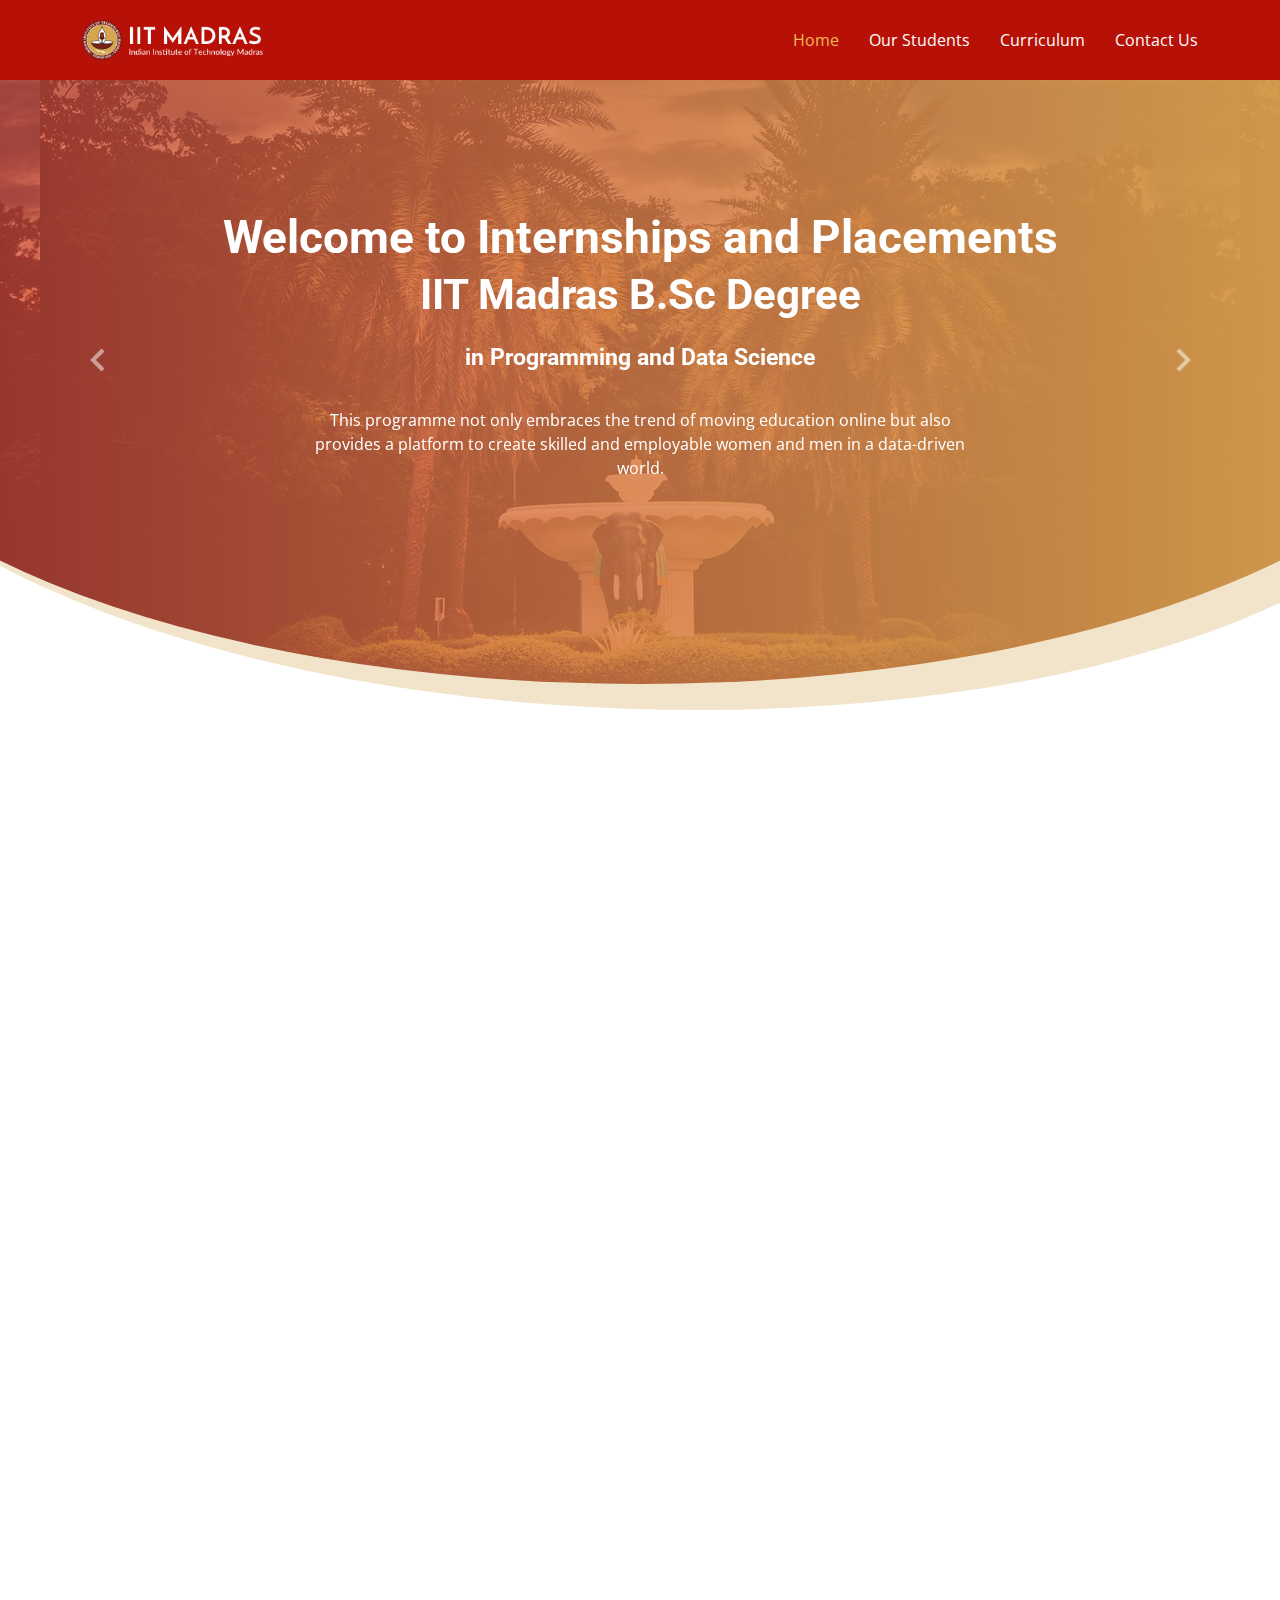
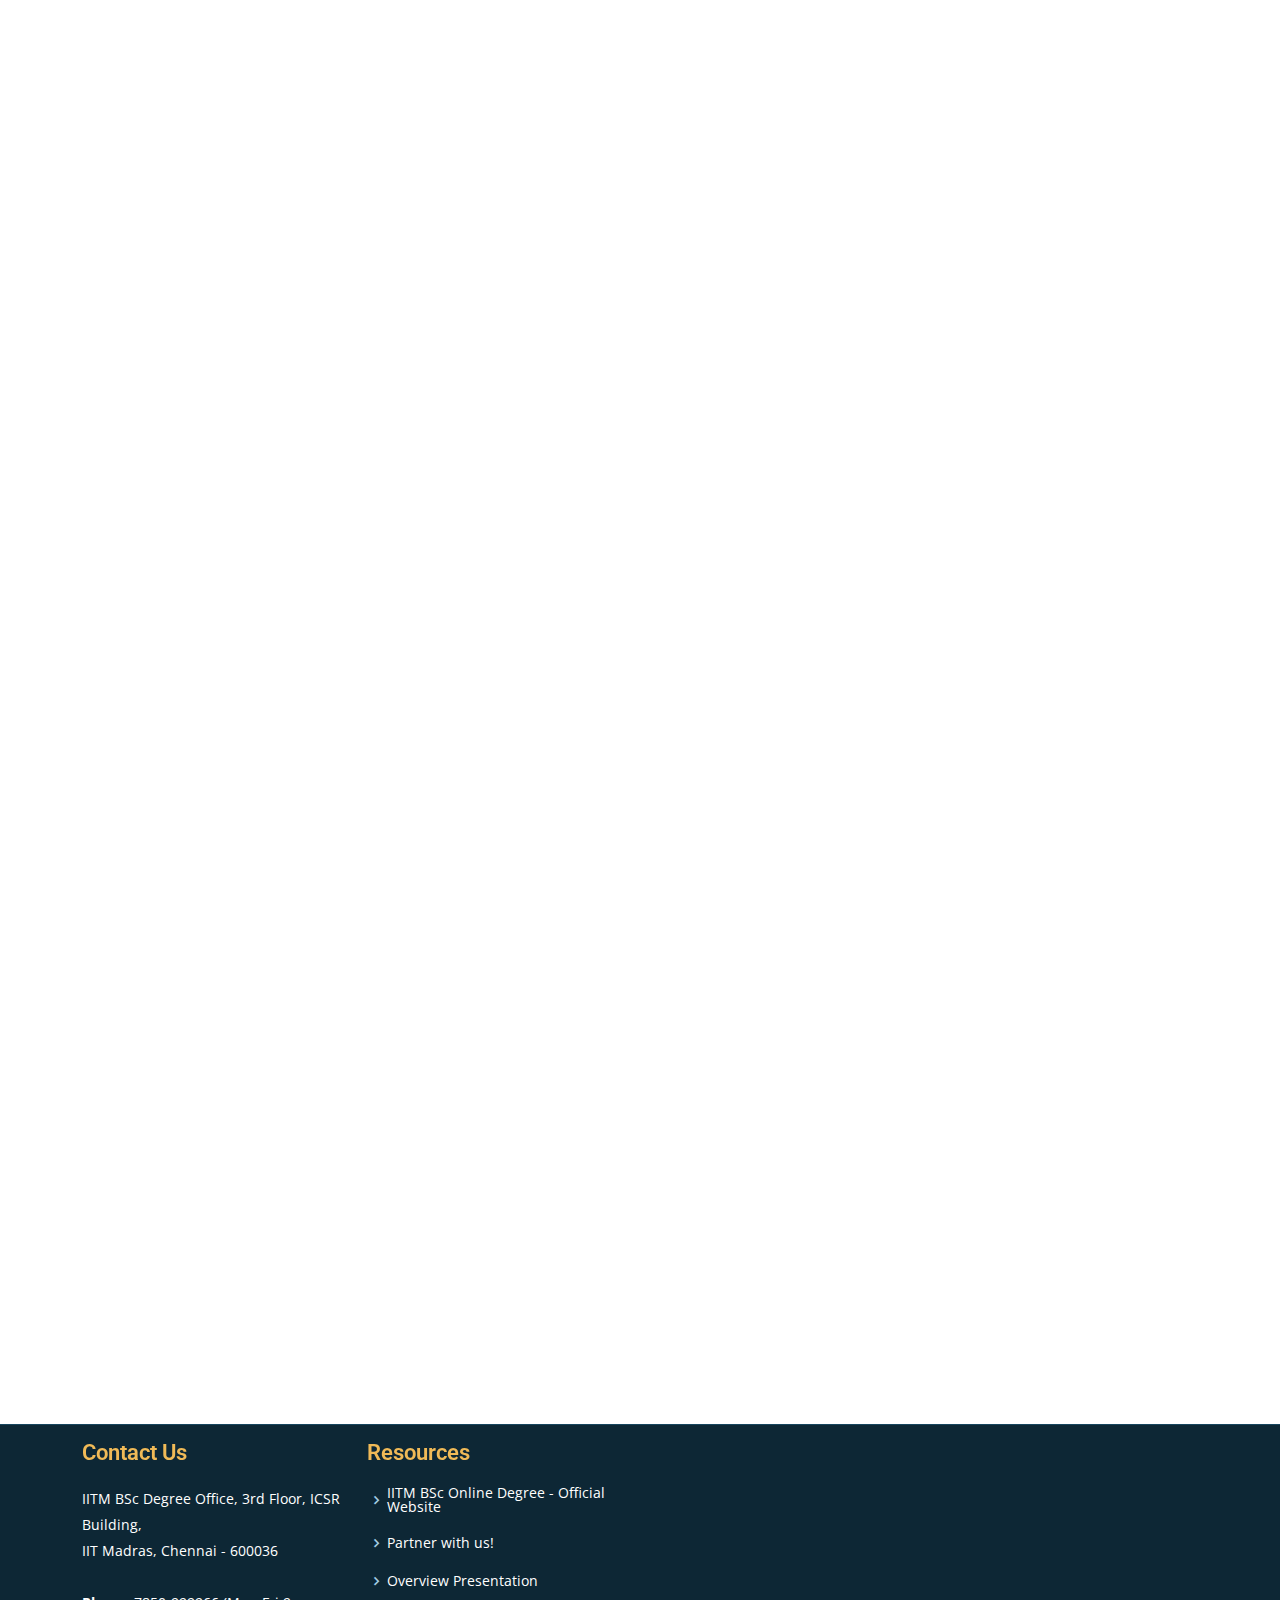
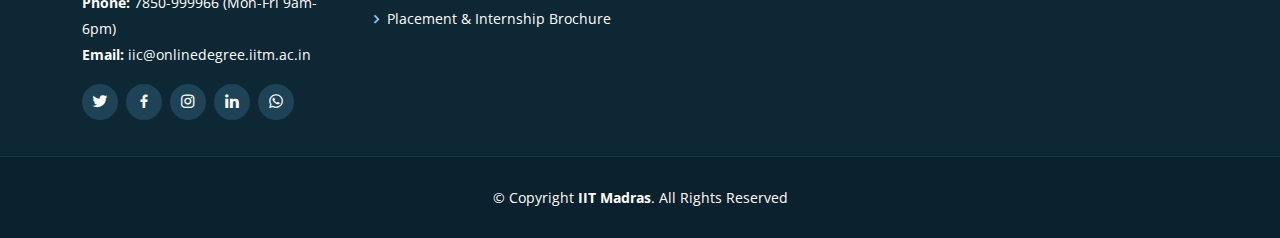
<file: index.html>
<!DOCTYPE html>
<html lang="en">

<head>
  <meta charset="utf-8">
  <meta content="width=device-width, initial-scale=1.0" name="viewport">

  <title>Placements and Internship: IITM Bsc Program</title>
  <meta name="description" content="Learn Programming and Data Science through online mode with opportunity to get Bachelor’s Degree (BSc) or Diploma from IIT Madras upon successfully completing required online courses. First of its kind undergraduate program that leverages the ease of online learning.">
  <meta content="IITM, IIT Madras, IITMOD, IITM Bsc, IITM online, placement, IITM placement, IITMOD placement" name="keywords">
  <meta property="og:title" content="IIT Madras Online Degree Program">
  <meta property="og:description" content="Learn Programming and Data Science through online mode with opportunity to get Bachelor’s Degree (BSc) or Diploma from IIT Madras upon successfully completing required online courses. First of its kind undergraduate program that leverages the ease of online learning.">
  <meta property="og:image" content="https://onlinedegree.iitm.ac.in/assets/img/socialmedia_card.jpg">
  <meta property="og:url" content="https://onlinedegree.iitm.ac.in/">

  <!-- Favicons -->
  <link href="assets/img/iitmlogo.png" rel="icon">
  <link href="assets/img/apple-touch-icon.png" rel="apple-touch-icon">

  <!-- Google Fonts -->
  <link href="https://fonts.googleapis.com/css?family=Open+Sans:300,300i,400,400i,600,600i,700,700i|Roboto:300,300i,400,400i,500,500i,700,700i&display=swap" rel="stylesheet">

  <!-- Vendor CSS Files -->
  <link href="assets/vendor/animate.css/animate.min.css" rel="stylesheet">
  <link href="assets/vendor/aos/aos.css" rel="stylesheet">
  <link href="assets/vendor/bootstrap/css/bootstrap.min.css" rel="stylesheet">
  <link href="assets/vendor/bootstrap-icons/bootstrap-icons.css" rel="stylesheet">
  <link href="assets/vendor/boxicons/css/boxicons.min.css" rel="stylesheet">
  <link href="assets/vendor/glightbox/css/glightbox.min.css" rel="stylesheet">
  <link href="assets/vendor/swiper/swiper-bundle.min.css" rel="stylesheet">

  <!-- Template Main CSS File -->
  <link href="assets/css/style.css" rel="stylesheet">
  <link href="assets/css/font-awesome.css" rel="stylesheet">
  <link href="https://use.fontawesome.com/releases/v5.0.6/css/all.css" rel="stylesheet"><!--This one is just for that small video icon I guess-->
  
  <!-- =======================================================
  * Template Name: Moderna - v4.8.0
  * Template URL: https://bootstrapmade.com/free-bootstrap-template-corporate-moderna/
  * Author: BootstrapMade.com
  * License: https://bootstrapmade.com/license/
  ======================================================== -->
</head>

<body>

  <!-- ======= Header ======= -->
  <header id="header" class="fixed-top d-flex align-items-center header-transparent">
    <div class="container d-flex justify-content-between align-items-center">

      <div class="logo">
        <h1 class="text-light"><a href="index.html"><img src="assets/img/logo.png" alt="IIT Madras logo" class="img-fluid"></a></h1>
      
      </div>

      <nav id="navbar" class="navbar">
        <ul>
          <li><a class="active" href="index.html">Home</a></li>
          <li><a  href="our-students.html">Our Students</a></li>
          <li><a href="curriculum.html">Curriculum</a></li>
          <!-- <li><a href="training.html">Training</a></li> -->
          <!-- <li><a href="achievements.html">Achievements</a></li> -->
          <li><a href="contact.html">Contact Us</a></li>
          <!-- <li><a href="portfolio.html">Portfolio</a></li>
          <li><a href="team.html">Team</a></li> -->
          <!-- <li class="dropdown"><a href="#"><span>About</span> <i class="bi bi-chevron-down"></i></a>
            <ul>
              <li><a href="contact.html">Contact Us</a></li> 
              <li><a href="team.html">Team</a></li>
            </ul>
          </li>-->
          </ul>
        <i class="bi bi-list mobile-nav-toggle"></i>
      </nav><!-- .navbar -->

    </div>
  </header><!-- End Header -->

  <!-- ======= Hero Section ======= -->
  <section id="hero" class="d-flex justify-cntent-center align-items-center">
    <div id="heroCarousel" class="container carousel carousel-fade" data-bs-ride="carousel" data-bs-interval="5000">

      <!-- Slide 1 -->
      <div class="carousel-item active">
        <div class="carousel-container">
          <h2 class="animate__animated animate__fadeInRight">Welcome to Internships and Placements <br><span>IIT Madras B.Sc Degree</span><br><span style="font-size: 23px;">in Programming and Data Science</span></h2>
          <p class="animate__animated animate__fadeInRight" style="font-size: 1 rem;">This programme not only embraces the trend of moving education 
            online but also provides a platform to create skilled and employable women 
            and men in a data-driven world.
            </p>
          <!--<a href="" class="btn-get-started animate__animated animate__fadeInUp">Read More</a>-->
        </div>
      </div>

      <!-- Slide 2 -->
      <div class="carousel-item">
        <div class="carousel-container">
          <h2 class="animate__animated animate__fadeInRight">World's first Hybrid Degree<br><span>from Top Technical Institute in India</span></h2>
          <p class="animate__animated animate__fadeInRight" style="font-size: 1 rem;">Indian Institute of Technology Madras has been ranked the No.1 Engineering Institute in the country for the past 5 years and No.1 Overall for the past 2 years by NIRF. 
          </p>
          <!--<a href="" class="btn-get-started animate__animated animate__fadeInUp">Read More</a>-->
        </div>
      </div>

      <!-- Slide 3 -->
      <div class="carousel-item">
        <div class="carousel-container">
          <h2 class="animate__animated animate__fadeInRight">Awarded No. 1<br><span>in Innovative Education</span></h2>
          <p class="animate__animated animate__fadeInRight" style="font-size: 1 rem;">Indian Institute of Technology Madras has been recognised as the Most Innovative Educational Institute in India by Atal Innovation Rankings consistently for the last 3 years.
          </p>
          <!--<a href="" class="btn-get-started animate__animated animate__fadeInUp">Read More</a>-->
        </div>
      </div>

      <a class="carousel-control-prev" href="#heroCarousel" role="button" data-bs-slide="prev">
        <span class="carousel-control-prev-icon bx bx-chevron-left" aria-hidden="true"></span>
      </a>

      <a class="carousel-control-next" href="#heroCarousel" role="button" data-bs-slide="next">
        <span class="carousel-control-next-icon bx bx-chevron-right" aria-hidden="true"></span>
      </a>

    </div>
  </section><!-- End Hero -->

  <main id="main">


    
    <!-- ======= Director's message Section ======= -->
    <section class="dir-msg section-bg" data-aos="fade-up" date-aos-delay="100">
      <div class="container">

        <div class="row">
          <!-- <div class="col-lg-4 image-box">
            <img src="assets/img/Director.jpg" class="img-fluid" alt="Bhaskar Ramamurthi, Director, IIT Madras">
          </div> -->
          <div class="col-lg-8 d-flex flex-column justify-content-center p-5">
              <h4 class="dir-title" style="color: #4fa6d5;">Director's message</h4>
              <hr>
              <p class="description">We are delighted to offer a BSc program that will make quality education inclusive and address a pressing need in today’s challenging higher education environment. This programme not only embraces the trend of moving education online but also provides a platform to create skilled and employable women
                and men in a data-driven world. With our rich experience in the online education space, we are well-equipped to handle scale and seamless delivery and provide an enriching and engaging experience to all students. Our constant endeavor to provide the best to our students combined with our commitment to excellence has helped us continually emerge # 1 in the NIRF rankings. We are confident that this program will maintain the high standards that the Institution has
                set for itself.
              </p><br><br>
              <!-- <p style="color: #c00404;">Bhaskar Ramamurthi<br> -->
              <i style="color: grey;">Director, IIT Madras</i></p>
            </div>

          </div>
        </div>

      </div>
    </section><!-- End Director's message Section -->
    
    <!-- ======= Features Section ======= -->

    <section class="features" data-aos="fade-up">
      <div class="container">

        <div class="section-title" >
          <h2>Program Highlights</h2></div>
          <div class="highlights">
          <p>IIT Madras, India’s top technology institute, welcomes you to the world’s first online BSc Degree program in 
            Programming and Data Science. This unique online offering will be offered in three different stages - 
            Foundational level, Diploma level, and Degree level. The course would equip the learners to build the skills in the areas of programming and data science.</p>
        
            <br><br>
        <div class="row" data-aos="fade-up">
          <div class="col-md-5">
            <img src="assets/img/hostel.jpg" class="img-fluid" alt="">
          </div>
          <div class="col-md-7 pt-4">
            <ul>
              <li><i class="bi bi-check"></i> The academic rigour is on par with the on-campus students.</li>
              <li><i class="bi bi-check"></i> Courses are offered online with maximum flexibility.</li>
              <li><i class="bi bi-check"></i> Our Students are available for internships from September 2022.</li>
              <li><i class="bi bi-check"></i> In person Quizzes and End term exams.</li>
              <li><i class="bi bi-check"></i> Our students will be available for placements from August 2023.</li>
            </ul>
          </div>
        </div>
      </div>

        

      </div>
    </section><!-- End Features Section -->


    <!-- ======= why iitm Section ======= -->
    <section class="why-iitm" data-aos="fade-up">
      <div class="container">
        <div class="section-title"><h2>Why recruit from IIT Madras B.Sc Programme?</h2></div>
        

        <div class="row">
          <div class="col-md-6 col-lg-3 d-flex align-items-stretch" data-aos="fade-up">
            <div class="icon-box icon-box-pink">
              <div class="icon"><i class="bx bxs-institution"></i></div>

              <h4 class="title"> Institute of Eminence</h4>
              <p class="description">IIT Madras is known both nationally and internationally for excellence in technical education, basic and applied research, innovation, entrepreneurship and industrial consultancy. </p>

            </div>
          </div>

          <div class="col-md-6 col-lg-3 d-flex align-items-stretch" data-aos="fade-up" data-aos-delay="100">
            <div class="icon-box icon-box-cyan">
              <div class="icon"><i class="bx bx-mouse"></i></div>
              <h4 class="title">Initiated the largest MOOC provider in India</h4>
              <p class="description"> IITM began the NPTEL program, the country’s first online content portal as an inter-IIT consortium project in 2001 and nptel.ac.in is one of the largest online course portals in the world. In 2014, IITM also created NPTEL online courses - the country’s first Massive Open Online Course (MOOC).</p>
            </div>
          </div>

          <div class="col-md-6 col-lg-3 d-flex align-items-stretch" data-aos="fade-up" data-aos-delay="200">
            <div class="icon-box icon-box-green">
              <div class="icon"><i class="bx bxs-graduation"></i></div>
              <h4 class="title">Students</h4>
              <p class="description">Our students cohort is a game changer, comprising of both working professionals and undergraduates - the curriculum rigour is at par with on-campus programs</p>
            </div>
          </div>

          <div class="col-md-6 col-lg-3 d-flex align-items-stretch" data-aos="fade-up" data-aos-delay="200">
            <div class="icon-box icon-box-blue">
              <div class="icon"><i class="bx bxs-chalkboard"></i></div>
              <h4 class="title">Faculties</h4>
              <p class="description">A faculty of international repute, a highly motivated and brilliant student community, excellent technical and supporting staff and an effective administration have all contributed to the pre-eminent status of IIT Madras. </p>
            </div>
          </div>

        </div>

      </div>
    </section><!-- End why-iitm Section -->



    <!--Testimonials-->
    <br><br><div class="container" data-aos="fade-up">

      <div class="section-title">
        <h2>What do Industry Experts have to say about our Program ?</h2>

          <div class="row experts-review">
              <div class="col-12 col-sm-6 d-flex vertical-align-center">
                  <div class="expert-profile">
                      <img src="./assets/img/Sandeep.jpg" class="avatar rounded-circle mr-3" alt="avatar">
                  </div>
                  <div class="expert-details mb-4">
                      <div class="h5 expert-name">Mr.Sandeep Alur</div>
                      <p class="expert-designation font-italic">Director - Microsoft Technology Centre, India</p>
                      <a class="text-uppercase expert-action" target="blank" href="https://www.youtube.com/embed/_hZ7GqPJmrQ">Watch video
                          <span class="fa fa-video-camera" style="color:#a0332d" aria-hidden="true"></span>
                      </a>
                  </div>
              </div>
              <div class="col-12 col-sm-6 d-flex vertical-align-center">
                  <div class="expert-profile">
                      <img src="./assets/img/Varadharaj.jpg" class="avatar rounded-circle mr-3" alt="avatar">
                  </div>
                  <div class="expert-details mb-4">
                      <div class="h5 expert-name">Mr.Varadharaj</div>
                      <p class="expert-designation font-italic">V.P - Talent Acquisition, Infosys</p>
                      <a href="https://www.youtube.com/embed/ozTqthyCW6Q" target="_blank" class="text-uppercase expert-action">Watch video
                          <span class="fa fa-video-camera" style="color:#a0332d" aria-hidden="true"></span>
                      </a>
                  </div>
              </div>
              <div class="w-100"></div>
              <div class="col-12 col-sm-6 d-flex vertical-align-center">
                  <div class="expert-profile">
                      <img src="./assets/img/Kingshuk.jpg" class="avatar rounded-circle mr-3" alt="avatar">
                  </div>
                  <div class="expert-details mb-4">
                      <div class="h5 expert-name">Dr.Kingshuk Banerjee</div>
                      <p class="expert-designation font-italic">Partner - Cognitive Computing and Analytics, IBM
                          Services
                      </p>
                      <a href="https://www.youtube.com/embed/6SwaIDwry7k" target="_blank"  class="text-uppercase expert-action">Watch video
                          <span class="fa fa-video-camera" style="color:#a0332d" aria-hidden="true"></span>
                      </a>
                  </div>
              </div>
              <div class="col-12 col-sm-6 d-flex vertical-align-center">
                  <div class="expert-profile">
                      <img src="./assets/img/Shankar.jpg" class="avatar rounded-circle mr-3" alt="avatar">
                  </div>
                  <div class="expert-details mb-4">
                      <div class="h5 expert-name">Dr.Shankar Venugopal</div>
                      <p class="expert-designation font-italic">V.P - Mahindra &amp; Mahindra </p>
                      <a href="https://www.youtube.com/embed/1EyNmkwC5mY" target="_blank" class="text-uppercase expert-action">Watch video
                          <span class="fa fa-video-camera" style="color:#a0332d" aria-hidden="true"></span>
                      </a>
                  </div>
              </div>
              <div class="w-100"></div>
              <div class="col-12 col-sm-6 d-flex vertical-align-center">
                  <div class="expert-profile">
                      <img src="./assets/img/Manish.jpeg" class="avatar rounded-circle mr-3" alt="avatar">
                  </div>
                  <div class="expert-details mb-4">
                      <div class="h5 expert-name"> Dr.Manish Gupta</div>
                      <p class="expert-designation font-italic">Director - Google Research India</p>
                      <a href="https://www.youtube.com/embed/pEzNTCQIIjI" target="_blank" class="text-uppercase expert-action">Watch video
                          <span class="fa fa-video-camera" style="color:#a0332d" aria-hidden="true"></span>
                      </a>
                  </div>
              </div>
          </div>
      </div>
  </div>

  </main><!-- End #main -->

	<footer id="footer">
		<!-- FOLLOWING PART CAN BE USED IF WE NEED TO USE NEWSLETTER SUBSCRIPTION AT SOME POINT -->
		<!--<div class="footer-newsletter">
		<div class="container">
			<div class="row">
			<div class="col-lg-6">
				<h4>Our Newsletter</h4>
				<p>Tamen quem nulla quae legam multos aute sint culpa legam noster magna</p>
			</div>
			<div class="col-lg-6">
				<form action="" method="post">
				<input type="email" name="email"><input type="submit" value="Subscribe">
				</form>
			</div>
			</div>
		</div>
		</div>-->
		<div class="footer-top">
			<div class="container">
				<div class="row">
					<div class="col-lg-3 col-md-6 footer-contact">
						<h4>Contact Us</h4>
						<p>
							IITM BSc Degree Office, 3rd Floor, ICSR Building,<br>
							IIT Madras, Chennai - 600036<br><br>
							<strong>Phone:</strong> 7850-999966 (Mon-Fri 9am-6pm)<br>
							<strong>Email:</strong> iic@onlinedegree.iitm.ac.in<br>
						</p>
						<div class="social-links mt-3">
							<a href="https://twitter.com/iitm_bsc" class="twitter" target="blank"><i class="bx bxl-twitter"></i></a>
							<a href="https://www.facebook.com/iitmadrasbscdegree/" class="facebook" target="blank"><i class="bx bxl-facebook"></i></a>
							<a href="https://instagram.com/iitmadras_bsc?utm_medium=copy_link" class="instagram" target="blank"><i class="bx bxl-instagram"></i></a>
							<a href="https://www.linkedin.com/company/iit-madras-online-degree-programme" class="linkedin" target="blank"><i class="bx bxl-linkedin"></i></a>
							<a href="https://wa.me/message/IVROM2UN7XIJL1" class="whatsapp" target="blank"><i class="bx bxl-whatsapp"></i></a>
						</div>
					</div>
					<div class="col-lg-3 col-md-6 footer-links">
						<h4>Resources</h4>
						<ul>
							<li><i class="bx bx-chevron-right"></i> <a href="https://onlinedegree.iitm.ac.in/index.html" target="_blank" rel="noopener noreferrer">IITM BSc Online Degree - Official Website</a></li>
							<li><i class="bx bx-chevron-right"></i> <a href="https://onlinedegree.iitm.ac.in/partnerships.html" target="_blank" rel="noopener noreferrer">Partner with us!</a></li>
							<li><i class="bx bx-chevron-right"></i> <a href="https://drive.google.com/file/d/1R-gxbRSJOiFbJGhwNFqSgNy2mMI2o0LC/view" target="_blank" rel="noopener noreferrer">Overview Presentation</a></li>
							<li><i class="bx bx-chevron-right"></i> <a href="https://drive.google.com/file/d/117CiFSrlx5joALD6pTNyEcBL-xLGVSQ7/view?usp=sharing" target="_blank" rel="noopener noreferrer">Placement & Internship Brochure</a></li>

						</ul>
					</div>
				</div>
			</div>
		</div>

		<div class="container">
			<div class="copyright">
				&copy; Copyright <strong><span>IIT Madras</span></strong>. All Rights Reserved
			</div>
		</div>
	</footer>

  <a href="#" class="back-to-top d-flex align-items-center justify-content-center"><i class="bi bi-arrow-up-short"></i></a>

  <!-- Vendor JS Files -->
  <script src="assets/vendor/purecounter/purecounter.js"></script>
  <script src="assets/vendor/aos/aos.js"></script>
  <script src="assets/vendor/bootstrap/js/bootstrap.bundle.min.js"></script>
  <script src="assets/vendor/glightbox/js/glightbox.min.js"></script>
  <script src="assets/vendor/isotope-layout/isotope.pkgd.min.js"></script>
  <script src="assets/vendor/swiper/swiper-bundle.min.js"></script>
  <script src="assets/vendor/waypoints/noframework.waypoints.js"></script>
  <script src="assets/vendor/php-email-form/validate.js"></script>

  <!-- Template Main JS File -->
  <script src="assets/js/main.js"></script>
</body>

</html>
</file>
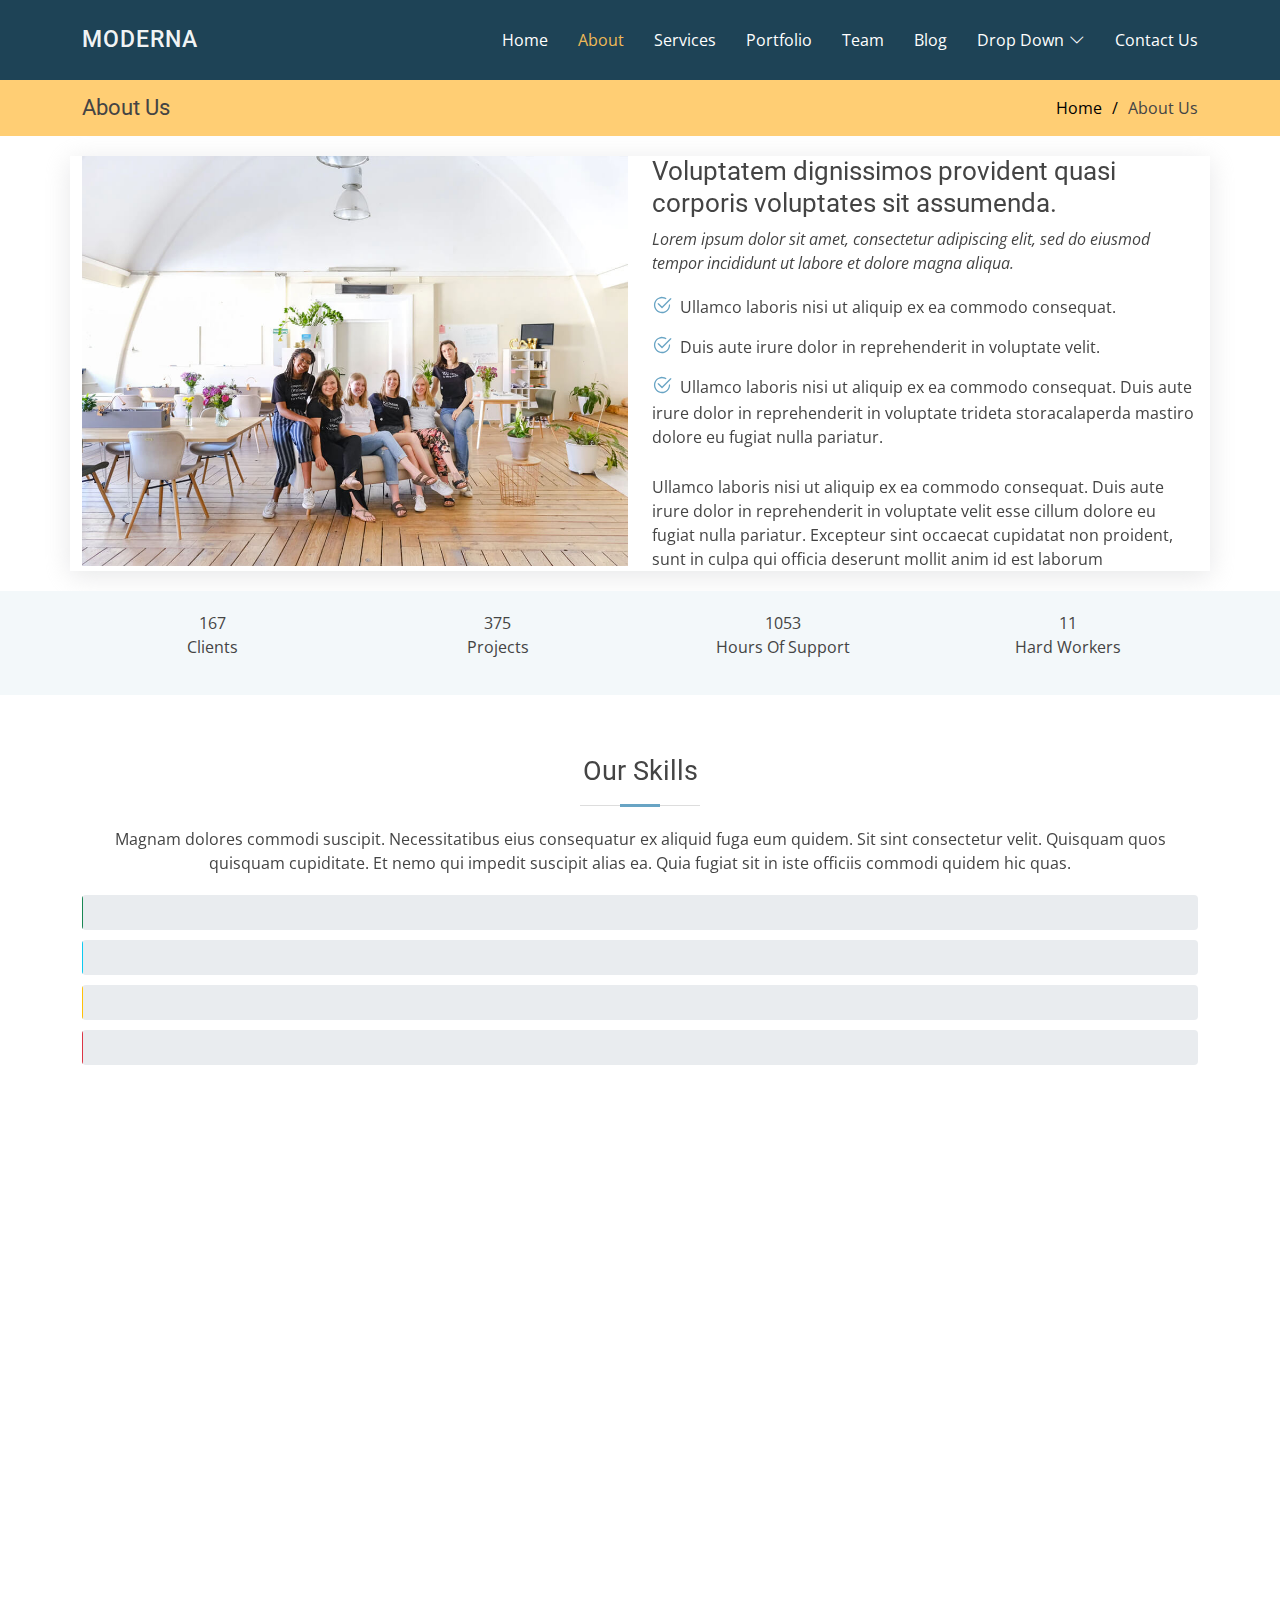
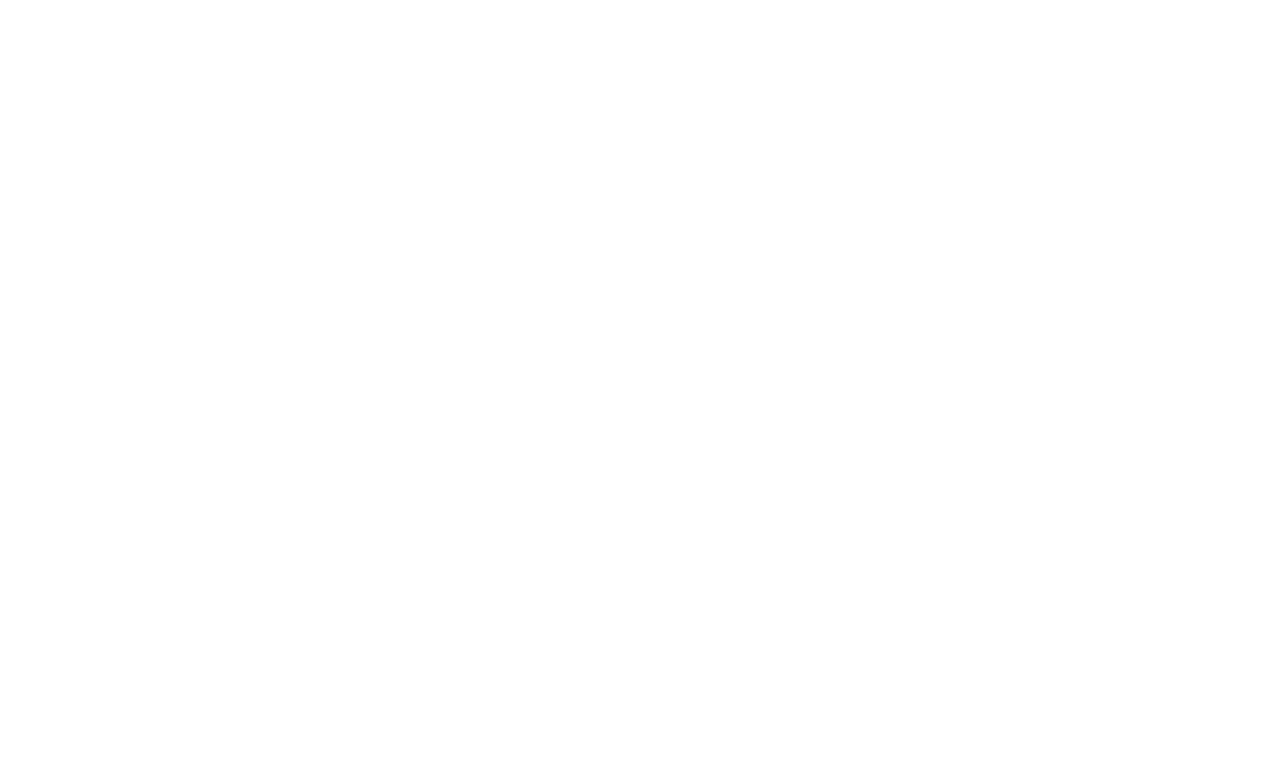
<file: about.html>
<!DOCTYPE html>
<html lang="en">

<head>
  <meta charset="utf-8">
  <meta content="width=device-width, initial-scale=1.0" name="viewport">

  <title>About - Moderna Bootstrap Template</title>
  <meta content="" name="description">
  <meta content="" name="keywords">

  <!-- Favicons -->
  <link href="assets/img/favicon.png" rel="icon">
  <link href="assets/img/apple-touch-icon.png" rel="apple-touch-icon">

  <!-- Google Fonts -->
  <link href="https://fonts.googleapis.com/css?family=Open+Sans:300,300i,400,400i,600,600i,700,700i|Roboto:300,300i,400,400i,500,500i,700,700i&display=swap" rel="stylesheet">

  <!-- Vendor CSS Files -->
  <link href="assets/vendor/animate.css/animate.min.css" rel="stylesheet">
  <link href="assets/vendor/aos/aos.css" rel="stylesheet">
  <link href="assets/vendor/bootstrap/css/bootstrap.min.css" rel="stylesheet">
  <link href="assets/vendor/bootstrap-icons/bootstrap-icons.css" rel="stylesheet">
  <link href="assets/vendor/boxicons/css/boxicons.min.css" rel="stylesheet">
  <link href="assets/vendor/glightbox/css/glightbox.min.css" rel="stylesheet">
  <link href="assets/vendor/swiper/swiper-bundle.min.css" rel="stylesheet">

  <!-- Template Main CSS File -->
  <link href="assets/css/style.css" rel="stylesheet">

  <!-- =======================================================
  * Template Name: Moderna - v4.8.0
  * Template URL: https://bootstrapmade.com/free-bootstrap-template-corporate-moderna/
  * Author: BootstrapMade.com
  * License: https://bootstrapmade.com/license/
  ======================================================== -->
</head>

<body>

  <!-- ======= Header ======= -->
  <header id="header" class="fixed-top d-flex align-items-center ">
    <div class="container d-flex justify-content-between align-items-center">

      <div class="logo">
        <h1 class="text-light"><a href="index.html"><span>Moderna</span></a></h1>
        <!-- Uncomment below if you prefer to use an image logo -->
        <!-- <a href="index.html"><img src="assets/img/logo.png" alt="" class="img-fluid"></a>-->
      </div>

      <nav id="navbar" class="navbar">
        <ul>
          <li><a class="" href="index.html">Home</a></li>
          <li><a class="active" href="about.html">About</a></li>
          <li><a href="services.html">Services</a></li>
          <li><a href="portfolio.html">Portfolio</a></li>
          <li><a href="team.html">Team</a></li>
          <li><a href="blog.html">Blog</a></li>
          <li class="dropdown"><a href="#"><span>Drop Down</span> <i class="bi bi-chevron-down"></i></a>
            <ul>
              <li><a href="#">Drop Down 1</a></li>
              <li class="dropdown"><a href="#"><span>Deep Drop Down</span> <i class="bi bi-chevron-right"></i></a>
                <ul>
                  <li><a href="#">Deep Drop Down 1</a></li>
                  <li><a href="#">Deep Drop Down 2</a></li>
                  <li><a href="#">Deep Drop Down 3</a></li>
                  <li><a href="#">Deep Drop Down 4</a></li>
                  <li><a href="#">Deep Drop Down 5</a></li>
                </ul>
              </li>
              <li><a href="#">Drop Down 2</a></li>
              <li><a href="#">Drop Down 3</a></li>
              <li><a href="#">Drop Down 4</a></li>
            </ul>
          </li>
          <li><a href="contact.html">Contact Us</a></li>
        </ul>
        <i class="bi bi-list mobile-nav-toggle"></i>
      </nav><!-- .navbar -->

    </div>
  </header><!-- End Header -->

  <main id="main">

    <!-- ======= About Us Section ======= -->
    <section class="breadcrumbs">
      <div class="container">

        <div class="d-flex justify-content-between align-items-center">
          <h2>About Us</h2>
          <ol>
            <li><a href="index.html">Home</a></li>
            <li>About Us</li>
          </ol>
        </div>

      </div>
    </section><!-- End About Us Section -->

    <!-- ======= About Section ======= -->
    <section class="about" data-aos="fade-up">
      <div class="container">

        <div class="row">
          <div class="col-lg-6">
            <img src="assets/img/about.jpg" class="img-fluid" alt="">
          </div>
          <div class="col-lg-6 pt-4 pt-lg-0">
            <h3>Voluptatem dignissimos provident quasi corporis voluptates sit assumenda.</h3>
            <p class="fst-italic">
              Lorem ipsum dolor sit amet, consectetur adipiscing elit, sed do eiusmod tempor incididunt ut labore et dolore
              magna aliqua.
            </p>
            <ul>
              <li><i class="bi bi-check2-circle"></i> Ullamco laboris nisi ut aliquip ex ea commodo consequat.</li>
              <li><i class="bi bi-check2-circle"></i> Duis aute irure dolor in reprehenderit in voluptate velit.</li>
              <li><i class="bi bi-check2-circle"></i> Ullamco laboris nisi ut aliquip ex ea commodo consequat. Duis aute irure dolor in reprehenderit in voluptate trideta storacalaperda mastiro dolore eu fugiat nulla pariatur.</li>
            </ul>
            <p>
              Ullamco laboris nisi ut aliquip ex ea commodo consequat. Duis aute irure dolor in reprehenderit in voluptate
              velit esse cillum dolore eu fugiat nulla pariatur. Excepteur sint occaecat cupidatat non proident, sunt in
              culpa qui officia deserunt mollit anim id est laborum
            </p>
          </div>
        </div>

      </div>
    </section><!-- End About Section -->

    <!-- ======= Facts Section ======= -->
    <section class="facts section-bg" data-aos="fade-up">
      <div class="container">

        <div class="row counters">

          <div class="col-lg-3 col-6 text-center">
            <span data-purecounter-start="0" data-purecounter-end="232" data-purecounter-duration="1" class="purecounter"></span>
            <p>Clients</p>
          </div>

          <div class="col-lg-3 col-6 text-center">
            <span data-purecounter-start="0" data-purecounter-end="521" data-purecounter-duration="1" class="purecounter"></span>
            <p>Projects</p>
          </div>

          <div class="col-lg-3 col-6 text-center">
            <span data-purecounter-start="0" data-purecounter-end="1463" data-purecounter-duration="1" class="purecounter"></span>
            <p>Hours Of Support</p>
          </div>

          <div class="col-lg-3 col-6 text-center">
            <span data-purecounter-start="0" data-purecounter-end="15" data-purecounter-duration="1" class="purecounter"></span>
            <p>Hard Workers</p>
          </div>

        </div>

      </div>
    </section><!-- End Facts Section -->

    <!-- ======= Our Skills Section ======= -->
    <section class="skills" data-aos="fade-up">
      <div class="container">

        <div class="section-title">
          <h2>Our Skills</h2>
          <p>Magnam dolores commodi suscipit. Necessitatibus eius consequatur ex aliquid fuga eum quidem. Sit sint consectetur velit. Quisquam quos quisquam cupiditate. Et nemo qui impedit suscipit alias ea. Quia fugiat sit in iste officiis commodi quidem hic quas.</p>
        </div>

        <div class="skills-content">

          <div class="progress">
            <div class="progress-bar bg-success" role="progressbar" aria-valuenow="100" aria-valuemin="0" aria-valuemax="100">
              <span class="skill">HTML <i class="val">100%</i></span>
            </div>
          </div>

          <div class="progress">
            <div class="progress-bar bg-info" role="progressbar" aria-valuenow="90" aria-valuemin="0" aria-valuemax="100">
              <span class="skill">CSS <i class="val">90%</i></span>
            </div>
          </div>

          <div class="progress">
            <div class="progress-bar bg-warning" role="progressbar" aria-valuenow="75" aria-valuemin="0" aria-valuemax="100">
              <span class="skill">JavaScript <i class="val">75%</i></span>
            </div>
          </div>

          <div class="progress">
            <div class="progress-bar bg-danger" role="progressbar" aria-valuenow="55" aria-valuemin="0" aria-valuemax="100">
              <span class="skill">Photoshop <i class="val">55%</i></span>
            </div>
          </div>

        </div>

      </div>
    </section><!-- End Our Skills Section -->

    <!-- ======= Tetstimonials Section ======= -->
    <section class="testimonials" data-aos="fade-up">
      <div class="container">

        <div class="section-title">
          <h2>Tetstimonials</h2>
          <p>Magnam dolores commodi suscipit. Necessitatibus eius consequatur ex aliquid fuga eum quidem. Sit sint consectetur velit. Quisquam quos quisquam cupiditate. Et nemo qui impedit suscipit alias ea. Quia fugiat sit in iste officiis commodi quidem hic quas.</p>
        </div>

        <div class="testimonials-carousel swiper">
          <div class="swiper-wrapper">
            <div class="testimonial-item swiper-slide">
              <img src="assets/img/testimonials/testimonials-1.jpg" class="testimonial-img" alt="">
              <h3>Saul Goodman</h3>
              <h4>Ceo &amp; Founder</h4>
              <p>
                <i class="bx bxs-quote-alt-left quote-icon-left"></i>
                Proin iaculis purus consequat sem cure digni ssim donec porttitora entum suscipit rhoncus. Accusantium quam, ultricies eget id, aliquam eget nibh et. Maecen aliquam, risus at semper.
                <i class="bx bxs-quote-alt-right quote-icon-right"></i>
              </p>
            </div>

            <div class="testimonial-item swiper-slide">
              <img src="assets/img/testimonials/testimonials-2.jpg" class="testimonial-img" alt="">
              <h3>Sara Wilsson</h3>
              <h4>Designer</h4>
              <p>
                <i class="bx bxs-quote-alt-left quote-icon-left"></i>
                Export tempor illum tamen malis malis eram quae irure esse labore quem cillum quid cillum eram malis quorum velit fore eram velit sunt aliqua noster fugiat irure amet legam anim culpa.
                <i class="bx bxs-quote-alt-right quote-icon-right"></i>
              </p>
            </div>

            <div class="testimonial-item swiper-slide">
              <img src="assets/img/testimonials/testimonials-3.jpg" class="testimonial-img" alt="">
              <h3>Jena Karlis</h3>
              <h4>Store Owner</h4>
              <p>
                <i class="bx bxs-quote-alt-left quote-icon-left"></i>
                Enim nisi quem export duis labore cillum quae magna enim sint quorum nulla quem veniam duis minim tempor labore quem eram duis noster aute amet eram fore quis sint minim.
                <i class="bx bxs-quote-alt-right quote-icon-right"></i>
              </p>
            </div>

            <div class="testimonial-item swiper-slide">
              <img src="assets/img/testimonials/testimonials-4.jpg" class="testimonial-img" alt="">
              <h3>Matt Brandon</h3>
              <h4>Freelancer</h4>
              <p>
                <i class="bx bxs-quote-alt-left quote-icon-left"></i>
                Fugiat enim eram quae cillum dolore dolor amet nulla culpa multos export minim fugiat minim velit minim dolor enim duis veniam ipsum anim magna sunt elit fore quem dolore labore illum veniam.
                <i class="bx bxs-quote-alt-right quote-icon-right"></i>
              </p>
            </div>

            <div class="testimonial-item swiper-slide">
              <img src="assets/img/testimonials/testimonials-5.jpg" class="testimonial-img" alt="">
              <h3>John Larson</h3>
              <h4>Entrepreneur</h4>
              <p>
                <i class="bx bxs-quote-alt-left quote-icon-left"></i>
                Quis quorum aliqua sint quem legam fore sunt eram irure aliqua veniam tempor noster veniam enim culpa labore duis sunt culpa nulla illum cillum fugiat legam esse veniam culpa fore nisi cillum quid.
                <i class="bx bxs-quote-alt-right quote-icon-right"></i>
              </p>
            </div>
          </div>
          <div class="swiper-pagination"></div>
        </div>

      </div>
    </section><!-- End Ttstimonials Section -->

  </main><!-- End #main -->

  <!-- ======= Footer ======= -->
  <footer id="footer" data-aos="fade-up" data-aos-easing="ease-in-out" data-aos-duration="500">

    <div class="footer-newsletter">
      <div class="container">
        <div class="row">
          <div class="col-lg-6">
            <h4>Our Newsletter</h4>
            <p>Tamen quem nulla quae legam multos aute sint culpa legam noster magna</p>
          </div>
          <div class="col-lg-6">
            <form action="" method="post">
              <input type="email" name="email"><input type="submit" value="Subscribe">
            </form>
          </div>
        </div>
      </div>
    </div>

    <div class="footer-top">
      <div class="container">
        <div class="row">

          <div class="col-lg-3 col-md-6 footer-links">
            <h4>Useful Links</h4>
            <ul>
              <li><i class="bx bx-chevron-right"></i> <a href="#">Home</a></li>
              <li><i class="bx bx-chevron-right"></i> <a href="#">About us</a></li>
              <li><i class="bx bx-chevron-right"></i> <a href="#">Services</a></li>
              <li><i class="bx bx-chevron-right"></i> <a href="#">Terms of service</a></li>
              <li><i class="bx bx-chevron-right"></i> <a href="#">Privacy policy</a></li>
            </ul>
          </div>

          <div class="col-lg-3 col-md-6 footer-links">
            <h4>Our Services</h4>
            <ul>
              <li><i class="bx bx-chevron-right"></i> <a href="#">Web Design</a></li>
              <li><i class="bx bx-chevron-right"></i> <a href="#">Web Development</a></li>
              <li><i class="bx bx-chevron-right"></i> <a href="#">Product Management</a></li>
              <li><i class="bx bx-chevron-right"></i> <a href="#">Marketing</a></li>
              <li><i class="bx bx-chevron-right"></i> <a href="#">Graphic Design</a></li>
            </ul>
          </div>

          <div class="col-lg-3 col-md-6 footer-contact">
            <h4>Contact Us</h4>
            <p>
              A108 Adam Street <br>
              New York, NY 535022<br>
              United States <br><br>
              <strong>Phone:</strong> +1 5589 55488 55<br>
              <strong>Email:</strong> info@example.com<br>
            </p>

          </div>

          <div class="col-lg-3 col-md-6 footer-info">
            <h3>About Moderna</h3>
            <p>Cras fermentum odio eu feugiat lide par naso tierra. Justo eget nada terra videa magna derita valies darta donna mare fermentum iaculis eu non diam phasellus.</p>
            <div class="social-links mt-3">
              <a href="#" class="twitter"><i class="bx bxl-twitter"></i></a>
              <a href="#" class="facebook"><i class="bx bxl-facebook"></i></a>
              <a href="#" class="instagram"><i class="bx bxl-instagram"></i></a>
              <a href="#" class="linkedin"><i class="bx bxl-linkedin"></i></a>
            </div>
          </div>

        </div>
      </div>
    </div>

    <div class="container">
      <div class="copyright">
        &copy; Copyright <strong><span>Moderna</span></strong>. All Rights Reserved
      </div>
      <div class="credits">
        <!-- All the links in the footer should remain intact. -->
        <!-- You can delete the links only if you purchased the pro version. -->
        <!-- Licensing information: https://bootstrapmade.com/license/ -->
        <!-- Purchase the pro version with working PHP/AJAX contact form: https://bootstrapmade.com/free-bootstrap-template-corporate-moderna/ -->
        Designed by <a href="https://bootstrapmade.com/">BootstrapMade</a>
      </div>
    </div>
  </footer><!-- End Footer -->

  <a href="#" class="back-to-top d-flex align-items-center justify-content-center"><i class="bi bi-arrow-up-short"></i></a>

  <!-- Vendor JS Files -->
  <script src="assets/vendor/purecounter/purecounter.js"></script>
  <script src="assets/vendor/aos/aos.js"></script>
  <script src="assets/vendor/bootstrap/js/bootstrap.bundle.min.js"></script>
  <script src="assets/vendor/glightbox/js/glightbox.min.js"></script>
  <script src="assets/vendor/isotope-layout/isotope.pkgd.min.js"></script>
  <script src="assets/vendor/swiper/swiper-bundle.min.js"></script>
  <script src="assets/vendor/waypoints/noframework.waypoints.js"></script>
  <script src="assets/vendor/php-email-form/validate.js"></script>

  <!-- Template Main JS File -->
  <script src="assets/js/main.js"></script>

</body>

</html>
</file>
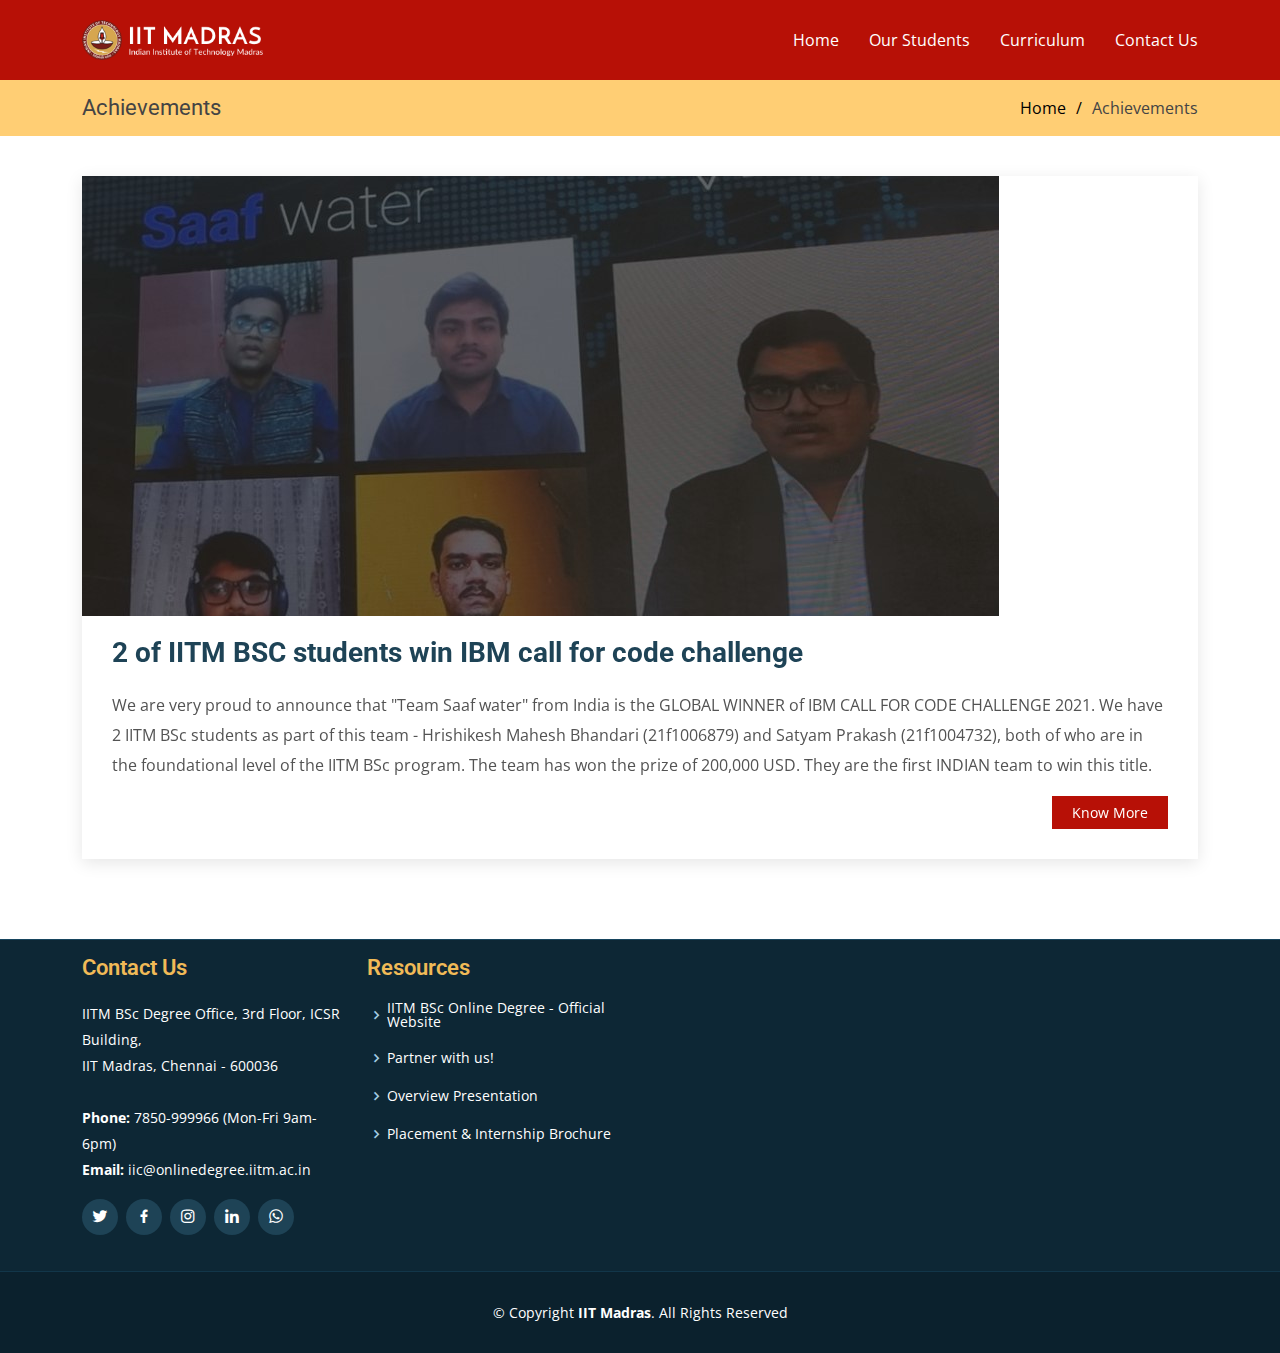
<file: achievements.html>
<!DOCTYPE html>
<html lang="en">

<head>
  <meta charset="utf-8">
  <meta content="width=device-width, initial-scale=1.0" name="viewport">

  <title>Achievements</title>
  <meta name="description" content="Learn Programming and Data Science through online mode with opportunity to get Bachelor’s Degree (BSc) or Diploma from IIT Madras upon successfully completing required online courses. First of its kind undergraduate program that leverages the ease of online learning.">
  <meta content="IITM, IIT Madras, IITMOD, IITM Bsc, IITM online, placement, IITM placement, IITMOD placement" name="keywords">
  <meta property="og:title" content="IIT Madras Online Degree Program">
  <meta property="og:description" content="Learn Programming and Data Science through online mode with opportunity to get Bachelor’s Degree (BSc) or Diploma from IIT Madras upon successfully completing required online courses. First of its kind undergraduate program that leverages the ease of online learning.">
  <meta property="og:image" content="https://onlinedegree.iitm.ac.in/assets/img/socialmedia_card.jpg">
  <meta property="og:url" content="https://onlinedegree.iitm.ac.in/">

  <!-- Favicons -->
  <link href="assets/img/iitmlogo.png" rel="icon">
  <link href="assets/img/apple-touch-icon.png" rel="apple-touch-icon">

  <!-- Google Fonts -->
  <link href="https://fonts.googleapis.com/css?family=Open+Sans:300,300i,400,400i,600,600i,700,700i|Roboto:300,300i,400,400i,500,500i,700,700i&display=swap" rel="stylesheet">

  <!-- Vendor CSS Files -->
  <link href="assets/vendor/animate.css/animate.min.css" rel="stylesheet">
  <link href="assets/vendor/aos/aos.css" rel="stylesheet">
  <link href="assets/vendor/bootstrap/css/bootstrap.min.css" rel="stylesheet">
  <link href="assets/vendor/bootstrap-icons/bootstrap-icons.css" rel="stylesheet">
  <link href="assets/vendor/boxicons/css/boxicons.min.css" rel="stylesheet">
  <link href="assets/vendor/glightbox/css/glightbox.min.css" rel="stylesheet">
  <link href="assets/vendor/swiper/swiper-bundle.min.css" rel="stylesheet">

  <!-- Template Main CSS File -->
  <link href="assets/css/style.css" rel="stylesheet">

  <!-- =======================================================
  * Template Name: Moderna - v4.8.0
  * Template URL: https://bootstrapmade.com/free-bootstrap-template-corporate-moderna/
  * Author: BootstrapMade.com
  * License: https://bootstrapmade.com/license/
  ======================================================== -->
</head>

<body>

  <!-- ======= Header ======= -->
  <header id="header" class="fixed-top d-flex align-items-center header-transparent">
    <div class="container d-flex justify-content-between align-items-center">

      <div class="logo">
        <h1 class="text-light"><a href="index.html"><img src="assets/img/logo.png" alt="IIT Madras logo" class="img-fluid"></a></h1>
        <!-- Uncomment below if you prefer to use an image logo -->
        <!--<a href="index.html">IIT Madras BSc Degree Program<img src="assets/img/iitmlogo.png" alt="" class="img-fluid"></a>-->
      </div>

      <nav id="navbar" class="navbar">
        <ul>
          <li><a  href="index.html">Home</a></li>
          <li><a  href="our-students.html">Our Students</a></li>
          <li><a href="curriculum.html">Curriculum</a></li>
          <!-- <li><a href="training.html">Training</a></li> -->
          <!-- <li><a  class="active" href="achievements.html">Achievements</a></li> -->
          <li><a href="contact.html">Contact Us</a></li>
          <!-- <li><a href="portfolio.html">Portfolio</a></li>
          <li><a href="team.html">Team</a></li> -->
          <!-- <li class="dropdown"><a href="#"><span>About</span> <i class="bi bi-chevron-down"></i></a>
            <ul>
              <li><a href="contact.html">Contact Us</a></li> 
              <li><a href="team.html">Team</a></li>
            </ul>
          </li>-->
          </ul>
        <i class="bi bi-list mobile-nav-toggle"></i>
      </nav><!-- .navbar -->

    </div>
  </header><!-- End Header -->

  <main id="main">

    <!-- ======= Blog Section ======= -->
    <section class="breadcrumbs">
      <div class="container">

        <div class="d-flex justify-content-between align-items-center">
          <h2>Achievements</h2>

          <ol>
            <li><a href="index.html">Home</a></li>
            <li>Achievements</li>
          </ol>
        </div>

      </div>
    </section><!-- End Blog Section -->

    <!-- ======= Blog Section ======= -->
    <section id="blog" class="blog">
      <div class="container" data-aos="fade-up">

        <div class="row">

          <div class="col-lg entries">

            <article class="entry">

              <div class="entry-img">
                <img src="assets/img/saaf.jpg" alt="2 of IITM BSc Students win international IBM Call for Code Challenge" class="img-fluid">
              </div>

              <h2 class="entry-title">
                <a href="https://developer.ibm.com/blogs/saaf-water-provides-insights-for-safe-water-consumption/">2 of IITM BSC students win IBM call for code challenge</a>
              </h2>

              <!-- <div class="entry-meta">
                <ul>
                  <li class="d-flex align-items-center"><i class="bi bi-person"></i> <a href="blog-single.html">John Doe</a></li>
                  <li class="d-flex align-items-center"><i class="bi bi-clock"></i> <a href="blog-single.html"><time datetime="2020-01-01">Jan 1, 2020</time></a></li>
                  <li class="d-flex align-items-center"><i class="bi bi-chat-dots"></i> <a href="blog-single.html">12 Comments</a></li>
                </ul>
              </div> -->

              <div class="entry-content">
                <p>
                  We are very proud to announce that "Team Saaf water" from India is the GLOBAL WINNER of IBM CALL FOR CODE CHALLENGE 2021. We have 2 IITM BSc students as part of this team - Hrishikesh Mahesh Bhandari (21f1006879) and Satyam Prakash (21f1004732), both of who are in the foundational level of the IITM BSc program.
                  The team has won the prize of 200,000 USD. They are the first INDIAN team to win this title.
                </p>
                <div class="read-more">
                  <a href="https://developer.ibm.com/blogs/saaf-water-provides-insights-for-safe-water-consumption/">Know More</a>
                </div>
              </div>

            </article><!-- End blog entry 1 -->
            <!-- FOLLOWING IS A TEMPLATE FOR NEW BLOG POST. TO ADD NEW BLOG COPY PASTE CODE AND EDIT ACCORDINGLY
            <article class="entry">

              <div class="entry-img">
                <img src="IMAGE FOR YOUR BLOG HERE" alt="" class="img-fluid">
              </div>

              <h2 class="entry-title">
                <a href="LINK EMBEDDED IN TITLE OF BLOG">TITLE HERE></a>
              </h2>
              <!- THIS SECTION IS NOT NEEDED POSSIBLY
              <div class="entry-meta">
                <ul>
                  <li class="d-flex align-items-center"><i class="bi bi-person"></i> <a href="blog-single.html">John Doe</a></li>
                  <li class="d-flex align-items-center"><i class="bi bi-clock"></i> <a href="blog-single.html"><time datetime="2020-01-01">Jan 1, 2020</time></a></li>
                  <li class="d-flex align-items-center"><i class="bi bi-chat-dots"></i> <a href="blog-single.html">12 Comments</a></li>
                </ul>
              </div>

              <div class="entry-content">
                <p>
                  ADD A BRIEF DESCRIPTION OF BLOG HERE
                </p>
                <div class="read-more">
                  <a href="LINK TO READ MORE">Know More</a>
                </div>
              </div>

            </article><!-- End blog entry -->

            

            <!--WE WILL USE FOLLOWING PAGINATION WHEN THE LIST BECOMES TOO LARGE -->
            <!-- <div class="blog-pagination">
              <ul class="justify-content-center">
                <li><a href="#">1</a></li>
                <li class="active"><a href="#">2</a></li>
                <li><a href="#">3</a></li>
              </ul>
            </div> -->

          </div>

          <!-- <div class="col-lg-4">

            <div class="sidebar">

              <h3 class="sidebar-title">Search</h3>
              <div class="sidebar-item search-form">
                <form action="">
                  <input type="text">
                  <button type="submit"><i class="bi bi-search"></i></button>
                </form>
              </div><!-- End sidebar search formn

              <h3 class="sidebar-title">Categories</h3>
              <div class="sidebar-item categories">
                <ul>
                  <li><a href="#">General <span>(25)</span></a></li>
                  <li><a href="#">Lifestyle <span>(12)</span></a></li>
                  <li><a href="#">Travel <span>(5)</span></a></li>
                  <li><a href="#">Design <span>(22)</span></a></li>
                  <li><a href="#">Creative <span>(8)</span></a></li>
                  <li><a href="#">Educaion <span>(14)</span></a></li>
                </ul>
              </div><!-- End sidebar categories

              <h3 class="sidebar-title">Recent Posts</h3>
              <div class="sidebar-item recent-posts">
                <div class="post-item clearfix">
                  <img src="assets/img/blog/blog-recent-1.jpg" alt="">
                  <h4><a href="blog-single.html">Nihil blanditiis at in nihil autem</a></h4>
                  <time datetime="2020-01-01">Jan 1, 2020</time>
                </div>

                <div class="post-item clearfix">
                  <img src="assets/img/blog/blog-recent-2.jpg" alt="">
                  <h4><a href="blog-single.html">Quidem autem et impedit</a></h4>
                  <time datetime="2020-01-01">Jan 1, 2020</time>
                </div>

                <div class="post-item clearfix">
                  <img src="assets/img/blog/blog-recent-3.jpg" alt="">
                  <h4><a href="blog-single.html">Id quia et et ut maxime similique occaecati ut</a></h4>
                  <time datetime="2020-01-01">Jan 1, 2020</time>
                </div>

                <div class="post-item clearfix">
                  <img src="assets/img/blog/blog-recent-4.jpg" alt="">
                  <h4><a href="blog-single.html">Laborum corporis quo dara net para</a></h4>
                  <time datetime="2020-01-01">Jan 1, 2020</time>
                </div>

                <div class="post-item clearfix">
                  <img src="assets/img/blog/blog-recent-5.jpg" alt="">
                  <h4><a href="blog-single.html">Et dolores corrupti quae illo quod dolor</a></h4>
                  <time datetime="2020-01-01">Jan 1, 2020</time>
                </div>

              </div><!-- End sidebar recent posts

              <h3 class="sidebar-title">Tags</h3>
              <div class="sidebar-item tags">
                <ul>
                  <li><a href="#">App</a></li>
                  <li><a href="#">IT</a></li>
                  <li><a href="#">Business</a></li>
                  <li><a href="#">Mac</a></li>
                  <li><a href="#">Design</a></li>
                  <li><a href="#">Office</a></li>
                  <li><a href="#">Creative</a></li>
                  <li><a href="#">Studio</a></li>
                  <li><a href="#">Smart</a></li>
                  <li><a href="#">Tips</a></li>
                  <li><a href="#">Marketing</a></li>
                </ul>
              </div><!-- End sidebar tags

            </div>End sidebar

          </div><!-- End blog sidebar -->

        </div>

      </div>
    </section><!-- End Blog Section -->

  </main><!-- End #main -->

  <footer id="footer">
		<!-- FOLLOWING PART CAN BE USED IF WE NEED TO USE NEWSLETTER SUBSCRIPTION AT SOME POINT -->
		<!--<div class="footer-newsletter">
		<div class="container">
			<div class="row">
			<div class="col-lg-6">
				<h4>Our Newsletter</h4>
				<p>Tamen quem nulla quae legam multos aute sint culpa legam noster magna</p>
			</div>
			<div class="col-lg-6">
				<form action="" method="post">
				<input type="email" name="email"><input type="submit" value="Subscribe">
				</form>
			</div>
			</div>
		</div>
		</div>-->
		<div class="footer-top">
			<div class="container">
				<div class="row">
					<div class="col-lg-3 col-md-6 footer-contact">
						<h4>Contact Us</h4>
						<p>
							IITM BSc Degree Office, 3rd Floor, ICSR Building,<br>
							IIT Madras, Chennai - 600036<br><br>
							<strong>Phone:</strong> 7850-999966 (Mon-Fri 9am-6pm)<br>
							<strong>Email:</strong> iic@onlinedegree.iitm.ac.in<br>
						</p>
						<div class="social-links mt-3">
							<a href="https://twitter.com/iitm_bsc" class="twitter" target="blank"><i class="bx bxl-twitter"></i></a>
							<a href="https://www.facebook.com/iitmadrasbscdegree/" class="facebook" target="blank"><i class="bx bxl-facebook"></i></a>
							<a href="https://instagram.com/iitmadras_bsc?utm_medium=copy_link" class="instagram" target="blank"><i class="bx bxl-instagram"></i></a>
							<a href="https://www.linkedin.com/company/iit-madras-online-degree-programme" class="linkedin" target="blank"><i class="bx bxl-linkedin"></i></a>
							<a href="https://wa.me/message/IVROM2UN7XIJL1" class="whatsapp" target="blank"><i class="bx bxl-whatsapp"></i></a>
						</div>
					</div>
					<div class="col-lg-3 col-md-6 footer-links">
						<h4>Resources</h4>
						<ul>
							<li><i class="bx bx-chevron-right"></i> <a href="https://onlinedegree.iitm.ac.in/index.html" target="_blank" rel="noopener noreferrer">IITM BSc Online Degree - Official Website</a></li>
							<li><i class="bx bx-chevron-right"></i> <a href="https://onlinedegree.iitm.ac.in/partnerships.html" target="_blank" rel="noopener noreferrer">Partner with us!</a></li>
							<li><i class="bx bx-chevron-right"></i> <a href="https://drive.google.com/file/d/1R-gxbRSJOiFbJGhwNFqSgNy2mMI2o0LC/view" target="_blank" rel="noopener noreferrer">Overview Presentation</a></li>
							<li><i class="bx bx-chevron-right"></i> <a href="https://drive.google.com/file/d/117CiFSrlx5joALD6pTNyEcBL-xLGVSQ7/view?usp=sharing" target="_blank" rel="noopener noreferrer">Placement & Internship Brochure</a></li>

						</ul>
					</div>
				</div>
			</div>
		</div>

		<div class="container">
			<div class="copyright">
				&copy; Copyright <strong><span>IIT Madras</span></strong>. All Rights Reserved
			</div>
		</div>
	</footer>

  <a href="#" class="back-to-top d-flex align-items-center justify-content-center"><i class="bi bi-arrow-up-short"></i></a>

  <!-- Vendor JS Files -->
  <script src="assets/vendor/purecounter/purecounter.js"></script>
  <script src="assets/vendor/aos/aos.js"></script>
  <script src="assets/vendor/bootstrap/js/bootstrap.bundle.min.js"></script>
  <script src="assets/vendor/glightbox/js/glightbox.min.js"></script>
  <script src="assets/vendor/isotope-layout/isotope.pkgd.min.js"></script>
  <script src="assets/vendor/swiper/swiper-bundle.min.js"></script>
  <script src="assets/vendor/waypoints/noframework.waypoints.js"></script>
  <script src="assets/vendor/php-email-form/validate.js"></script>

  <!-- Template Main JS File -->
  <script src="assets/js/main.js"></script>

</body>

</html>
</file>
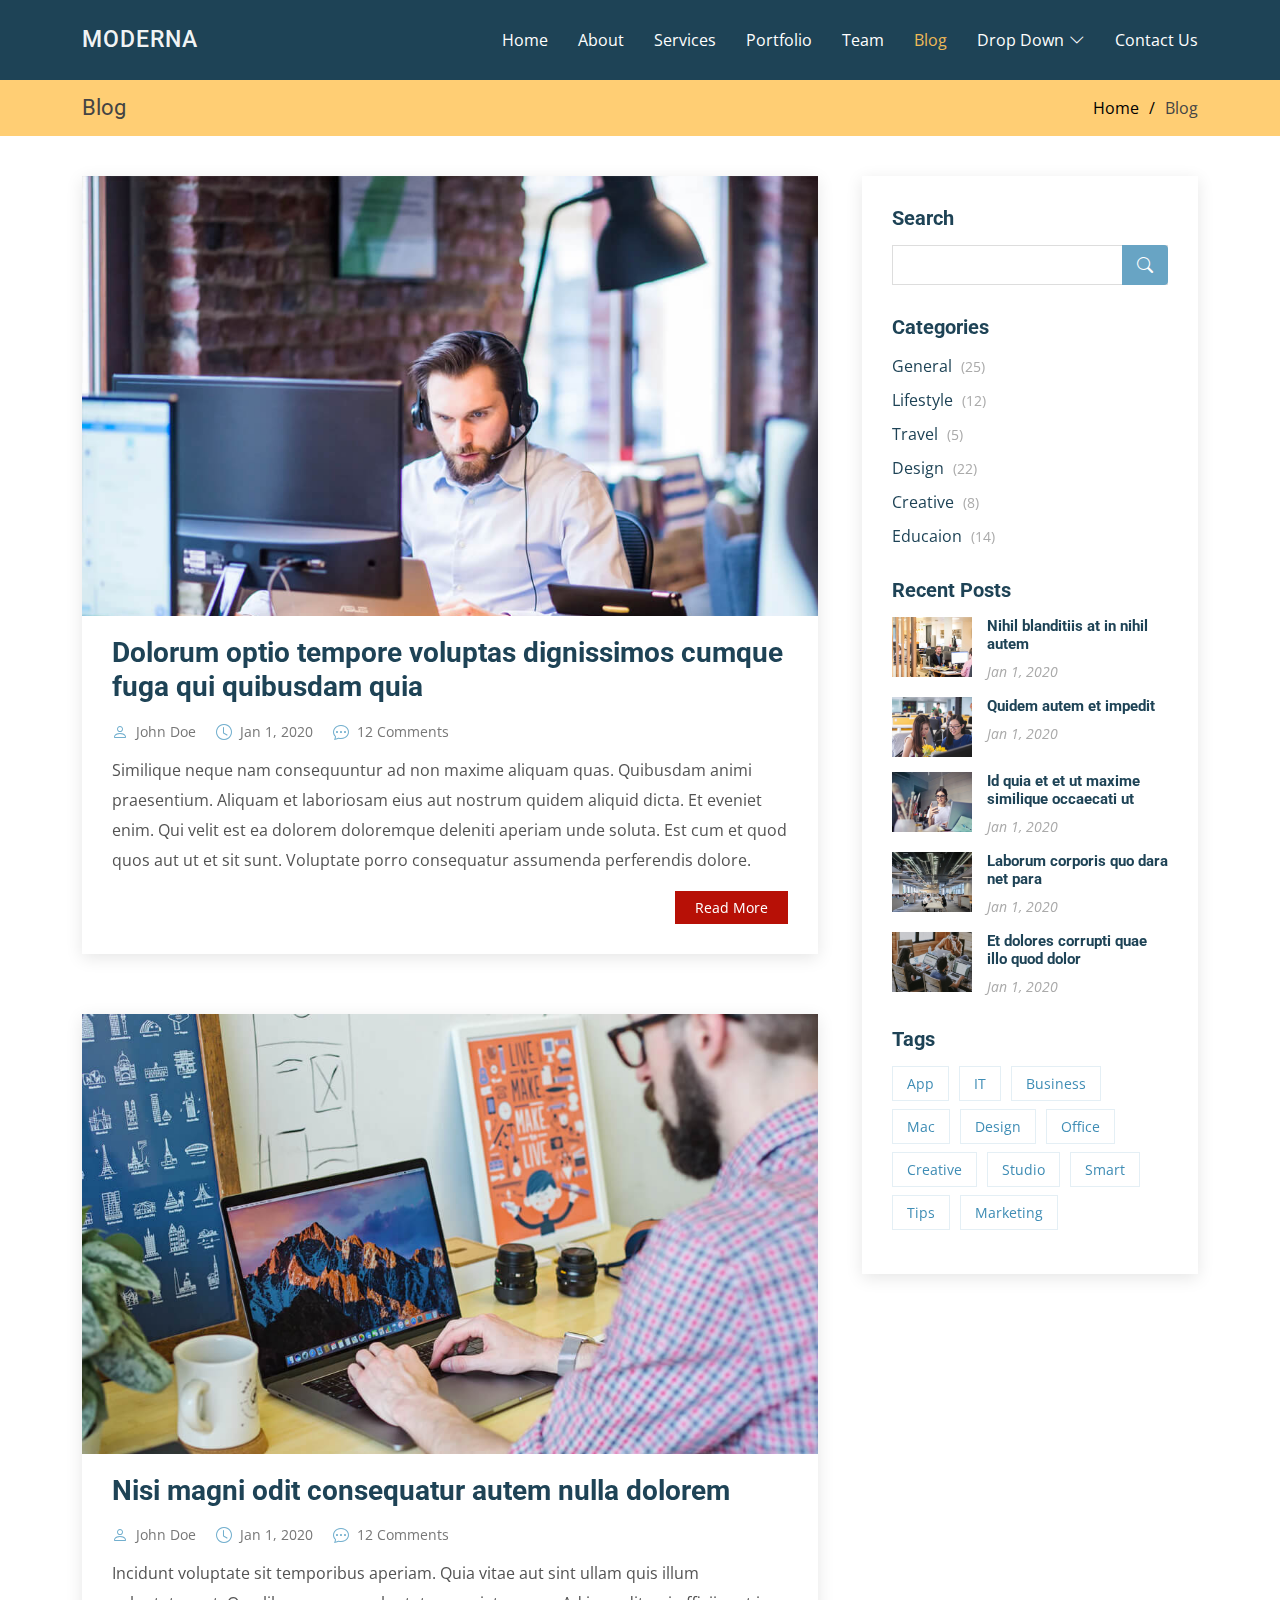
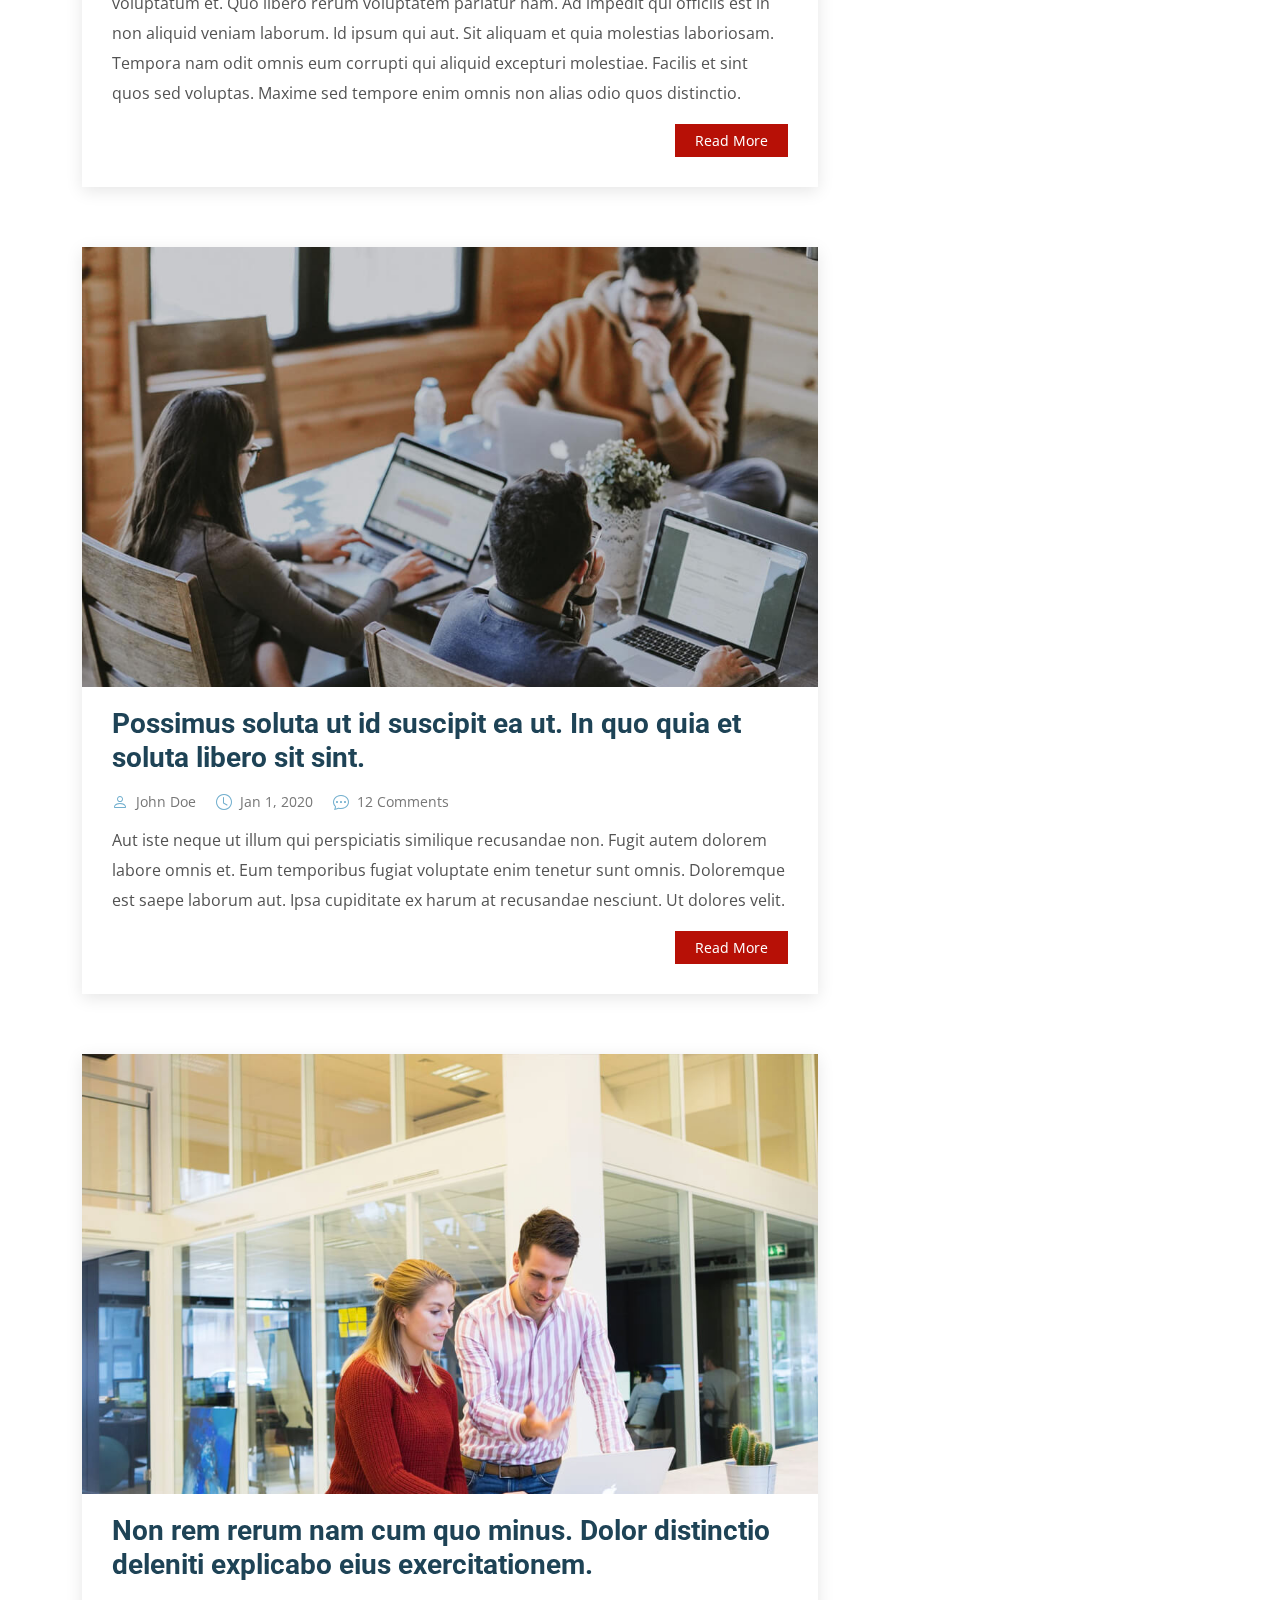
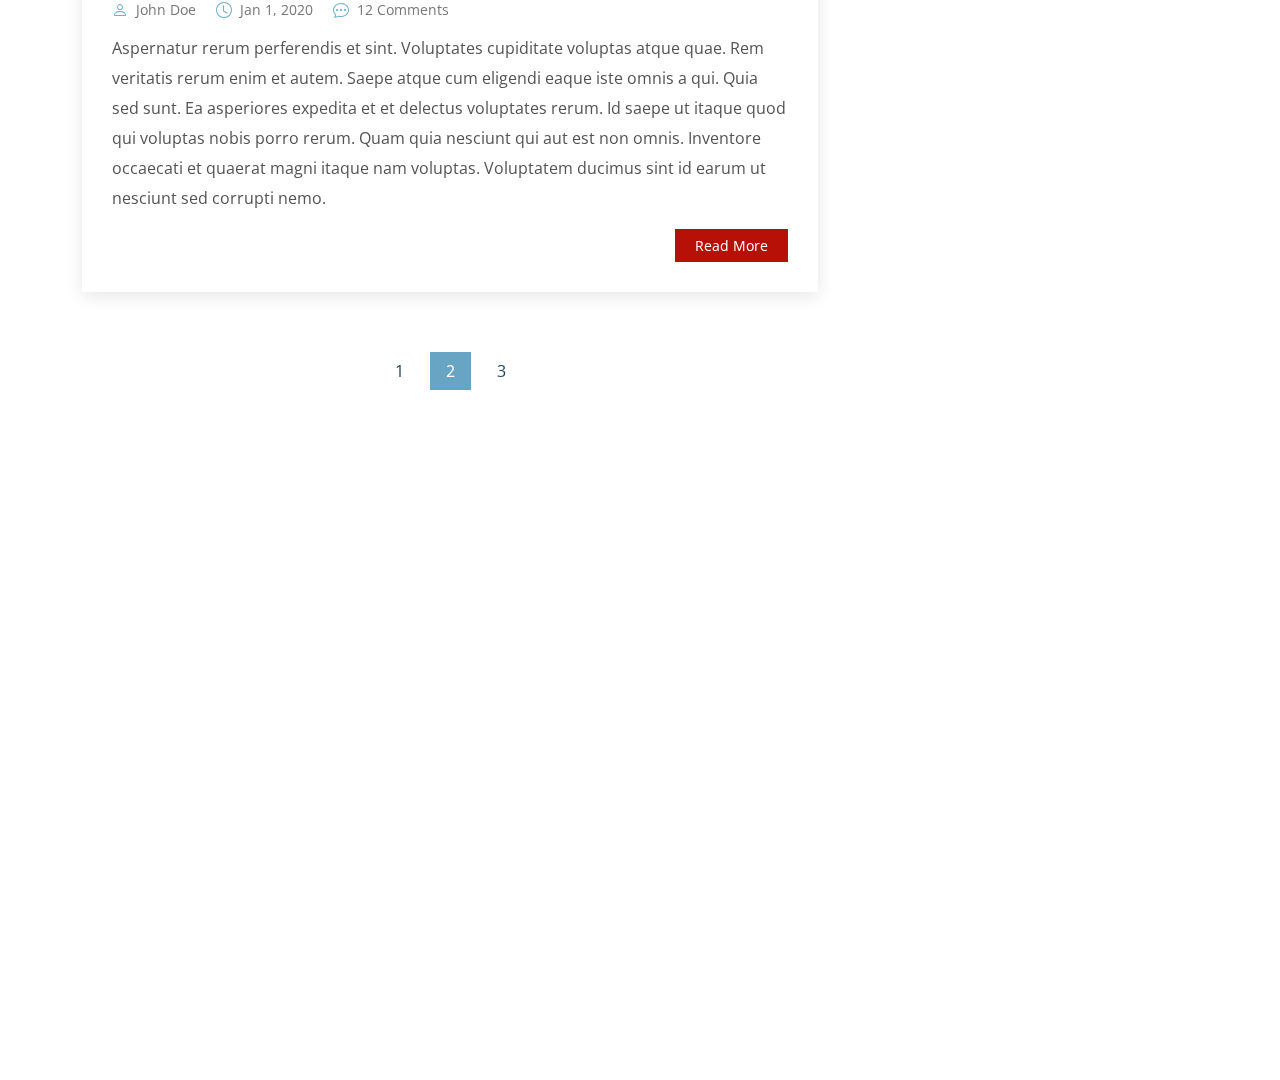
<file: blog.html>
<!DOCTYPE html>
<html lang="en">

<head>
  <meta charset="utf-8">
  <meta content="width=device-width, initial-scale=1.0" name="viewport">

  <title>Blog - Moderna Bootstrap Template</title>
  <meta content="" name="description">
  <meta content="" name="keywords">

  <!-- Favicons -->
  <link href="assets/img/favicon.png" rel="icon">
  <link href="assets/img/apple-touch-icon.png" rel="apple-touch-icon">

  <!-- Google Fonts -->
  <link href="https://fonts.googleapis.com/css?family=Open+Sans:300,300i,400,400i,600,600i,700,700i|Roboto:300,300i,400,400i,500,500i,700,700i&display=swap" rel="stylesheet">

  <!-- Vendor CSS Files -->
  <link href="assets/vendor/animate.css/animate.min.css" rel="stylesheet">
  <link href="assets/vendor/aos/aos.css" rel="stylesheet">
  <link href="assets/vendor/bootstrap/css/bootstrap.min.css" rel="stylesheet">
  <link href="assets/vendor/bootstrap-icons/bootstrap-icons.css" rel="stylesheet">
  <link href="assets/vendor/boxicons/css/boxicons.min.css" rel="stylesheet">
  <link href="assets/vendor/glightbox/css/glightbox.min.css" rel="stylesheet">
  <link href="assets/vendor/swiper/swiper-bundle.min.css" rel="stylesheet">

  <!-- Template Main CSS File -->
  <link href="assets/css/style.css" rel="stylesheet">

  <!-- =======================================================
  * Template Name: Moderna - v4.8.0
  * Template URL: https://bootstrapmade.com/free-bootstrap-template-corporate-moderna/
  * Author: BootstrapMade.com
  * License: https://bootstrapmade.com/license/
  ======================================================== -->
</head>

<body>

  <!-- ======= Header ======= -->
  <header id="header" class="fixed-top d-flex align-items-center ">
    <div class="container d-flex justify-content-between align-items-center">

      <div class="logo">
        <h1 class="text-light"><a href="index.html"><span>Moderna</span></a></h1>
        <!-- Uncomment below if you prefer to use an image logo -->
        <!-- <a href="index.html"><img src="assets/img/logo.png" alt="" class="img-fluid"></a>-->
      </div>

      <nav id="navbar" class="navbar">
        <ul>
          <li><a class="" href="index.html">Home</a></li>
          <li><a href="about.html">About</a></li>
          <li><a href="services.html">Services</a></li>
          <li><a href="portfolio.html">Portfolio</a></li>
          <li><a href="team.html">Team</a></li>
          <li><a class="active" href="blog.html">Blog</a></li>
          <li class="dropdown"><a href="#"><span>Drop Down</span> <i class="bi bi-chevron-down"></i></a>
            <ul>
              <li><a href="#">Drop Down 1</a></li>
              <li class="dropdown"><a href="#"><span>Deep Drop Down</span> <i class="bi bi-chevron-right"></i></a>
                <ul>
                  <li><a href="#">Deep Drop Down 1</a></li>
                  <li><a href="#">Deep Drop Down 2</a></li>
                  <li><a href="#">Deep Drop Down 3</a></li>
                  <li><a href="#">Deep Drop Down 4</a></li>
                  <li><a href="#">Deep Drop Down 5</a></li>
                </ul>
              </li>
              <li><a href="#">Drop Down 2</a></li>
              <li><a href="#">Drop Down 3</a></li>
              <li><a href="#">Drop Down 4</a></li>
            </ul>
          </li>
          <li><a href="contact.html">Contact Us</a></li>
        </ul>
        <i class="bi bi-list mobile-nav-toggle"></i>
      </nav><!-- .navbar -->

    </div>
  </header><!-- End Header -->

  <main id="main">

    <!-- ======= Blog Section ======= -->
    <section class="breadcrumbs">
      <div class="container">

        <div class="d-flex justify-content-between align-items-center">
          <h2>Blog</h2>

          <ol>
            <li><a href="index.html">Home</a></li>
            <li>Blog</li>
          </ol>
        </div>

      </div>
    </section><!-- End Blog Section -->

    <!-- ======= Blog Section ======= -->
    <section id="blog" class="blog">
      <div class="container" data-aos="fade-up">

        <div class="row">

          <div class="col-lg-8 entries">

            <article class="entry">

              <div class="entry-img">
                <img src="assets/img/blog/blog-1.jpg" alt="" class="img-fluid">
              </div>

              <h2 class="entry-title">
                <a href="blog-single.html">Dolorum optio tempore voluptas dignissimos cumque fuga qui quibusdam quia</a>
              </h2>

              <div class="entry-meta">
                <ul>
                  <li class="d-flex align-items-center"><i class="bi bi-person"></i> <a href="blog-single.html">John Doe</a></li>
                  <li class="d-flex align-items-center"><i class="bi bi-clock"></i> <a href="blog-single.html"><time datetime="2020-01-01">Jan 1, 2020</time></a></li>
                  <li class="d-flex align-items-center"><i class="bi bi-chat-dots"></i> <a href="blog-single.html">12 Comments</a></li>
                </ul>
              </div>

              <div class="entry-content">
                <p>
                  Similique neque nam consequuntur ad non maxime aliquam quas. Quibusdam animi praesentium. Aliquam et laboriosam eius aut nostrum quidem aliquid dicta.
                  Et eveniet enim. Qui velit est ea dolorem doloremque deleniti aperiam unde soluta. Est cum et quod quos aut ut et sit sunt. Voluptate porro consequatur assumenda perferendis dolore.
                </p>
                <div class="read-more">
                  <a href="blog-single.html">Read More</a>
                </div>
              </div>

            </article><!-- End blog entry -->

            <article class="entry">

              <div class="entry-img">
                <img src="assets/img/blog/blog-2.jpg" alt="" class="img-fluid">
              </div>

              <h2 class="entry-title">
                <a href="blog-single.html">Nisi magni odit consequatur autem nulla dolorem</a>
              </h2>

              <div class="entry-meta">
                <ul>
                  <li class="d-flex align-items-center"><i class="bi bi-person"></i> <a href="blog-single.html">John Doe</a></li>
                  <li class="d-flex align-items-center"><i class="bi bi-clock"></i> <a href="blog-single.html"><time datetime="2020-01-01">Jan 1, 2020</time></a></li>
                  <li class="d-flex align-items-center"><i class="bi bi-chat-dots"></i> <a href="blog-single.html">12 Comments</a></li>
                </ul>
              </div>

              <div class="entry-content">
                <p>
                  Incidunt voluptate sit temporibus aperiam. Quia vitae aut sint ullam quis illum voluptatum et. Quo libero rerum voluptatem pariatur nam.
                  Ad impedit qui officiis est in non aliquid veniam laborum. Id ipsum qui aut. Sit aliquam et quia molestias laboriosam. Tempora nam odit omnis eum corrupti qui aliquid excepturi molestiae. Facilis et sint quos sed voluptas. Maxime sed tempore enim omnis non alias odio quos distinctio.
                </p>
                <div class="read-more">
                  <a href="blog-single.html">Read More</a>
                </div>
              </div>

            </article><!-- End blog entry -->

            <article class="entry">

              <div class="entry-img">
                <img src="assets/img/blog/blog-3.jpg" alt="" class="img-fluid">
              </div>

              <h2 class="entry-title">
                <a href="blog-single.html">Possimus soluta ut id suscipit ea ut. In quo quia et soluta libero sit sint.</a>
              </h2>

              <div class="entry-meta">
                <ul>
                  <li class="d-flex align-items-center"><i class="bi bi-person"></i> <a href="blog-single.html">John Doe</a></li>
                  <li class="d-flex align-items-center"><i class="bi bi-clock"></i> <a href="blog-single.html"><time datetime="2020-01-01">Jan 1, 2020</time></a></li>
                  <li class="d-flex align-items-center"><i class="bi bi-chat-dots"></i> <a href="blog-single.html">12 Comments</a></li>
                </ul>
              </div>

              <div class="entry-content">
                <p>
                  Aut iste neque ut illum qui perspiciatis similique recusandae non. Fugit autem dolorem labore omnis et. Eum temporibus fugiat voluptate enim tenetur sunt omnis.
                  Doloremque est saepe laborum aut. Ipsa cupiditate ex harum at recusandae nesciunt. Ut dolores velit.
                </p>
                <div class="read-more">
                  <a href="blog-single.html">Read More</a>
                </div>
              </div>

            </article><!-- End blog entry -->

            <article class="entry">

              <div class="entry-img">
                <img src="assets/img/blog/blog-4.jpg" alt="" class="img-fluid">
              </div>

              <h2 class="entry-title">
                <a href="blog-single.html">Non rem rerum nam cum quo minus. Dolor distinctio deleniti explicabo eius exercitationem.</a>
              </h2>

              <div class="entry-meta">
                <ul>
                  <li class="d-flex align-items-center"><i class="bi bi-person"></i> <a href="blog-single.html">John Doe</a></li>
                  <li class="d-flex align-items-center"><i class="bi bi-clock"></i> <a href="blog-single.html"><time datetime="2020-01-01">Jan 1, 2020</time></a></li>
                  <li class="d-flex align-items-center"><i class="bi bi-chat-dots"></i> <a href="blog-single.html">12 Comments</a></li>
                </ul>
              </div>

              <div class="entry-content">
                <p>
                  Aspernatur rerum perferendis et sint. Voluptates cupiditate voluptas atque quae. Rem veritatis rerum enim et autem. Saepe atque cum eligendi eaque iste omnis a qui.
                  Quia sed sunt. Ea asperiores expedita et et delectus voluptates rerum. Id saepe ut itaque quod qui voluptas nobis porro rerum. Quam quia nesciunt qui aut est non omnis. Inventore occaecati et quaerat magni itaque nam voluptas. Voluptatem ducimus sint id earum ut nesciunt sed corrupti nemo.
                </p>
                <div class="read-more">
                  <a href="blog-single.html">Read More</a>
                </div>
              </div>

            </article><!-- End blog entry -->

            <div class="blog-pagination">
              <ul class="justify-content-center">
                <li><a href="#">1</a></li>
                <li class="active"><a href="#">2</a></li>
                <li><a href="#">3</a></li>
              </ul>
            </div>

          </div><!-- End blog entries list -->

          <div class="col-lg-4">

            <div class="sidebar">

              <h3 class="sidebar-title">Search</h3>
              <div class="sidebar-item search-form">
                <form action="">
                  <input type="text">
                  <button type="submit"><i class="bi bi-search"></i></button>
                </form>
              </div><!-- End sidebar search formn-->

              <h3 class="sidebar-title">Categories</h3>
              <div class="sidebar-item categories">
                <ul>
                  <li><a href="#">General <span>(25)</span></a></li>
                  <li><a href="#">Lifestyle <span>(12)</span></a></li>
                  <li><a href="#">Travel <span>(5)</span></a></li>
                  <li><a href="#">Design <span>(22)</span></a></li>
                  <li><a href="#">Creative <span>(8)</span></a></li>
                  <li><a href="#">Educaion <span>(14)</span></a></li>
                </ul>
              </div><!-- End sidebar categories-->

              <h3 class="sidebar-title">Recent Posts</h3>
              <div class="sidebar-item recent-posts">
                <div class="post-item clearfix">
                  <img src="assets/img/blog/blog-recent-1.jpg" alt="">
                  <h4><a href="blog-single.html">Nihil blanditiis at in nihil autem</a></h4>
                  <time datetime="2020-01-01">Jan 1, 2020</time>
                </div>

                <div class="post-item clearfix">
                  <img src="assets/img/blog/blog-recent-2.jpg" alt="">
                  <h4><a href="blog-single.html">Quidem autem et impedit</a></h4>
                  <time datetime="2020-01-01">Jan 1, 2020</time>
                </div>

                <div class="post-item clearfix">
                  <img src="assets/img/blog/blog-recent-3.jpg" alt="">
                  <h4><a href="blog-single.html">Id quia et et ut maxime similique occaecati ut</a></h4>
                  <time datetime="2020-01-01">Jan 1, 2020</time>
                </div>

                <div class="post-item clearfix">
                  <img src="assets/img/blog/blog-recent-4.jpg" alt="">
                  <h4><a href="blog-single.html">Laborum corporis quo dara net para</a></h4>
                  <time datetime="2020-01-01">Jan 1, 2020</time>
                </div>

                <div class="post-item clearfix">
                  <img src="assets/img/blog/blog-recent-5.jpg" alt="">
                  <h4><a href="blog-single.html">Et dolores corrupti quae illo quod dolor</a></h4>
                  <time datetime="2020-01-01">Jan 1, 2020</time>
                </div>

              </div><!-- End sidebar recent posts-->

              <h3 class="sidebar-title">Tags</h3>
              <div class="sidebar-item tags">
                <ul>
                  <li><a href="#">App</a></li>
                  <li><a href="#">IT</a></li>
                  <li><a href="#">Business</a></li>
                  <li><a href="#">Mac</a></li>
                  <li><a href="#">Design</a></li>
                  <li><a href="#">Office</a></li>
                  <li><a href="#">Creative</a></li>
                  <li><a href="#">Studio</a></li>
                  <li><a href="#">Smart</a></li>
                  <li><a href="#">Tips</a></li>
                  <li><a href="#">Marketing</a></li>
                </ul>
              </div><!-- End sidebar tags-->

            </div><!-- End sidebar -->

          </div><!-- End blog sidebar -->

        </div>

      </div>
    </section><!-- End Blog Section -->

  </main><!-- End #main -->

  <!-- ======= Footer ======= -->
  <footer id="footer" data-aos="fade-up" data-aos-easing="ease-in-out" data-aos-duration="500">

    <div class="footer-newsletter">
      <div class="container">
        <div class="row">
          <div class="col-lg-6">
            <h4>Our Newsletter</h4>
            <p>Tamen quem nulla quae legam multos aute sint culpa legam noster magna</p>
          </div>
          <div class="col-lg-6">
            <form action="" method="post">
              <input type="email" name="email"><input type="submit" value="Subscribe">
            </form>
          </div>
        </div>
      </div>
    </div>

    <div class="footer-top">
      <div class="container">
        <div class="row">

          <div class="col-lg-3 col-md-6 footer-links">
            <h4>Useful Links</h4>
            <ul>
              <li><i class="bx bx-chevron-right"></i> <a href="#">Home</a></li>
              <li><i class="bx bx-chevron-right"></i> <a href="#">About us</a></li>
              <li><i class="bx bx-chevron-right"></i> <a href="#">Services</a></li>
              <li><i class="bx bx-chevron-right"></i> <a href="#">Terms of service</a></li>
              <li><i class="bx bx-chevron-right"></i> <a href="#">Privacy policy</a></li>
            </ul>
          </div>

          <div class="col-lg-3 col-md-6 footer-links">
            <h4>Our Services</h4>
            <ul>
              <li><i class="bx bx-chevron-right"></i> <a href="#">Web Design</a></li>
              <li><i class="bx bx-chevron-right"></i> <a href="#">Web Development</a></li>
              <li><i class="bx bx-chevron-right"></i> <a href="#">Product Management</a></li>
              <li><i class="bx bx-chevron-right"></i> <a href="#">Marketing</a></li>
              <li><i class="bx bx-chevron-right"></i> <a href="#">Graphic Design</a></li>
            </ul>
          </div>

          <div class="col-lg-3 col-md-6 footer-contact">
            <h4>Contact Us</h4>
            <p>
              A108 Adam Street <br>
              New York, NY 535022<br>
              United States <br><br>
              <strong>Phone:</strong> +1 5589 55488 55<br>
              <strong>Email:</strong> info@example.com<br>
            </p>

          </div>

          <div class="col-lg-3 col-md-6 footer-info">
            <h3>About Moderna</h3>
            <p>Cras fermentum odio eu feugiat lide par naso tierra. Justo eget nada terra videa magna derita valies darta donna mare fermentum iaculis eu non diam phasellus.</p>
            <div class="social-links mt-3">
              <a href="#" class="twitter"><i class="bx bxl-twitter"></i></a>
              <a href="#" class="facebook"><i class="bx bxl-facebook"></i></a>
              <a href="#" class="instagram"><i class="bx bxl-instagram"></i></a>
              <a href="#" class="linkedin"><i class="bx bxl-linkedin"></i></a>
            </div>
          </div>

        </div>
      </div>
    </div>

    <div class="container">
      <div class="copyright">
        &copy; Copyright <strong><span>Moderna</span></strong>. All Rights Reserved
      </div>
      <div class="credits">
        <!-- All the links in the footer should remain intact. -->
        <!-- You can delete the links only if you purchased the pro version. -->
        <!-- Licensing information: https://bootstrapmade.com/license/ -->
        <!-- Purchase the pro version with working PHP/AJAX contact form: https://bootstrapmade.com/free-bootstrap-template-corporate-moderna/ -->
        Designed by <a href="https://bootstrapmade.com/">BootstrapMade</a>
      </div>
    </div>
  </footer><!-- End Footer -->

  <a href="#" class="back-to-top d-flex align-items-center justify-content-center"><i class="bi bi-arrow-up-short"></i></a>

  <!-- Vendor JS Files -->
  <script src="assets/vendor/purecounter/purecounter.js"></script>
  <script src="assets/vendor/aos/aos.js"></script>
  <script src="assets/vendor/bootstrap/js/bootstrap.bundle.min.js"></script>
  <script src="assets/vendor/glightbox/js/glightbox.min.js"></script>
  <script src="assets/vendor/isotope-layout/isotope.pkgd.min.js"></script>
  <script src="assets/vendor/swiper/swiper-bundle.min.js"></script>
  <script src="assets/vendor/waypoints/noframework.waypoints.js"></script>
  <script src="assets/vendor/php-email-form/validate.js"></script>

  <!-- Template Main JS File -->
  <script src="assets/js/main.js"></script>

</body>

</html>
</file>
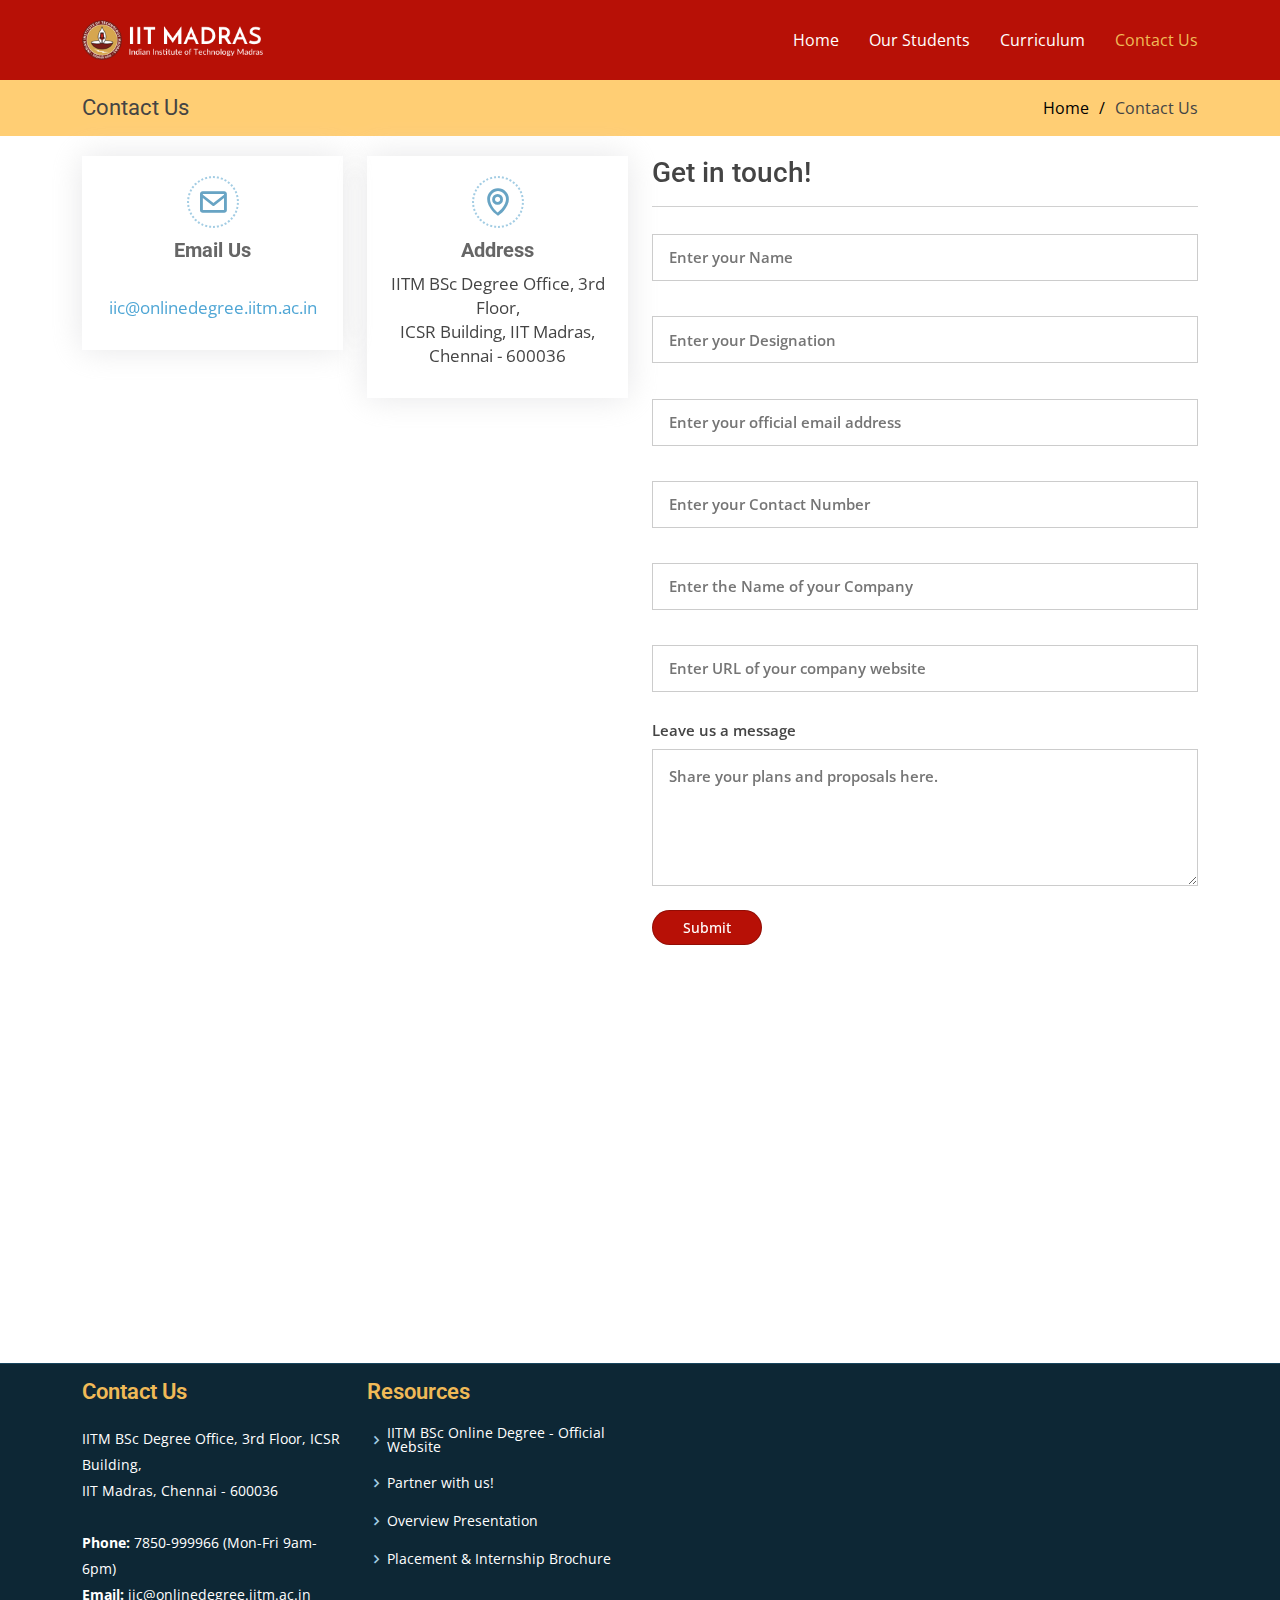
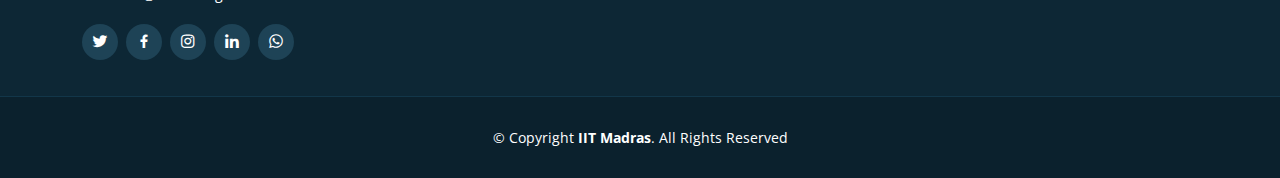
<file: contact.html>
<!DOCTYPE html>
<html lang="en">

<head>

  <meta charset="utf-8">
  <meta content="width=device-width, initial-scale=1.0" name="viewport">

  <title>Contact Us</title>
  <meta name="description" content="Learn Programming and Data Science through online mode with opportunity to get Bachelor’s Degree (BSc) or Diploma from IIT Madras upon successfully completing required online courses. First of its kind undergraduate program that leverages the ease of online learning.">
  <meta content="IITM, IIT Madras, IITMOD, IITM Bsc, IITM online, placement, IITM placement, IITMOD placement" name="keywords">
  <meta property="og:title" content="IIT Madras Online Degree Program">
  <meta property="og:description" content="Learn Programming and Data Science through online mode with opportunity to get Bachelor’s Degree (BSc) or Diploma from IIT Madras upon successfully completing required online courses. First of its kind undergraduate program that leverages the ease of online learning.">
  <meta property="og:image" content="https://onlinedegree.iitm.ac.in/assets/img/socialmedia_card.jpg">
  <meta property="og:url" content="https://onlinedegree.iitm.ac.in/">


  <!-- Favicons -->
  <link href="assets/img/iitmlogo.png" rel="icon">
  <link href="assets/img/apple-touch-icon.png" rel="apple-touch-icon">

  <!-- Google Fonts -->
  <link href="https://fonts.googleapis.com/css?family=Open+Sans:300,300i,400,400i,600,600i,700,700i|Roboto:300,300i,400,400i,500,500i,700,700i&display=swap" rel="stylesheet">

  <!-- Vendor CSS Files -->
  <link href="assets/vendor/animate.css/animate.min.css" rel="stylesheet">
  <link href="assets/vendor/aos/aos.css" rel="stylesheet">
  <link href="assets/vendor/bootstrap/css/bootstrap.min.css" rel="stylesheet">
  <link href="assets/vendor/bootstrap-icons/bootstrap-icons.css" rel="stylesheet">
  <link href="assets/vendor/boxicons/css/boxicons.min.css" rel="stylesheet">
  <link href="assets/vendor/glightbox/css/glightbox.min.css" rel="stylesheet">
  <link href="assets/vendor/swiper/swiper-bundle.min.css" rel="stylesheet">

  <!-- Template Main CSS File -->
  <link href="assets/css/style.css" rel="stylesheet">
  <link href="assets/css/form.css" rel="stylesheet">
  <link href="assets/css/font-awesome.css">

  <!-- =======================================================
  * Template Name: Moderna - v4.8.0
  * Template URL: https://bootstrapmade.com/free-bootstrap-template-corporate-moderna/
  * Author: BootstrapMade.com
  * License: https://bootstrapmade.com/license/
  ======================================================== -->
</head>

<body>

  <!-- ======= Header ======= -->
  <header id="header" class="fixed-top d-flex align-items-center header-transparent">
    <div class="container d-flex justify-content-between align-items-center">

      <div class="logo">
        <h1 class="text-light"><a href="index.html"><img src="assets/img/logo.png" alt="IIT Madras logo" class="img-fluid"></a></h1>
        <!-- Uncomment below if you prefer to use an image logo -->
        <!--<a href="index.html">IIT Madras BSc Degree Program<img src="assets/img/iitmlogo.png" alt="" class="img-fluid"></a>-->
      </div>

      <nav id="navbar" class="navbar">
        <ul>
          <li><a href="index.html">Home</a></li>
          <li><a href="our-students.html">Our Students</a></li>
          <li><a href="curriculum.html">Curriculum</a></li>
          <!-- <li><a href="Training.html">Training</a></li> -->
          <!-- <li><a href="portfolio.html">Portfolio</a></li>
          <li><a href="team.html">Team</a></li> -->
          <!-- <li><a href="achievements.html">Acheivements</a></li> -->

          <!-- <li class="dropdown"><a href="#"><span>About</span> <i class="bi bi-chevron-down"></i></a>
            <ul>
              <li><a href="contact.html">Contact Us</a></li>
              <li><a href="team.html">Team</a></li>
            </ul>
          </li> -->
          
              

          <li><a class="active" href="contact.html">Contact Us</a></li>
        </ul>
        <i class="bi bi-list mobile-nav-toggle"></i>
      </nav><!-- .navbar -->

    </div>
  </header><!-- End Header -->

  <main id="main">

    <!-- ======= Contact Section ======= -->
    <section class="breadcrumbs">
      <div class="container">

        <div class="d-flex justify-content-between align-items-center">
          <h2>Contact Us</h2>
          <ol>
            <li><a href="index.html">Home</a></li>
            <li>Contact Us</li>
          </ol>
        </div>

      </div>
    </section><!-- End Contact Section -->

    <!-- ======= Contact Section ======= -->
    <section class="contact" data-aos="fade-up" data-aos-easing="ease-in-out" data-aos-duration="500">
      <div class="container">

        <div class="row">

          <div class="col-lg-6">

            <div class="row">
              
              <div class="col-md-6">
                <div class="info-box">
                  <i class="bx bx-envelope"></i>
                  <h3>Email Us</h3>
                  <br>
                  <a href="mailto:iic@onlinedegree.iitm.ac.in"><p>iic@onlinedegree.iitm.ac.in</p></a>
                </div>
              </div>
              <div class="col-md-6">
                <div class="info-box">
                  <i class="bx bx-map"></i>
                  <h3>Address</h3>
                  <p>IITM BSc Degree Office, 3rd Floor,<br> ICSR Building,
                    IIT Madras, Chennai - 600036</p>
<!--                   <i class="bx bx-phone-call"></i>
                  <h3>Call Us</h3>
                  <p>+1 5589 55488 55<br>+1 6678 254445 41</p> -->
                </div>
              
            </div>

          </div>
        </div>
          
          <div class="col-lg-6">

<!--             <div class="cont-form">
            <h4>Get in <b>Touch</b></h4><hr> -->

            <h3>Get in touch!</h3>
            <hr>

            <form id="fs-frm" name="simple-contact-form" accept-charset="utf-8" action="https://formspree.io/f/xrgjbjkv" method="post">
              <fieldset id="fs-frm-inputs">
                <label for="full-name"></label>
                <input type="text" name="name" id="full-name" placeholder="Enter your Name" required="true">
                <label for="designation"></label>
                <input type="text" name="Designation" id="designation" placeholder="Enter your Designation" required="true">
                <label for="email-address"></label>
                <input type="email" name="_replyto" id="email-address" placeholder="Enter your official email address" required="">
                <label for="contact-number"></label>
                <input type="tel" name="Contact-Number" id="contact-number" placeholder="Enter your Contact Number" >
                
                <label for="company-name"></label>
                <input type="text" name="company-name" id="company-name" placeholder="Enter the Name of your Company" required="">
                <label for="company-url"></label>
                <input type="text" name="company-url" id="company-url" placeholder="Enter URL of your company website" >
                

                <label for="message">Leave us a message</label>

                <textarea rows="5" name="message" id="message" placeholder="Share your plans and proposals here." required=""></textarea>


                <input type="hidden" name="_subject" id="email-subject" value="Contact Form Submission">
              </fieldset>
              <input type="submit" value="Submit">
            </form>
          </div>

          </div>

        

      </div>
      </div>

    </section><!-- End Contact Section -->

    <!-- ======= Map Section ======= -->
    <section class="map mt-2">
      <div class="container-fluid p-0">
        <iframe src="https://www.google.com/maps/embed?pb=!1m18!1m12!1m3!1d3887.689488653811!2d80.22991331534185!3d12.99170139084274!2m3!1f0!2f0!3f0!3m2!1i1024!2i768!4f13.1!3m3!1m2!1s0x3a526780281bed21%3A0xd860742c9f32f3f4!2sIC%26SR%20Building%20IIT%20Madras!5e0!3m2!1sen!2sin!4v1640884932998!5m2!1sen!2sin" width="600" height="450" style="border:0;" allowfullscreen="" loading="lazy"></iframe>
      </div>
    </section><!-- End Map Section -->

  </main><!-- End #main -->

  <footer id="footer">
		<!-- FOLLOWING PART CAN BE USED IF WE NEED TO USE NEWSLETTER SUBSCRIPTION AT SOME POINT -->
		<!--<div class="footer-newsletter">
		<div class="container">
			<div class="row">
			<div class="col-lg-6">
				<h4>Our Newsletter</h4>
				<p>Tamen quem nulla quae legam multos aute sint culpa legam noster magna</p>
			</div>
			<div class="col-lg-6">
				<form action="" method="post">
				<input type="email" name="email"><input type="submit" value="Subscribe">
				</form>
			</div>
			</div>
		</div>
		</div>-->
		<div class="footer-top">
			<div class="container">
				<div class="row">
					<div class="col-lg-3 col-md-6 footer-contact">
						<h4>Contact Us</h4>
						<p>
							IITM BSc Degree Office, 3rd Floor, ICSR Building,<br>
							IIT Madras, Chennai - 600036<br><br>
							<strong>Phone:</strong> 7850-999966 (Mon-Fri 9am-6pm)<br>
							<strong>Email:</strong> iic@onlinedegree.iitm.ac.in<br>
						</p>
						<div class="social-links mt-3">
							<a href="https://twitter.com/iitm_bsc" class="twitter" target="blank"><i class="bx bxl-twitter"></i></a>
							<a href="https://www.facebook.com/iitmadrasbscdegree/" class="facebook" target="blank"><i class="bx bxl-facebook"></i></a>
							<a href="https://instagram.com/iitmadras_bsc?utm_medium=copy_link" class="instagram" target="blank"><i class="bx bxl-instagram"></i></a>
							<a href="https://www.linkedin.com/company/iit-madras-online-degree-programme" class="linkedin" target="blank"><i class="bx bxl-linkedin"></i></a>
							<a href="https://wa.me/message/IVROM2UN7XIJL1" class="whatsapp" target="blank"><i class="bx bxl-whatsapp"></i></a>
						</div>
					</div>
					<div class="col-lg-3 col-md-6 footer-links">
						<h4>Resources</h4>
						<ul>
							<li><i class="bx bx-chevron-right"></i> <a href="https://onlinedegree.iitm.ac.in/index.html" target="_blank" rel="noopener noreferrer">IITM BSc Online Degree - Official Website</a></li>
							<li><i class="bx bx-chevron-right"></i> <a href="https://onlinedegree.iitm.ac.in/partnerships.html" target="_blank" rel="noopener noreferrer">Partner with us!</a></li>
							<li><i class="bx bx-chevron-right"></i> <a href="https://drive.google.com/file/d/1R-gxbRSJOiFbJGhwNFqSgNy2mMI2o0LC/view" target="_blank" rel="noopener noreferrer">Overview Presentation</a></li>
							<li><i class="bx bx-chevron-right"></i> <a href="https://drive.google.com/file/d/117CiFSrlx5joALD6pTNyEcBL-xLGVSQ7/view?usp=sharing" target="_blank" rel="noopener noreferrer">Placement & Internship Brochure</a></li>

						</ul>
					</div>
				</div>
			</div>
		</div>

		<div class="container">
			<div class="copyright">
				&copy; Copyright <strong><span>IIT Madras</span></strong>. All Rights Reserved
			</div>
		</div>
	</footer>

  <a href="#" class="back-to-top d-flex align-items-center justify-content-center"><i class="bi bi-arrow-up-short"></i></a>

  <!-- Vendor JS Files -->
  <script src="assets/vendor/purecounter/purecounter.js"></script>
  <script src="assets/vendor/aos/aos.js"></script>
  <script src="assets/vendor/bootstrap/js/bootstrap.bundle.min.js"></script>
  <script src="assets/vendor/glightbox/js/glightbox.min.js"></script>
  <script src="assets/vendor/isotope-layout/isotope.pkgd.min.js"></script>
  <script src="assets/vendor/swiper/swiper-bundle.min.js"></script>
  <script src="assets/vendor/waypoints/noframework.waypoints.js"></script>
  <script src="assets/vendor/php-email-form/validate.js"></script>

  <!-- Template Main JS File -->
  <script src="assets/js/main.js"></script>

</body>

</html>
</file>
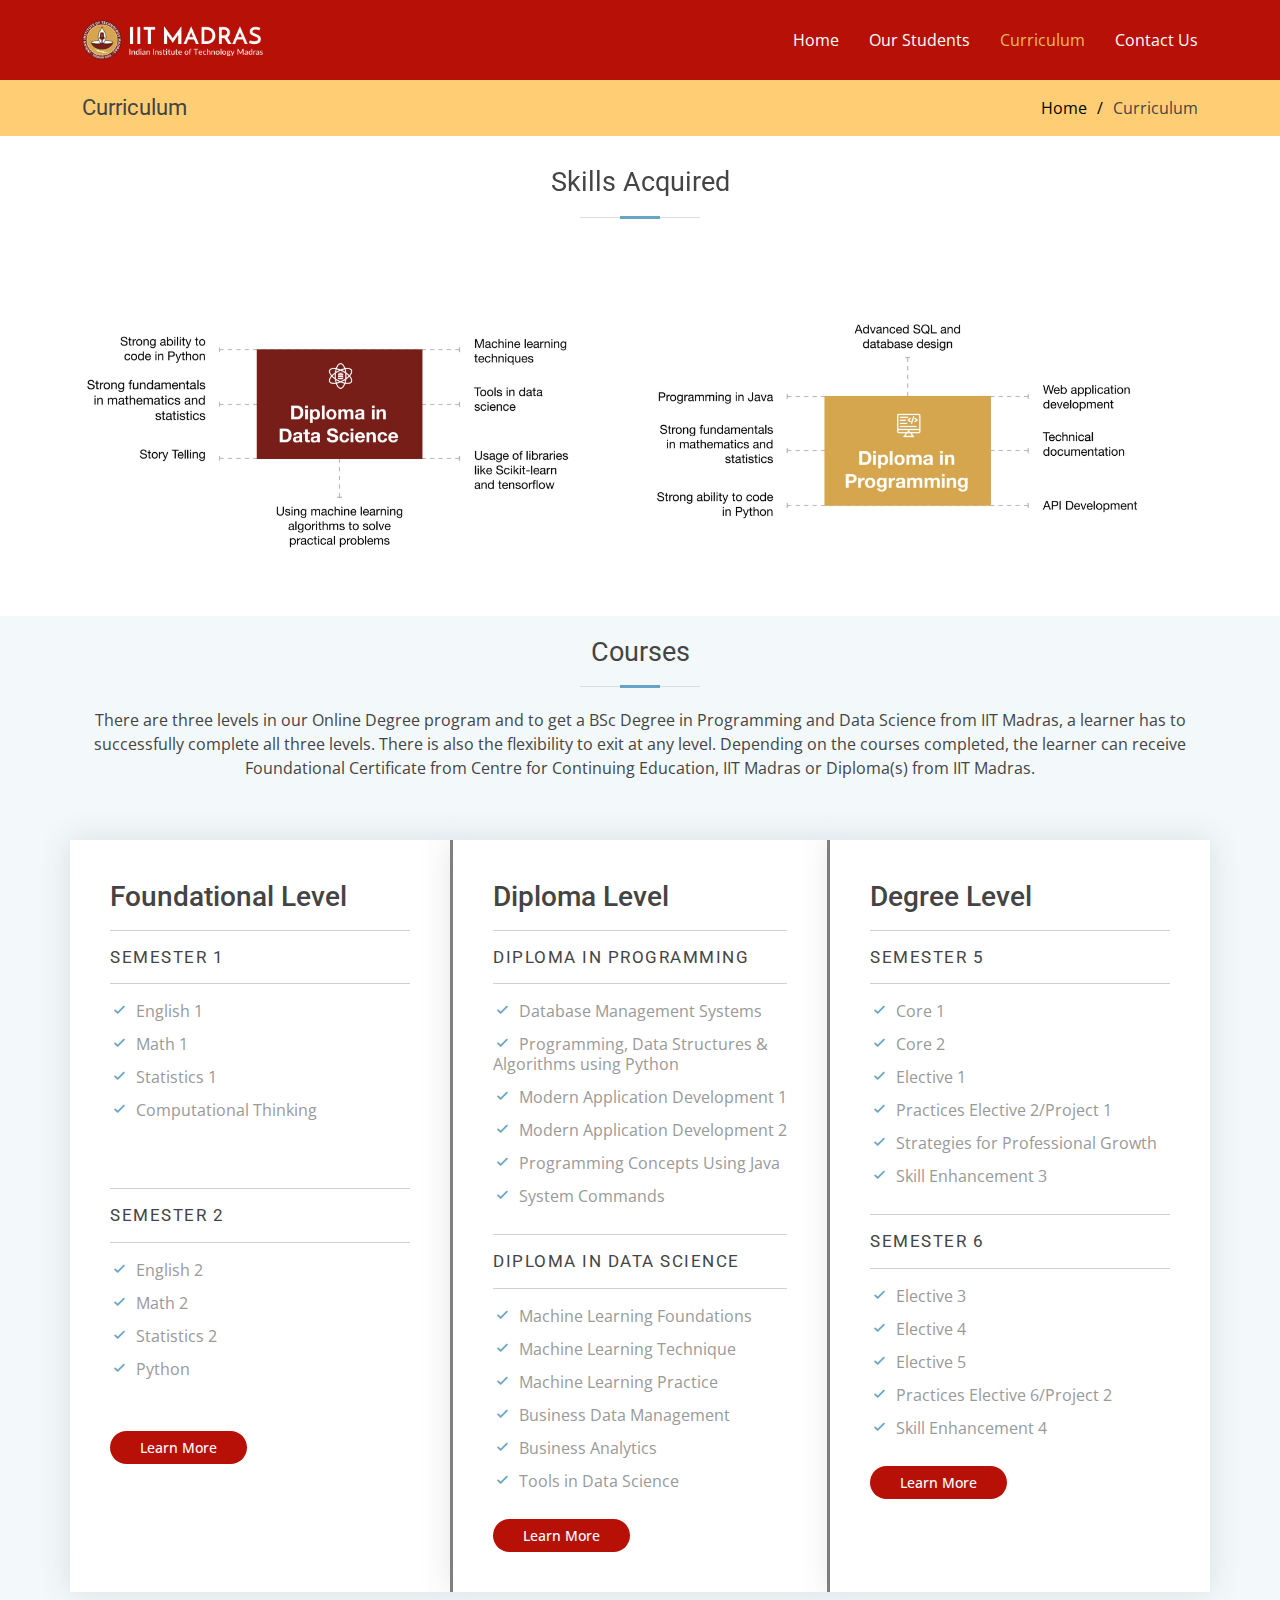
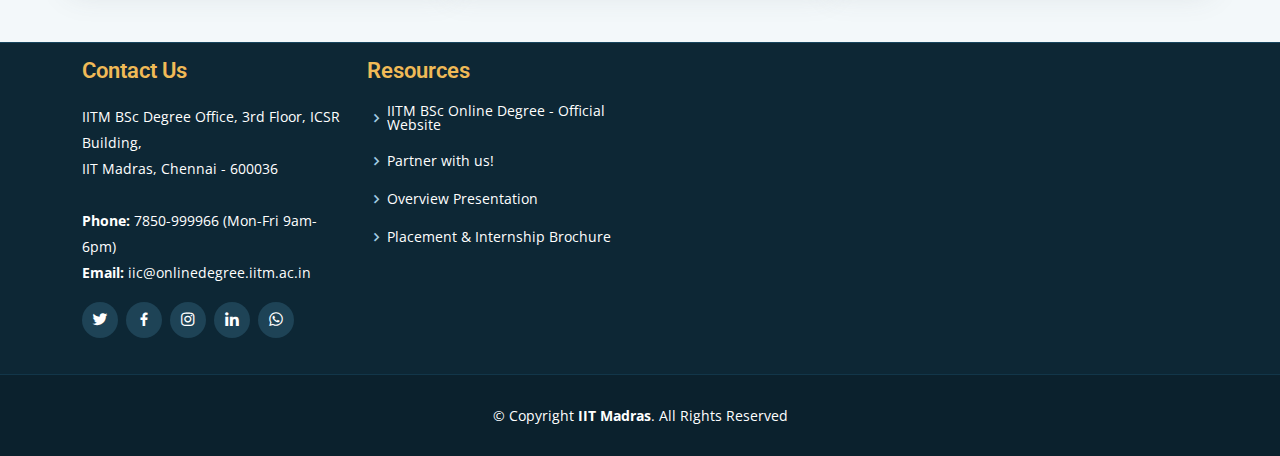
<file: curriculum.html>
<!DOCTYPE html>
<html lang="en">

<head>
  <meta charset="utf-8">
  <meta content="width=device-width, initial-scale=1.0" name="viewport">

  <title>Curriculum</title>
  <meta name="description" content="Learn Programming and Data Science through online mode with opportunity to get Bachelor’s Degree (BSc) or Diploma from IIT Madras upon successfully completing required online courses. First of its kind undergraduate program that leverages the ease of online learning.">
  <meta content="IITM, IIT Madras, IITMOD, IITM Bsc, IITM online, placement, IITM placement, IITMOD placement" name="keywords">
  <meta property="og:title" content="IIT Madras Online Degree Program">
  <meta property="og:description" content="Learn Programming and Data Science through online mode with opportunity to get Bachelor’s Degree (BSc) or Diploma from IIT Madras upon successfully completing required online courses. First of its kind undergraduate program that leverages the ease of online learning.">
  <meta property="og:image" content="https://onlinedegree.iitm.ac.in/assets/img/socialmedia_card.jpg">
  <meta property="og:url" content="https://onlinedegree.iitm.ac.in/">


  <!-- Favicons -->
  <link href="assets/img/iitmlogo.png" rel="icon">
  <link href="assets/img/apple-touch-icon.png" rel="apple-touch-icon">

  <!-- Google Fonts -->
  <link href="https://fonts.googleapis.com/css?family=Open+Sans:300,300i,400,400i,600,600i,700,700i|Roboto:300,300i,400,400i,500,500i,700,700i&display=swap" rel="stylesheet">

  <!-- Vendor CSS Files -->
  <link href="assets/vendor/animate.css/animate.min.css" rel="stylesheet">
  <link href="assets/vendor/aos/aos.css" rel="stylesheet">
  <link href="assets/vendor/bootstrap/css/bootstrap.min.css" rel="stylesheet">
  <link href="assets/vendor/bootstrap-icons/bootstrap-icons.css" rel="stylesheet">
  <link href="assets/vendor/boxicons/css/boxicons.min.css" rel="stylesheet">
  <link href="assets/vendor/glightbox/css/glightbox.min.css" rel="stylesheet">
  <link href="assets/vendor/swiper/swiper-bundle.min.css" rel="stylesheet">

  <!-- Template Main CSS File -->
  <link href="assets/css/style.css" rel="stylesheet">
  <link href="assets/css/sphere.css" rel="stylesheet">

  <!-- =======================================================
  * Template Name: Moderna - v4.8.0
  * Template URL: https://bootstrapmade.com/free-bootstrap-template-corporate-moderna/
  * Author: BootstrapMade.com
  * License: https://bootstrapmade.com/license/
  ======================================================== -->
</head>

<body>

  <!-- ======= Header ======= -->
  <header id="header" class="fixed-top d-flex align-items-center header-transparent">
    <div class="container d-flex justify-content-between align-items-center">

      <div class="logo">
        <h1 class="text-light"><a href="index.html"><img src="assets/img/logo.png" alt="IIT Madras logo" class="img-fluid"></a></h1>
        <!-- Uncomment below if you prefer to use an image logo -->
        <!--<a href="index.html">IIT Madras BSc Degree Program<img src="assets/img/iitmlogo.png" alt="" class="img-fluid"></a>-->
      </div>

      <nav id="navbar" class="navbar">
        <ul>
          <li><a  href="index.html">Home</a></li>
          <li><a  href="our-students.html">Our Students</a></li>
          <li><a class="active" href="curriculum.html">Curriculum</a></li>
          <!-- <li><a href="training.html">Training</a></li> -->
          <!-- <li><a href="achievements.html">Achievements</a></li> -->
          <li><a href="contact.html">Contact Us</a></li>
          <!-- <li><a href="portfolio.html">Portfolio</a></li>
          <li><a href="team.html">Team</a></li> -->
          <!-- <li class="dropdown"><a href="#"><span>About</span> <i class="bi bi-chevron-down"></i></a>
            <ul>
              <li><a href="contact.html">Contact Us</a></li> 
              <li><a href="team.html">Team</a></li>
            </ul>
          </li>-->
          </ul>
        <i class="bi bi-list mobile-nav-toggle"></i>
      </nav><!-- .navbar -->
    </div>
  </header><!-- End Header -->

  <main id="main">

    <!-- ======= Our Services Section ======= -->
    <section class="breadcrumbs">
      <div class="container">

        <div class="d-flex justify-content-between align-items-center">
          <h2>Curriculum</h2>
          <ol>
            <li><a href="index.html">Home</a></li>
            <li>Curriculum</li>
          </ol>
        </div>

      </div>
    </section><!-- End Our Services Section -->


    <!-- ============================ Venn diagram ======================= -->
    
   
    <!-- <div class="col-xs-2 col-md-2 d-inline-flex " data-aos="fade-up">
    <div id="web" >
      <div id="center-sphere">
        <h1 class="title">Diploma in Programming</h1>
        <br>
        <h1 class="title">Diploma in Data Science</h1>
      </div>  -->
      <!-- <div class="sphere one" >
        <span class="sp-text health">Strong ability to code in Python</span>
        
      </div> -->
      <!-- <div class="sphere two" >
        <span class="sp-text spiritual" text-align="center">Machine learning techniques</span>
         
      </div>
      <div class="sphere three" >
        <span class="sp-text emotion">Story Telling</span>
         
      </div> -->
      <!-- <div class="sphere four" >
        <span class="sp-text lifestyle">Strong fundamentals in mathematics and statistics</span>
                 
      </div> -->

      <!-- <div class="sphere twelve">
        <span class="sp-text nutrient">Tools in data science</span>
       
      </div>
      
      <div class="sphere thirteen">
        <span class="sp-text nutrient">Usage of libraries like Scikit-learn and tensorflow</span>
     
      </div>
      
      <div class="sphere fourteen">
        <span class="sp-text nutrient">Using machine learning algorithms to solve practical problems</span>
   
      </div>
      
     
    
      <div class="sphere five" >
        <span class="sp-text hormone">Advanced SQL and database design</span>
         
      </div>
      <div class="sphere six" >
        <span class="sp-text immune">Programming in Java</span>
         
      </div>
      <div class="sphere seven" >
        <span class="sp-text muscles ">Web application development</span>
         
      </div>
      <div class="sphere eight" >
        <span class="sp-text genes">Strong fundamentals in mathematics and statistics</span>
         
      </div>
      <div class="sphere nine" >
        <span class="sp-text toxin">Technical documentation</span>
         
      </div>
       <div class="sphere ten">
        <span class="sp-text nutrient">Strong ability to code in Python</span>
          
      </div>

    </div>
    <div class="sphere eleven">
     <span class="sp-text nutrient">API Development</span>
       
   </div>
  </div>
</div> -->


<!-- ==============End of VENN DIAGRAM ================= -->



    


    <!-- ======= Course Section ======= -->
    <div class="container" data-aos="fade-up">
      <div class="section-title" style="padding-top: 30px;">
        <h2>Skills Acquired</h2>
      </div>
      <div class="row skills" >
        <div class="col-lg-6">
          <img style="width: 90%;height: auto;" src="assets/img/datascience.jpg" alt="skills in diploma">
        </div>
        <div class="col-lg-6">
          <img style="width: 90%;height: auto;" src="assets/img/programming.jpg" alt="skills in diploma">
        </div>
      </div>
    </div>  

    <section class="courses section-bg" data-aos="fade-up">
      <div class="container">

        <div class="section-title">
          <h2>Courses</h2>
          <p>There are three levels in our Online Degree program and to get a BSc Degree in Programming and Data Science from IIT Madras, a learner has to successfully complete all three levels.
            There is also the flexibility to exit at any level. Depending on the courses completed, the learner can receive Foundational Certificate from Centre for Continuing Education, IIT Madras or Diploma(s) from IIT Madras.
          </p>
        </div>

        <div class="row">

          <div class="col-lg-4 box">
            <h3>Foundational Level</h3><hr>
            <h6>SEMESTER 1</h6><hr>
            <ul>
              <li><i class="bx bx-check"></i> English 1</li>
              <li><i class="bx bx-check"></i> Math 1</li>
              <li><i class="bx bx-check"></i> Statistics 1</li>
              <li ><i class="bx bx-check"></i> <span>Computational Thinking</span></li>
            </ul>
            <BR><hr>
            <h6>SEMESTER 2</h6><hr>
            <ul>
              <li><i class="bx bx-check"></i> English 2</li>
              <li><i class="bx bx-check"></i> Math 2</li>
              <li><i class="bx bx-check"></i> Statistics 2</li>
              <li ><i class="bx bx-check"></i> <span>Python</span></li>
            </ul>
            <BR>
            <a href="https://onlinedegree.iitm.ac.in/academics.html#AC11" target="_blank" class="get-started-btn">Learn More</a>
          </div>

          <!-- <div class="col-lg-4 box featured"> -->
            <div class="col-lg-4 box" style="border-left: 3px solid grey;border-right: 3px solid grey;">
            <h3>Diploma Level</h3><hr>
            <h6>DIPLOMA IN PROGRAMMING</h6><hr>
            <ul>
              <li><i class="bx bx-check"></i> Database Management Systems</li>
              <li><i class="bx bx-check"></i> Programming, Data Structures & Algorithms using Python</li>
              <li><i class="bx bx-check"></i> Modern Application Development 1</li>
              <li><i class="bx bx-check"></i> Modern Application Development 2</li>
              <li><i class="bx bx-check"></i> Programming Concepts Using Java</li>
              <li><i class="bx bx-check"></i> System Commands</li>
            </ul><hr>
            <h6>DIPLOMA IN DATA SCIENCE</h6><hr>
            <ul>
              <li><i class="bx bx-check"></i> Machine Learning Foundations</li>
              <li><i class="bx bx-check"></i> Machine Learning Technique</li>
              <li><i class="bx bx-check"></i> Machine Learning Practice</li>
              <li><i class="bx bx-check"></i> Business Data Management</li>
              <li><i class="bx bx-check"></i> Business Analytics</li>
              <li><i class="bx bx-check"></i> Tools in Data Science</li>
            </ul>
            <a href="https://onlinedegree.iitm.ac.in/academics.html#AC12" target="_blank" class="get-started-btn">Learn More</a>
          </div>

          <div class="col-lg-4 box">
            <h3>Degree Level</h3><hr>
            <h6>SEMESTER 5</h6><hr>
            <ul>
              <li><i class="bx bx-check"></i> Core 1</li>
              <li><i class="bx bx-check"></i> Core 2</li>
              <li><i class="bx bx-check"></i> Elective 1</li>
              <li><i class="bx bx-check"></i> Practices Elective 2/Project 1</li>
              <li><i class="bx bx-check"></i> Strategies for Professional Growth</li>
              <li><i class="bx bx-check"></i> Skill Enhancement 3</li>
            </ul><hr>
            <h6>SEMESTER 6</h6><hr>
            <ul>
              <li><i class="bx bx-check"></i> Elective 3</li>
              <li><i class="bx bx-check"></i> Elective 4</li>
              <li><i class="bx bx-check"></i> Elective 5</li>
              <li><i class="bx bx-check"></i> Practices Elective 6/Project 2</li>
              <li><i class="bx bx-check"></i> Skill Enhancement 4</li>
            </ul>
            <a href="https://onlinedegree.iitm.ac.in/academics.html#AC15" target="_blank" class="get-started-btn">Learn More</a>
          </div>

        </div>

      </div>
    </section><!-- End Pricing Section -->

  </main><!-- End #main -->

  <footer id="footer">
		<!-- FOLLOWING PART CAN BE USED IF WE NEED TO USE NEWSLETTER SUBSCRIPTION AT SOME POINT -->
		<!--<div class="footer-newsletter">
		<div class="container">
			<div class="row">
			<div class="col-lg-6">
				<h4>Our Newsletter</h4>
				<p>Tamen quem nulla quae legam multos aute sint culpa legam noster magna</p>
			</div>
			<div class="col-lg-6">
				<form action="" method="post">
				<input type="email" name="email"><input type="submit" value="Subscribe">
				</form>
			</div>
			</div>
		</div>
		</div>-->
		<div class="footer-top">
			<div class="container">
				<div class="row">
					<div class="col-lg-3 col-md-6 footer-contact">
						<h4>Contact Us</h4>
						<p>
							IITM BSc Degree Office, 3rd Floor, ICSR Building,<br>
							IIT Madras, Chennai - 600036<br><br>
							<strong>Phone:</strong> 7850-999966 (Mon-Fri 9am-6pm)<br>
							<strong>Email:</strong> iic@onlinedegree.iitm.ac.in<br>
						</p>
						<div class="social-links mt-3">
							<a href="https://twitter.com/iitm_bsc" class="twitter" target="blank"><i class="bx bxl-twitter"></i></a>
							<a href="https://www.facebook.com/iitmadrasbscdegree/" class="facebook" target="blank"><i class="bx bxl-facebook"></i></a>
							<a href="https://instagram.com/iitmadras_bsc?utm_medium=copy_link" class="instagram" target="blank"><i class="bx bxl-instagram"></i></a>
							<a href="https://www.linkedin.com/company/iit-madras-online-degree-programme" class="linkedin" target="blank"><i class="bx bxl-linkedin"></i></a>
							<a href="https://wa.me/message/IVROM2UN7XIJL1" class="whatsapp" target="blank"><i class="bx bxl-whatsapp"></i></a>
						</div>
					</div>
					<div class="col-lg-3 col-md-6 footer-links">
						<h4>Resources</h4>
						<ul>
							<li><i class="bx bx-chevron-right"></i> <a href="https://onlinedegree.iitm.ac.in/index.html" target="_blank" rel="noopener noreferrer">IITM BSc Online Degree - Official Website</a></li>
							<li><i class="bx bx-chevron-right"></i> <a href="https://onlinedegree.iitm.ac.in/partnerships.html" target="_blank" rel="noopener noreferrer">Partner with us!</a></li>
							<li><i class="bx bx-chevron-right"></i> <a href="https://drive.google.com/file/d/1R-gxbRSJOiFbJGhwNFqSgNy2mMI2o0LC/view" target="_blank" rel="noopener noreferrer">Overview Presentation</a></li>
							<li><i class="bx bx-chevron-right"></i> <a href="https://drive.google.com/file/d/117CiFSrlx5joALD6pTNyEcBL-xLGVSQ7/view?usp=sharing" target="_blank" rel="noopener noreferrer">Placement & Internship Brochure</a></li>

						</ul>
					</div>
				</div>
			</div>
		</div>

		<div class="container">
			<div class="copyright">
				&copy; Copyright <strong><span>IIT Madras</span></strong>. All Rights Reserved
			</div>
		</div>
	</footer>

  <a href="#" class="back-to-top d-flex align-items-center justify-content-center"><i class="bi bi-arrow-up-short"></i></a>

  <!-- Vendor JS Files -->
  <script src="assets/vendor/purecounter/purecounter.js"></script>
  <script src="assets/vendor/aos/aos.js"></script>
  <script src="assets/vendor/bootstrap/js/bootstrap.bundle.min.js"></script>
  <script src="assets/vendor/glightbox/js/glightbox.min.js"></script>
  <script src="assets/vendor/isotope-layout/isotope.pkgd.min.js"></script>
  <script src="assets/vendor/swiper/swiper-bundle.min.js"></script>
  <script src="assets/vendor/waypoints/noframework.waypoints.js"></script>
  <script src="assets/vendor/php-email-form/validate.js"></script>

  <!-- Template Main JS File -->
  <script src="assets/js/main.js"></script>

</body>

</html>
</file>
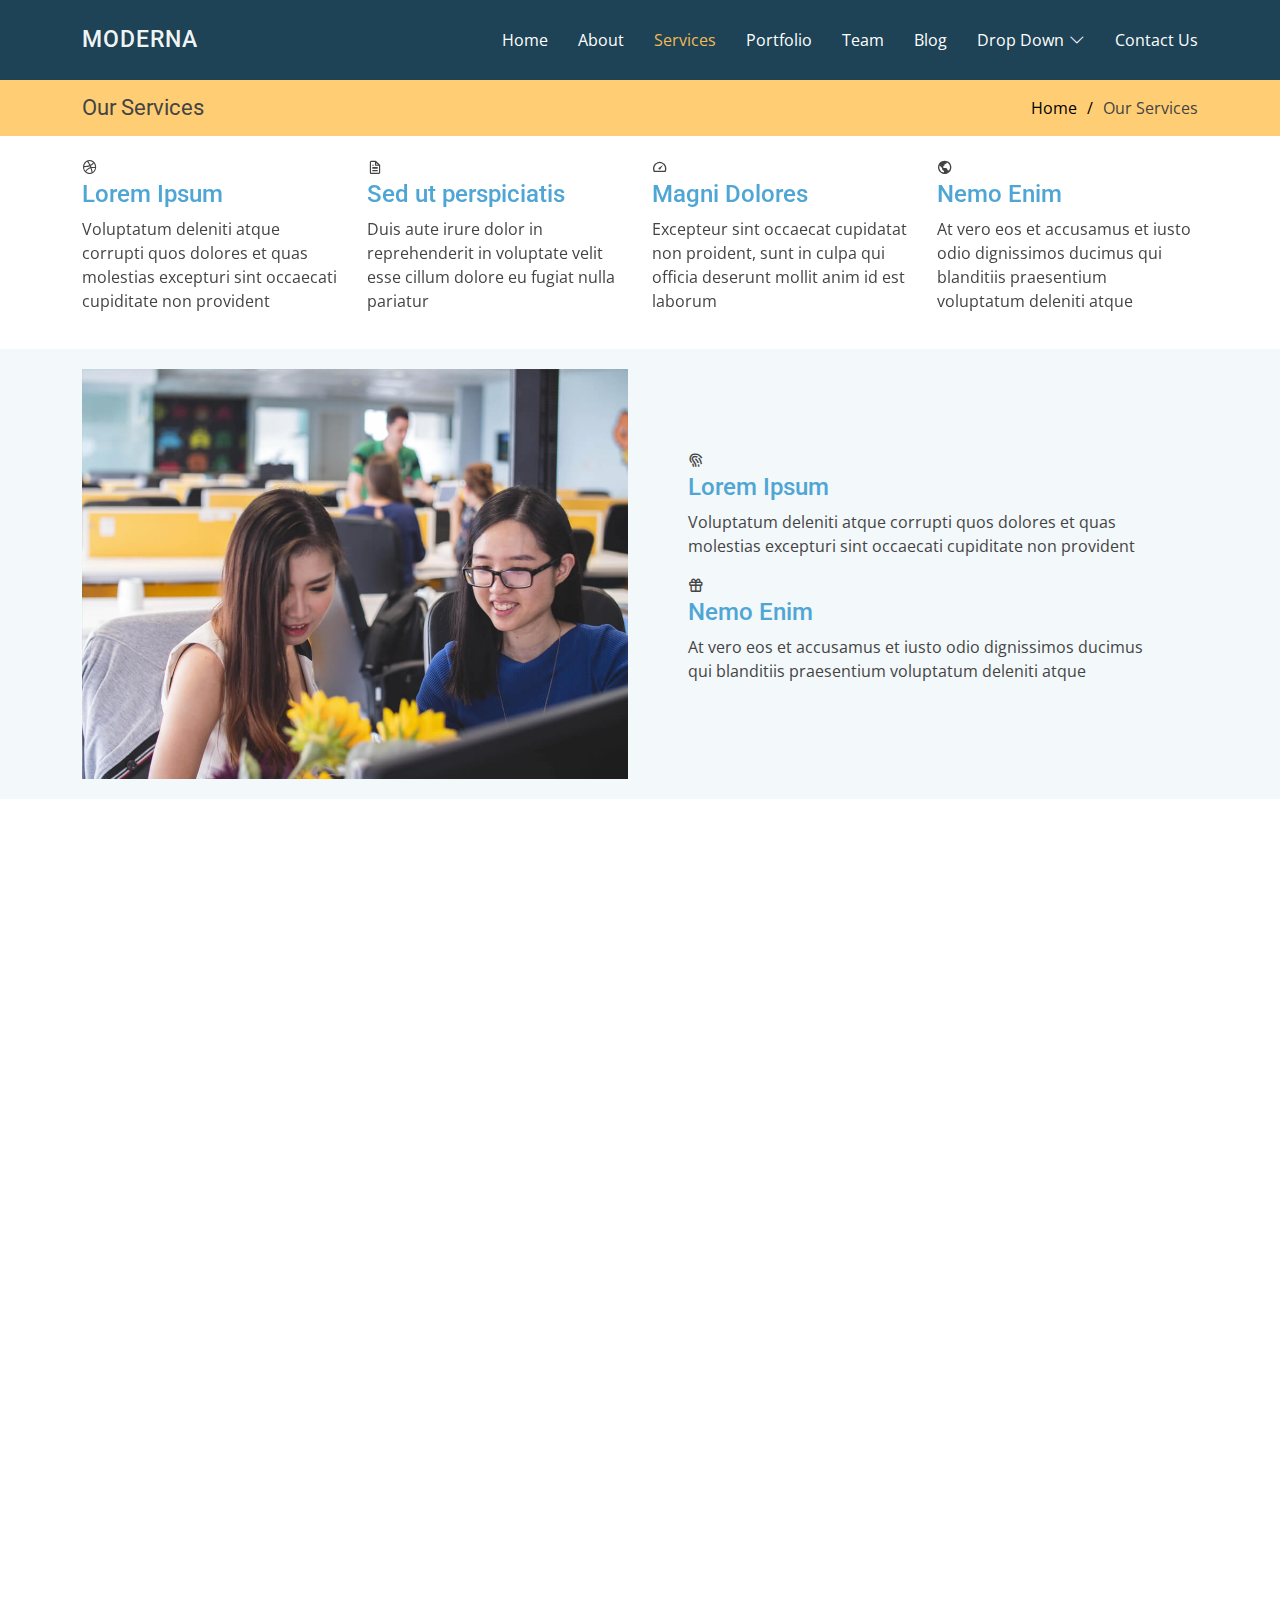
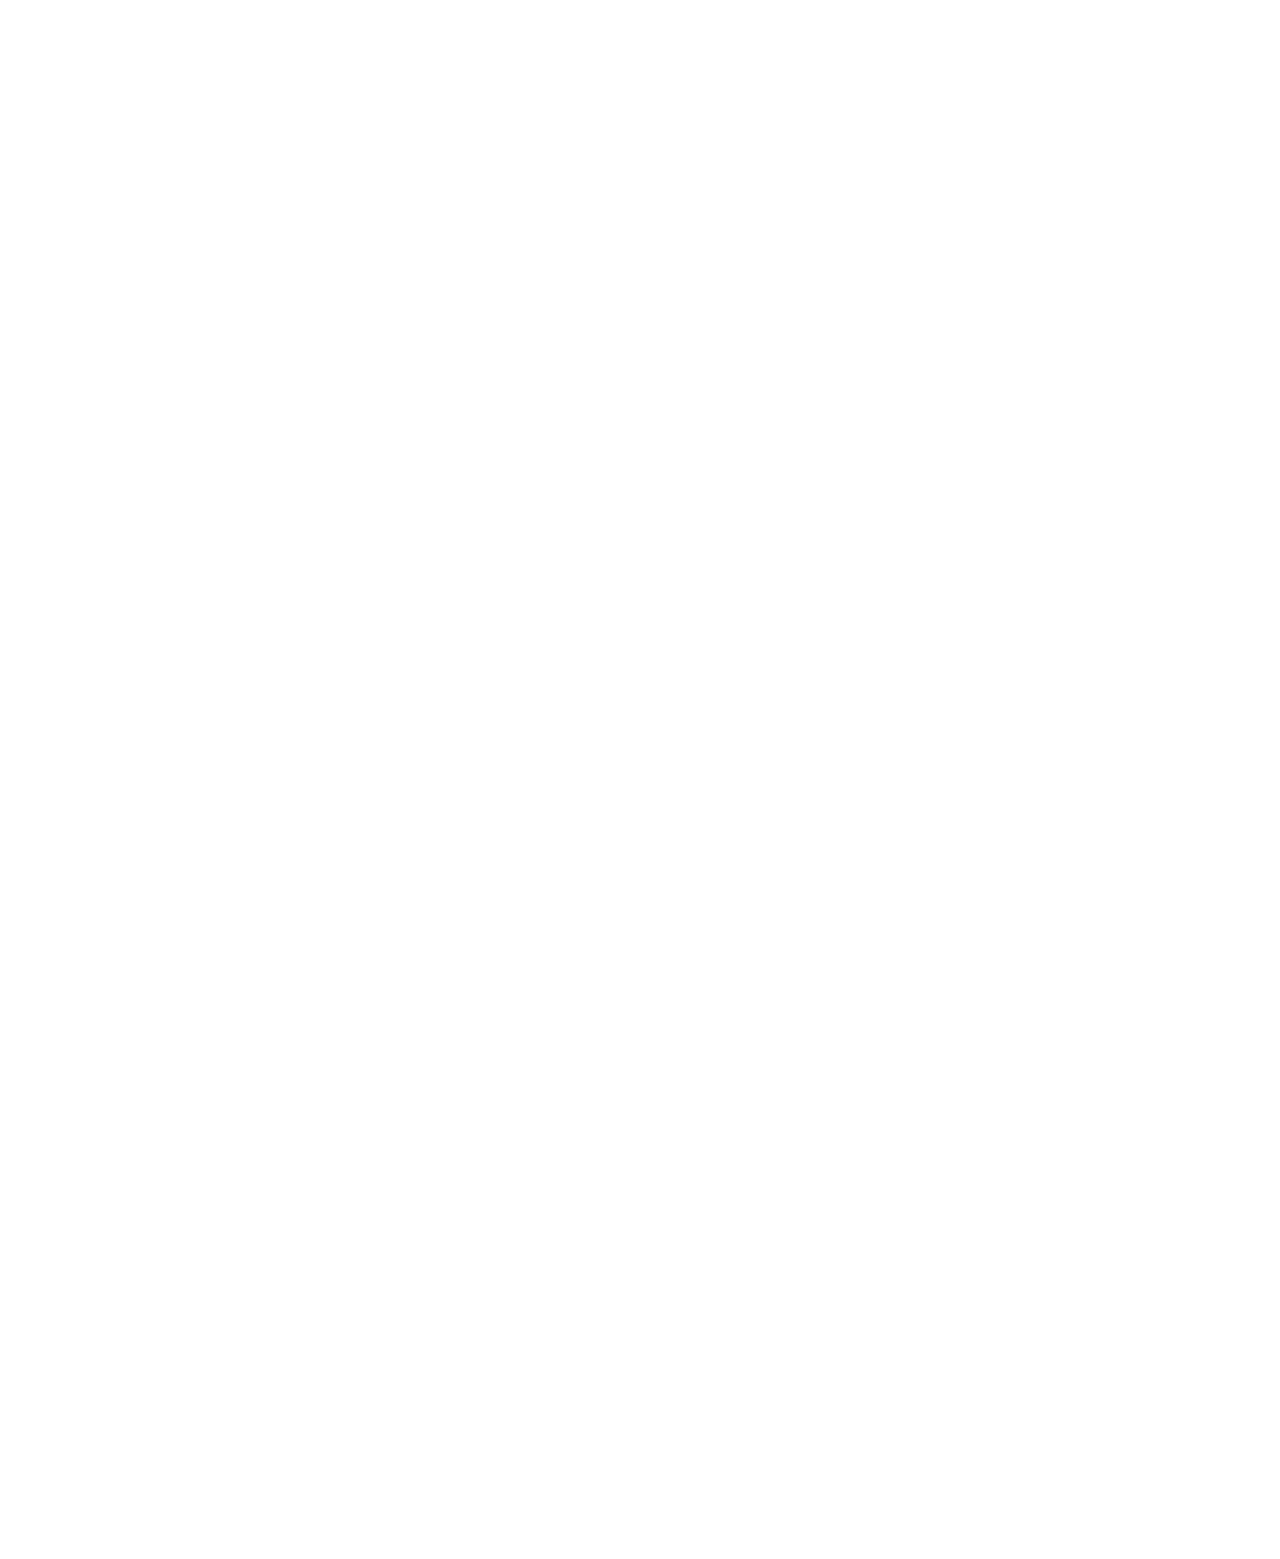
<file: services.html>
<!DOCTYPE html>
<html lang="en">

<head>
  <meta charset="utf-8">
  <meta content="width=device-width, initial-scale=1.0" name="viewport">

  <title>Services - Moderna Bootstrap Template</title>
  <meta content="" name="description">
  <meta content="" name="keywords">

  <!-- Favicons -->
  <link href="assets/img/favicon.png" rel="icon">
  <link href="assets/img/apple-touch-icon.png" rel="apple-touch-icon">

  <!-- Google Fonts -->
  <link href="https://fonts.googleapis.com/css?family=Open+Sans:300,300i,400,400i,600,600i,700,700i|Roboto:300,300i,400,400i,500,500i,700,700i&display=swap" rel="stylesheet">

  <!-- Vendor CSS Files -->
  <link href="assets/vendor/animate.css/animate.min.css" rel="stylesheet">
  <link href="assets/vendor/aos/aos.css" rel="stylesheet">
  <link href="assets/vendor/bootstrap/css/bootstrap.min.css" rel="stylesheet">
  <link href="assets/vendor/bootstrap-icons/bootstrap-icons.css" rel="stylesheet">
  <link href="assets/vendor/boxicons/css/boxicons.min.css" rel="stylesheet">
  <link href="assets/vendor/glightbox/css/glightbox.min.css" rel="stylesheet">
  <link href="assets/vendor/swiper/swiper-bundle.min.css" rel="stylesheet">

  <!-- Template Main CSS File -->
  <link href="assets/css/style.css" rel="stylesheet">

  <!-- =======================================================
  * Template Name: Moderna - v4.8.0
  * Template URL: https://bootstrapmade.com/free-bootstrap-template-corporate-moderna/
  * Author: BootstrapMade.com
  * License: https://bootstrapmade.com/license/
  ======================================================== -->
</head>

<body>

  <!-- ======= Header ======= -->
  <header id="header" class="fixed-top d-flex align-items-center ">
    <div class="container d-flex justify-content-between align-items-center">

      <div class="logo">
        <h1 class="text-light"><a href="index.html"><span>Moderna</span></a></h1>
        <!-- Uncomment below if you prefer to use an image logo -->
        <!-- <a href="index.html"><img src="assets/img/logo.png" alt="" class="img-fluid"></a>-->
      </div>

      <nav id="navbar" class="navbar">
        <ul>
          <li><a class="" href="index.html">Home</a></li>
          <li><a href="about.html">About</a></li>
          <li><a class="active" href="services.html">Services</a></li>
          <li><a href="portfolio.html">Portfolio</a></li>
          <li><a href="team.html">Team</a></li>
          <li><a href="blog.html">Blog</a></li>
          <li class="dropdown"><a href="#"><span>Drop Down</span> <i class="bi bi-chevron-down"></i></a>
            <ul>
              <li><a href="#">Drop Down 1</a></li>
              <li class="dropdown"><a href="#"><span>Deep Drop Down</span> <i class="bi bi-chevron-right"></i></a>
                <ul>
                  <li><a href="#">Deep Drop Down 1</a></li>
                  <li><a href="#">Deep Drop Down 2</a></li>
                  <li><a href="#">Deep Drop Down 3</a></li>
                  <li><a href="#">Deep Drop Down 4</a></li>
                  <li><a href="#">Deep Drop Down 5</a></li>
                </ul>
              </li>
              <li><a href="#">Drop Down 2</a></li>
              <li><a href="#">Drop Down 3</a></li>
              <li><a href="#">Drop Down 4</a></li>
            </ul>
          </li>
          <li><a href="contact.html">Contact Us</a></li>
        </ul>
        <i class="bi bi-list mobile-nav-toggle"></i>
      </nav><!-- .navbar -->

    </div>
  </header><!-- End Header -->

  <main id="main">

    <!-- ======= Our Services Section ======= -->
    <section class="breadcrumbs">
      <div class="container">

        <div class="d-flex justify-content-between align-items-center">
          <h2>Our Services</h2>
          <ol>
            <li><a href="index.html">Home</a></li>
            <li>Our Services</li>
          </ol>
        </div>

      </div>
    </section><!-- End Our Services Section -->

    <!-- ======= Services Section ======= -->
    <section class="services">
      <div class="container">

        <div class="row">
          <div class="col-md-6 col-lg-3 d-flex align-items-stretch" data-aos="fade-up">
            <div class="icon-box icon-box-pink">
              <div class="icon"><i class="bx bxl-dribbble"></i></div>
              <h4 class="title"><a href="">Lorem Ipsum</a></h4>
              <p class="description">Voluptatum deleniti atque corrupti quos dolores et quas molestias excepturi sint occaecati cupiditate non provident</p>
            </div>
          </div>

          <div class="col-md-6 col-lg-3 d-flex align-items-stretch" data-aos="fade-up" data-aos-delay="100">
            <div class="icon-box icon-box-cyan">
              <div class="icon"><i class="bx bx-file"></i></div>
              <h4 class="title"><a href="">Sed ut perspiciatis</a></h4>
              <p class="description">Duis aute irure dolor in reprehenderit in voluptate velit esse cillum dolore eu fugiat nulla pariatur</p>
            </div>
          </div>

          <div class="col-md-6 col-lg-3 d-flex align-items-stretch" data-aos="fade-up" data-aos-delay="200">
            <div class="icon-box icon-box-green">
              <div class="icon"><i class="bx bx-tachometer"></i></div>
              <h4 class="title"><a href="">Magni Dolores</a></h4>
              <p class="description">Excepteur sint occaecat cupidatat non proident, sunt in culpa qui officia deserunt mollit anim id est laborum</p>
            </div>
          </div>

          <div class="col-md-6 col-lg-3 d-flex align-items-stretch" data-aos="fade-up" data-aos-delay="200">
            <div class="icon-box icon-box-blue">
              <div class="icon"><i class="bx bx-world"></i></div>
              <h4 class="title"><a href="">Nemo Enim</a></h4>
              <p class="description">At vero eos et accusamus et iusto odio dignissimos ducimus qui blanditiis praesentium voluptatum deleniti atque</p>
            </div>
          </div>

        </div>

      </div>
    </section><!-- End Services Section -->

    <!-- ======= Why Us Section ======= -->
    <section class="why-us section-bg" data-aos="fade-up" date-aos-delay="200">
      <div class="container">

        <div class="row">
          <div class="col-lg-6 video-box">
            <img src="assets/img/why-us.jpg" class="img-fluid" alt="">
            <a href="https://www.youtube.com/watch?v=jDDaplaOz7Q" class="venobox play-btn mb-4" data-vbtype="video" data-autoplay="true"></a>
          </div>

          <div class="col-lg-6 d-flex flex-column justify-content-center p-5">

            <div class="icon-box">
              <div class="icon"><i class="bx bx-fingerprint"></i></div>
              <h4 class="title"><a href="">Lorem Ipsum</a></h4>
              <p class="description">Voluptatum deleniti atque corrupti quos dolores et quas molestias excepturi sint occaecati cupiditate non provident</p>
            </div>

            <div class="icon-box">
              <div class="icon"><i class="bx bx-gift"></i></div>
              <h4 class="title"><a href="">Nemo Enim</a></h4>
              <p class="description">At vero eos et accusamus et iusto odio dignissimos ducimus qui blanditiis praesentium voluptatum deleniti atque</p>
            </div>

          </div>
        </div>

      </div>
    </section><!-- End Why Us Section -->

    <!-- ======= Service Details Section ======= -->
    <section class="service-details">
      <div class="container">

        <div class="row">
          <div class="col-md-6 d-flex align-items-stretch" data-aos="fade-up">
            <div class="card">
              <div class="card-img">
                <img src="assets/img/service-details-1.jpg" alt="...">
              </div>
              <div class="card-body">
                <h5 class="card-title"><a href="#">Our Mission</a></h5>
                <p class="card-text">Lorem ipsum dolor sit amet, consectetur elit, sed do eiusmod tempor ut labore et dolore magna aliqua. Ut enim ad minim veniam, quis nostrud exercitation ullamco laboris nisi ut aliquip ex ea commodo consequat</p>
                <div class="read-more"><a href="#"><i class="bi bi-arrow-right"></i> Read More</a></div>
              </div>
            </div>
          </div>
          <div class="col-md-6 d-flex align-items-stretch" data-aos="fade-up">
            <div class="card">
              <div class="card-img">
                <img src="assets/img/service-details-2.jpg" alt="...">
              </div>
              <div class="card-body">
                <h5 class="card-title"><a href="#">Our Plan</a></h5>
                <p class="card-text">Sed ut perspiciatis unde omnis iste natus error sit voluptatem doloremque laudantium, totam rem aperiam, eaque ipsa quae ab illo inventore veritatis et quasi architecto beatae vitae dicta sunt explicabo</p>
                <div class="read-more"><a href="#"><i class="bi bi-arrow-right"></i> Read More</a></div>
              </div>
            </div>

          </div>
          <div class="col-md-6 d-flex align-items-stretch" data-aos="fade-up">
            <div class="card">
              <div class="card-img">
                <img src="assets/img/service-details-3.jpg" alt="...">
              </div>
              <div class="card-body">
                <h5 class="card-title"><a href="#">Our Vision</a></h5>
                <p class="card-text">Nemo enim ipsam voluptatem quia voluptas sit aut odit aut fugit, sed quia magni dolores eos qui ratione voluptatem sequi nesciunt Neque porro quisquam est, qui dolorem ipsum quia dolor sit amet</p>
                <div class="read-more"><a href="#"><i class="bi bi-arrow-right"></i> Read More</a></div>
              </div>
            </div>
          </div>
          <div class="col-md-6 d-flex align-items-stretch" data-aos="fade-up">
            <div class="card">
              <div class="card-img">
                <img src="assets/img/service-details-4.jpg" alt="...">
              </div>
              <div class="card-body">
                <h5 class="card-title"><a href="#">Our Care</a></h5>
                <p class="card-text">Nostrum eum sed et autem dolorum perspiciatis. Magni porro quisquam laudantium voluptatem. In molestiae earum ab sit esse voluptatem. Eos ipsam cumque ipsum officiis qui nihil aut incidunt aut</p>
                <div class="read-more"><a href="#"><i class="bi bi-arrow-right"></i> Read More</a></div>
              </div>
            </div>
          </div>
        </div>

      </div>
    </section><!-- End Service Details Section -->

    <!-- ======= Pricing Section ======= -->
    <section class="pricing section-bg" data-aos="fade-up">
      <div class="container">

        <div class="section-title">
          <h2>Pricing</h2>
          <p>Magnam dolores commodi suscipit. Necessitatibus eius consequatur ex aliquid fuga eum quidem. Sit sint consectetur velit. Quisquam quos quisquam cupiditate. Et nemo qui impedit suscipit alias ea. Quia fugiat sit in iste officiis commodi quidem hic quas.</p>
        </div>

        <div class="row no-gutters">

          <div class="col-lg-4 box">
            <h3>Free</h3>
            <h4>$0<span>per month</span></h4>
            <ul>
              <li><i class="bx bx-check"></i> Quam adipiscing vitae proin</li>
              <li><i class="bx bx-check"></i> Nec feugiat nisl pretium</li>
              <li><i class="bx bx-check"></i> Nulla at volutpat diam uteera</li>
              <li class="na"><i class="bx bx-x"></i> <span>Pharetra massa massa ultricies</span></li>
              <li class="na"><i class="bx bx-x"></i> <span>Massa ultricies mi quis hendrerit</span></li>
            </ul>
            <a href="#" class="get-started-btn">Get Started</a>
          </div>

          <div class="col-lg-4 box featured">
            <h3>Business</h3>
            <h4>$29<span>per month</span></h4>
            <ul>
              <li><i class="bx bx-check"></i> Quam adipiscing vitae proin</li>
              <li><i class="bx bx-check"></i> Nec feugiat nisl pretium</li>
              <li><i class="bx bx-check"></i> Nulla at volutpat diam uteera</li>
              <li><i class="bx bx-check"></i> Pharetra massa massa ultricies</li>
              <li><i class="bx bx-check"></i> Massa ultricies mi quis hendrerit</li>
            </ul>
            <a href="#" class="get-started-btn">Get Started</a>
          </div>

          <div class="col-lg-4 box">
            <h3>Developer</h3>
            <h4>$49<span>per month</span></h4>
            <ul>
              <li><i class="bx bx-check"></i> Quam adipiscing vitae proin</li>
              <li><i class="bx bx-check"></i> Nec feugiat nisl pretium</li>
              <li><i class="bx bx-check"></i> Nulla at volutpat diam uteera</li>
              <li><i class="bx bx-check"></i> Pharetra massa massa ultricies</li>
              <li><i class="bx bx-check"></i> Massa ultricies mi quis hendrerit</li>
            </ul>
            <a href="#" class="get-started-btn">Get Started</a>
          </div>

        </div>

      </div>
    </section><!-- End Pricing Section -->

  </main><!-- End #main -->

  <!-- ======= Footer ======= -->
  <footer id="footer" data-aos="fade-up" data-aos-easing="ease-in-out" data-aos-duration="500">

    <div class="footer-newsletter">
      <div class="container">
        <div class="row">
          <div class="col-lg-6">
            <h4>Our Newsletter</h4>
            <p>Tamen quem nulla quae legam multos aute sint culpa legam noster magna</p>
          </div>
          <div class="col-lg-6">
            <form action="" method="post">
              <input type="email" name="email"><input type="submit" value="Subscribe">
            </form>
          </div>
        </div>
      </div>
    </div>

    <div class="footer-top">
      <div class="container">
        <div class="row">

          <div class="col-lg-3 col-md-6 footer-links">
            <h4>Useful Links</h4>
            <ul>
              <li><i class="bx bx-chevron-right"></i> <a href="#">Home</a></li>
              <li><i class="bx bx-chevron-right"></i> <a href="#">About us</a></li>
              <li><i class="bx bx-chevron-right"></i> <a href="#">Services</a></li>
              <li><i class="bx bx-chevron-right"></i> <a href="#">Terms of service</a></li>
              <li><i class="bx bx-chevron-right"></i> <a href="#">Privacy policy</a></li>
            </ul>
          </div>

          <div class="col-lg-3 col-md-6 footer-links">
            <h4>Our Services</h4>
            <ul>
              <li><i class="bx bx-chevron-right"></i> <a href="#">Web Design</a></li>
              <li><i class="bx bx-chevron-right"></i> <a href="#">Web Development</a></li>
              <li><i class="bx bx-chevron-right"></i> <a href="#">Product Management</a></li>
              <li><i class="bx bx-chevron-right"></i> <a href="#">Marketing</a></li>
              <li><i class="bx bx-chevron-right"></i> <a href="#">Graphic Design</a></li>
            </ul>
          </div>

          <div class="col-lg-3 col-md-6 footer-contact">
            <h4>Contact Us</h4>
            <p>
              A108 Adam Street <br>
              New York, NY 535022<br>
              United States <br><br>
              <strong>Phone:</strong> +1 5589 55488 55<br>
              <strong>Email:</strong> info@example.com<br>
            </p>

          </div>

          <div class="col-lg-3 col-md-6 footer-info">
            <h3>About Moderna</h3>
            <p>Cras fermentum odio eu feugiat lide par naso tierra. Justo eget nada terra videa magna derita valies darta donna mare fermentum iaculis eu non diam phasellus.</p>
            <div class="social-links mt-3">
              <a href="#" class="twitter"><i class="bx bxl-twitter"></i></a>
              <a href="#" class="facebook"><i class="bx bxl-facebook"></i></a>
              <a href="#" class="instagram"><i class="bx bxl-instagram"></i></a>
              <a href="#" class="linkedin"><i class="bx bxl-linkedin"></i></a>
            </div>
          </div>

        </div>
      </div>
    </div>

    <div class="container">
      <div class="copyright">
        &copy; Copyright <strong><span>Moderna</span></strong>. All Rights Reserved
      </div>
      <div class="credits">
        <!-- All the links in the footer should remain intact. -->
        <!-- You can delete the links only if you purchased the pro version. -->
        <!-- Licensing information: https://bootstrapmade.com/license/ -->
        <!-- Purchase the pro version with working PHP/AJAX contact form: https://bootstrapmade.com/free-bootstrap-template-corporate-moderna/ -->
        Designed by <a href="https://bootstrapmade.com/">BootstrapMade</a>
      </div>
    </div>
  </footer><!-- End Footer -->

  <a href="#" class="back-to-top d-flex align-items-center justify-content-center"><i class="bi bi-arrow-up-short"></i></a>

  <!-- Vendor JS Files -->
  <script src="assets/vendor/purecounter/purecounter.js"></script>
  <script src="assets/vendor/aos/aos.js"></script>
  <script src="assets/vendor/bootstrap/js/bootstrap.bundle.min.js"></script>
  <script src="assets/vendor/glightbox/js/glightbox.min.js"></script>
  <script src="assets/vendor/isotope-layout/isotope.pkgd.min.js"></script>
  <script src="assets/vendor/swiper/swiper-bundle.min.js"></script>
  <script src="assets/vendor/waypoints/noframework.waypoints.js"></script>
  <script src="assets/vendor/php-email-form/validate.js"></script>

  <!-- Template Main JS File -->
  <script src="assets/js/main.js"></script>

</body>

</html>
</file>
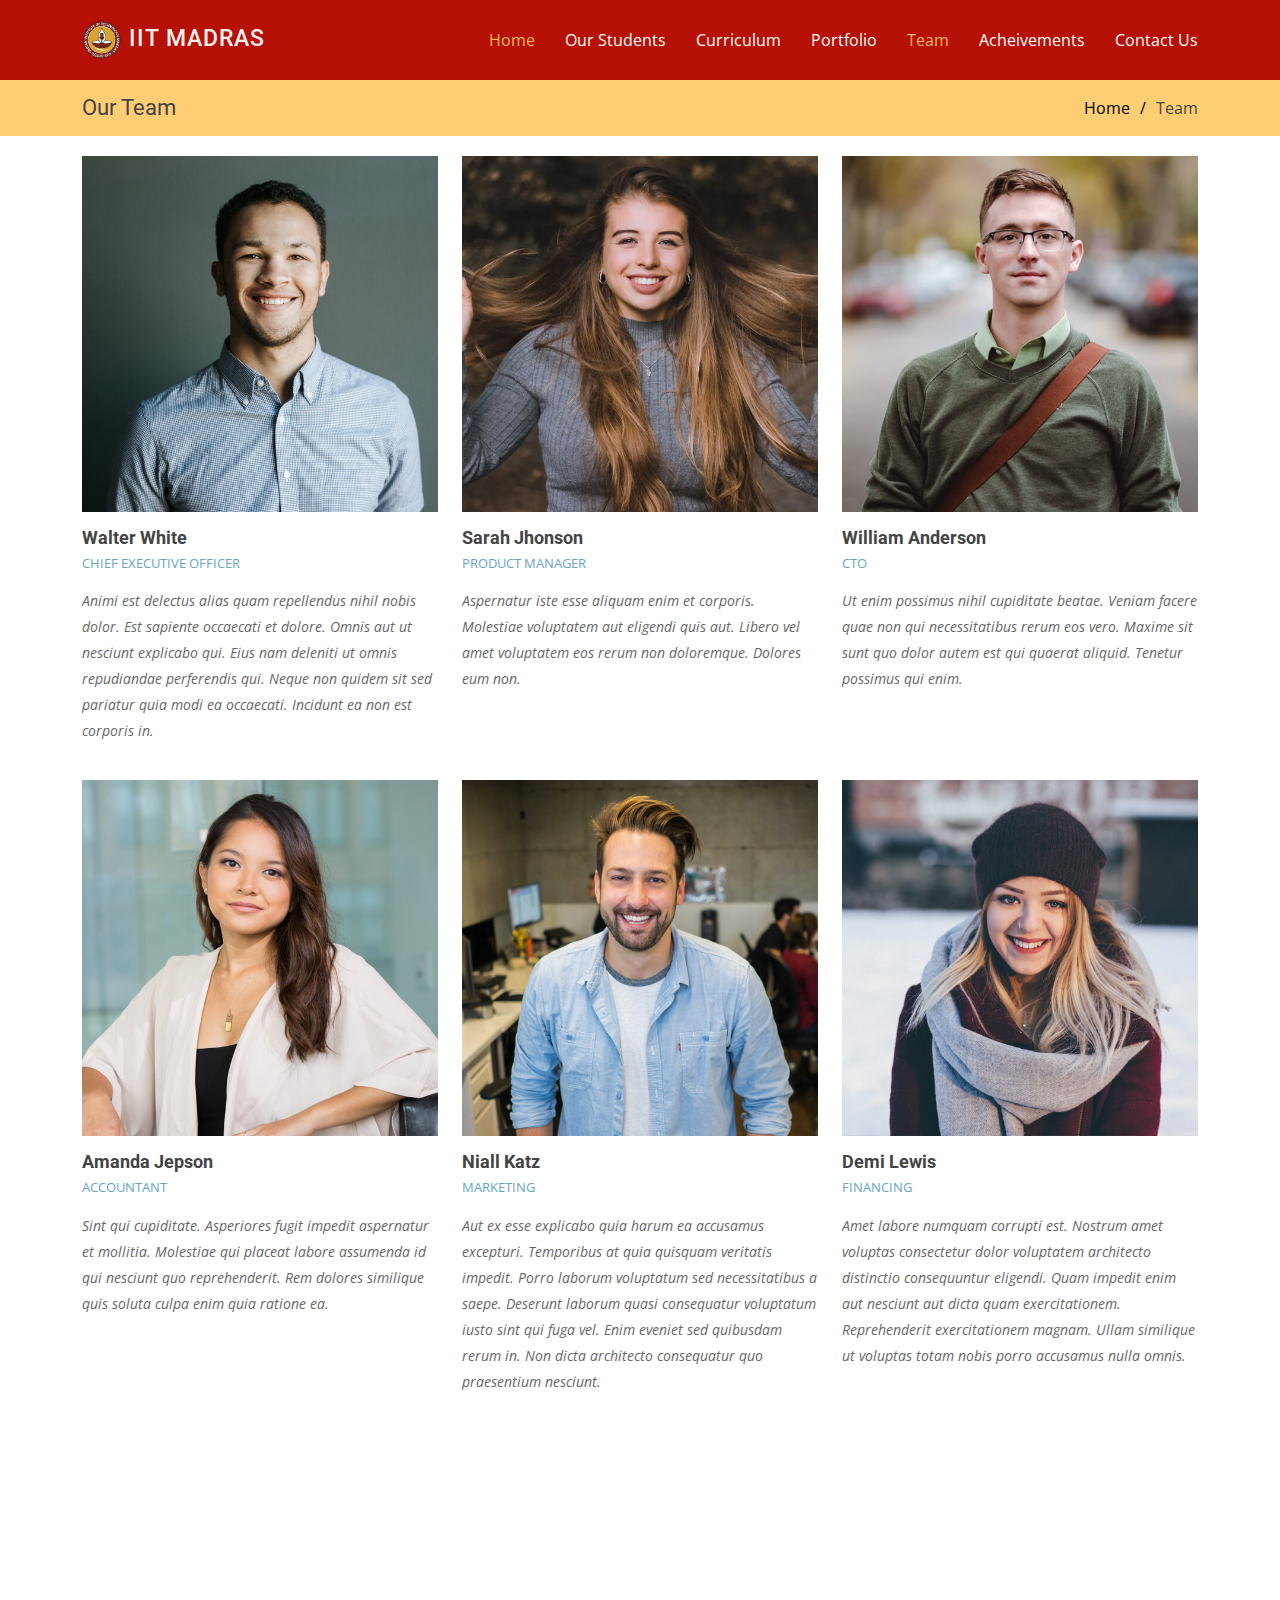
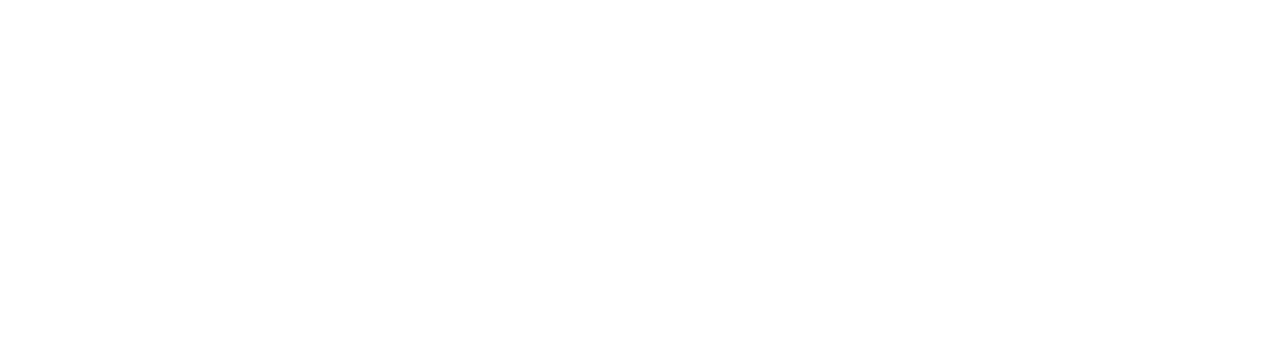
<file: team.html>
<!DOCTYPE html>
<html lang="en">

<head>
  <meta charset="utf-8">
  <meta content="width=device-width, initial-scale=1.0" name="viewport">

  <title>Placement Team</title>
  <meta content="" name="description">
  <meta content="" name="keywords">

  <!-- Favicons -->
  <link href="assets/img/iitmlogo.png" rel="icon">
  <link href="assets/img/apple-touch-icon.png" rel="apple-touch-icon">

  <!-- Google Fonts -->
  <link href="https://fonts.googleapis.com/css?family=Open+Sans:300,300i,400,400i,600,600i,700,700i|Roboto:300,300i,400,400i,500,500i,700,700i&display=swap" rel="stylesheet">

  <!-- Vendor CSS Files -->
  <link href="assets/vendor/animate.css/animate.min.css" rel="stylesheet">
  <link href="assets/vendor/aos/aos.css" rel="stylesheet">
  <link href="assets/vendor/bootstrap/css/bootstrap.min.css" rel="stylesheet">
  <link href="assets/vendor/bootstrap-icons/bootstrap-icons.css" rel="stylesheet">
  <link href="assets/vendor/boxicons/css/boxicons.min.css" rel="stylesheet">
  <link href="assets/vendor/glightbox/css/glightbox.min.css" rel="stylesheet">
  <link href="assets/vendor/swiper/swiper-bundle.min.css" rel="stylesheet">

  <!-- Template Main CSS File -->
  <link href="assets/css/style.css" rel="stylesheet">

  <!-- =======================================================
  * Template Name: Moderna - v4.8.0
  * Template URL: https://bootstrapmade.com/free-bootstrap-template-corporate-moderna/
  * Author: BootstrapMade.com
  * License: https://bootstrapmade.com/license/
  ======================================================== -->
</head>

<body>

  <!-- ======= Header ======= -->
  <header id="header" class="fixed-top d-flex align-items-center header-transparent">
    <div class="container d-flex justify-content-between align-items-center">

      <div class="logo">
        <h1 class="text-light"><img src="assets/img/iitmlogo.png" alt="" class="img-fluid"><a href="index.html"><span> IIT Madras</span></a></h1>
        <!-- Uncomment below if you prefer to use an image logo -->
        <!--<a href="index.html">IIT Madras BSc Degree Program<img src="assets/img/iitmlogo.png" alt="" class="img-fluid"></a>-->
      </div>

      <nav id="navbar" class="navbar">
        <ul>
          <li><a class="active " href="index.html">Home</a></li>
          
          
          <li><a href="our-students.html">Our Students</a></li>
          <li><a href="curriculum.html">Curriculum</a></li>
          <li><a href="portfolio.html">Portfolio</a></li>
          <li><a class="active" href="team.html">Team</a></li>
          <li><a href="achievements.html">Acheivements</a></li>
          
              

          <li><a href="contact.html">Contact Us</a></li>
        </ul>
        <i class="bi bi-list mobile-nav-toggle"></i>
      </nav><!-- .navbar -->

    </div>
  </header><!-- End Header -->

  <main id="main">

    <!-- ======= Our Team Section ======= -->
    <section class="breadcrumbs">
      <div class="container">

        <div class="d-flex justify-content-between align-items-center">
          <h2>Our Team</h2>
          <ol>
            <li><a href="index.html">Home</a></li>
            <li>Team</li>
          </ol>
        </div>

      </div>
    </section><!-- End Our Team Section -->

    <!-- ======= Team Section ======= -->
    <section class="team" data-aos="fade-up" data-aos-easing="ease-in-out" data-aos-duration="500">
      <div class="container">

        <div class="row">

          <div class="col-lg-4 col-md-6 d-flex align-items-stretch">
            <div class="member">
              <div class="member-img">
                <img src="assets/img/team/team-1.jpg" class="img-fluid" alt="">
                <div class="social">
                  <a href=""><i class="bi bi-twitter"></i></a>
                  <a href=""><i class="bi bi-facebook"></i></a>
                  <a href=""><i class="bi bi-instagram"></i></a>
                  <a href=""><i class="bi bi-linkedin"></i></a>
                </div>
              </div>
              <div class="member-info">
                <h4>Walter White</h4>
                <span>Chief Executive Officer</span>
                <p>Animi est delectus alias quam repellendus nihil nobis dolor. Est sapiente occaecati et dolore. Omnis aut ut nesciunt explicabo qui. Eius nam deleniti ut omnis repudiandae perferendis qui. Neque non quidem sit sed pariatur quia modi ea occaecati. Incidunt ea non est corporis in.</p>
              </div>
            </div>
          </div>

          <div class="col-lg-4 col-md-6 d-flex align-items-stretch">
            <div class="member">
              <div class="member-img">
                <img src="assets/img/team/team-2.jpg" class="img-fluid" alt="">
                <div class="social">
                  <a href=""><i class="bi bi-twitter"></i></a>
                  <a href=""><i class="bi bi-facebook"></i></a>
                  <a href=""><i class="bi bi-instagram"></i></a>
                  <a href=""><i class="bi bi-linkedin"></i></a>
                </div>
              </div>
              <div class="member-info">
                <h4>Sarah Jhonson</h4>
                <span>Product Manager</span>
                <p>Aspernatur iste esse aliquam enim et corporis. Molestiae voluptatem aut eligendi quis aut. Libero vel amet voluptatem eos rerum non doloremque. Dolores eum non.</p>
              </div>
            </div>
          </div>

          <div class="col-lg-4 col-md-6 d-flex align-items-stretch">
            <div class="member">
              <div class="member-img">
                <img src="assets/img/team/team-3.jpg" class="img-fluid" alt="">
                <div class="social">
                  <a href=""><i class="bi bi-twitter"></i></a>
                  <a href=""><i class="bi bi-facebook"></i></a>
                  <a href=""><i class="bi bi-instagram"></i></a>
                  <a href=""><i class="bi bi-linkedin"></i></a>
                </div>
              </div>
              <div class="member-info">
                <h4>William Anderson</h4>
                <span>CTO</span>
                <p>Ut enim possimus nihil cupiditate beatae. Veniam facere quae non qui necessitatibus rerum eos vero. Maxime sit sunt quo dolor autem est qui quaerat aliquid. Tenetur possimus qui enim.</p>
              </div>
            </div>
          </div>

          <div class="col-lg-4 col-md-6 d-flex align-items-stretch">
            <div class="member">
              <div class="member-img">
                <img src="assets/img/team/team-4.jpg" class="img-fluid" alt="">
                <div class="social">
                  <a href=""><i class="bi bi-twitter"></i></a>
                  <a href=""><i class="bi bi-facebook"></i></a>
                  <a href=""><i class="bi bi-instagram"></i></a>
                  <a href=""><i class="bi bi-linkedin"></i></a>
                </div>
              </div>
              <div class="member-info">
                <h4>Amanda Jepson</h4>
                <span>Accountant</span>
                <p>Sint qui cupiditate. Asperiores fugit impedit aspernatur et mollitia. Molestiae qui placeat labore assumenda id qui nesciunt quo reprehenderit. Rem dolores similique quis soluta culpa enim quia ratione ea.</p>
              </div>
            </div>
          </div>

          <div class="col-lg-4 col-md-6 d-flex align-items-stretch">
            <div class="member">
              <div class="member-img">
                <img src="assets/img/team/team-5.jpg" class="img-fluid" alt="">
                <div class="social">
                  <a href=""><i class="bi bi-twitter"></i></a>
                  <a href=""><i class="bi bi-facebook"></i></a>
                  <a href=""><i class="bi bi-instagram"></i></a>
                  <a href=""><i class="bi bi-linkedin"></i></a>
                </div>
              </div>
              <div class="member-info">
                <h4>Niall Katz</h4>
                <span>Marketing</span>
                <p>Aut ex esse explicabo quia harum ea accusamus excepturi. Temporibus at quia quisquam veritatis impedit. Porro laborum voluptatum sed necessitatibus a saepe. Deserunt laborum quasi consequatur voluptatum iusto sint qui fuga vel. Enim eveniet sed quibusdam rerum in. Non dicta architecto consequatur quo praesentium nesciunt.</p>
              </div>
            </div>
          </div>

          <div class="col-lg-4 col-md-6 d-flex align-items-stretch">
            <div class="member">
              <div class="member-img">
                <img src="assets/img/team/team-6.jpg" class="img-fluid" alt="">
                <div class="social">
                  <a href=""><i class="bi bi-twitter"></i></a>
                  <a href=""><i class="bi bi-facebook"></i></a>
                  <a href=""><i class="bi bi-instagram"></i></a>
                  <a href=""><i class="bi bi-linkedin"></i></a>
                </div>
              </div>
              <div class="member-info">
                <h4>Demi Lewis</h4>
                <span>Financing</span>
                <p>Amet labore numquam corrupti est. Nostrum amet voluptas consectetur dolor voluptatem architecto distinctio consequuntur eligendi. Quam impedit enim aut nesciunt aut dicta quam exercitationem. Reprehenderit exercitationem magnam. Ullam similique ut voluptas totam nobis porro accusamus nulla omnis.</p>
              </div>
            </div>
          </div>

        </div>

      </div>
    </section><!-- End Team Section -->

  </main><!-- End #main -->

  <footer id="footer" data-aos="fade-up" data-aos-easing="ease-in-out" data-aos-duration="500">

    <!--<div class="footer-newsletter">
      <div class="container">
        <div class="row">
          <div class="col-lg-6">
            <h4>Our Newsletter</h4>
            <p>Tamen quem nulla quae legam multos aute sint culpa legam noster magna</p>
          </div>
          <div class="col-lg-6">
            <form action="" method="post">
              <input type="email" name="email"><input type="submit" value="Subscribe">
            </form>
          </div>
        </div>
      </div>
    </div>-->

    <div class="footer-top">
      <div class="container">
        

          <div class="col-lg-3 col-md-6 footer-contact">
            <h4>Contact Us</h4>
            <p>
              IITM BSc Degree Office, 3rd Floor, ICSR Building,<br>
              IIT Madras, Chennai - 600036<br><br>
              <strong>Phone:</strong> 7850-999966 (Mon-Fri 9am-6pm)<br>
              <strong>Email:</strong> iic@onlinedegree.iitm.ac.in<br>
            </p>

          </div>

          <div class="col-lg-3 col-md-6 footer-info">
  
            <div class="social-links mt-3">
              <a href="https://twitter.com/iitm_bsc" class="twitter" target="blank"><i class="bx bxl-twitter"></i></a>
              <a href="https://www.facebook.com/iitmadrasbscdegree/" class="facebook" target="blank"><i class="bx bxl-facebook"></i></a>
              <a href="https://instagram.com/iitmadras_bsc?utm_medium=copy_link" class="instagram" target="blank"><i class="bx bxl-instagram"></i></a>
              <a href="https://www.linkedin.com/company/iit-madras-online-degree-programme" class="linkedin" target="blank"><i class="bx bxl-linkedin"></i></a>
              <a href="https://wa.me/message/IVROM2UN7XIJL1" class="whatsapp" target="blank"><i class="bx bxl-whatsapp"></i></a>
            </div>
          </div>

        </div>
      </div>
    </div>

    <div class="container">
      <div class="copyright">
        &copy; Copyright <strong><span>IIT Madras</span></strong>. All Rights Reserved
      </div>
    </div>
  </footer><!-- End Footer -->

  <a href="#" class="back-to-top d-flex align-items-center justify-content-center"><i class="bi bi-arrow-up-short"></i></a>

  <!-- Vendor JS Files -->
  <script src="assets/vendor/purecounter/purecounter.js"></script>
  <script src="assets/vendor/aos/aos.js"></script>
  <script src="assets/vendor/bootstrap/js/bootstrap.bundle.min.js"></script>
  <script src="assets/vendor/glightbox/js/glightbox.min.js"></script>
  <script src="assets/vendor/isotope-layout/isotope.pkgd.min.js"></script>
  <script src="assets/vendor/swiper/swiper-bundle.min.js"></script>
  <script src="assets/vendor/waypoints/noframework.waypoints.js"></script>
  <script src="assets/vendor/php-email-form/validate.js"></script>

  <!-- Template Main JS File -->
  <script src="assets/js/main.js"></script>

</body>

</html>
</file>
<file: assets/css/sphere.css>
#web {
    max-width: 100%; 
    height: 960px; 
    position: relative; 
  }
  
  #center-sphere { 
    width: 275px; 
    height: 275px; 
    position: absolute; 
    left: 470px; 
    top: 342px; 
  }
  
  .sphere { 
    width: 175px; 
    height: 175px; 
    border-radius: 50%;
    position: absolute; 
    /* border: 2px rgb(115,166,183) solid; */
    border-radius: 50%;
    box-shadow: 1 1 0 3px rgba(103, 167, 187, 0.171);
    
    background: rgba(125,184,214, .2);
     
  }
  
  
  
  .one{left: 1000px; top: 380px;}
  .two{left: 930px; top: 500px;}
  .three{left: 830px; top: 590px;}
  .four{left: 710px; top: 630px;}
  .twelve{left: 575px; top: 640px;}
  .thirteen{left: 440px; top: 650px;}
  .fourteen{left: 300px; top: 650px;}
  
  .five{left: 75px; top: 400px;}
  .six{left: 150px; top: 275px;}
  .seven{left: 260px; top: 175px;}
  .eight{left: 395px; top: 125px;}
  .nine{left: 530px; top: 110px;}
  .ten{left: 675px; top: 100px;}
  .eleven{left: 810px; top: 100px;}

  
  .sp-text {
     -webkit-transition: all 0.5s ease-in-out;
    -moz-transition: all 0.5s ease-in-out;
    -o-transition: all 0.5s ease-in-out;
    -ms-transition: all 0.5s ease-in-out;
    transition: all 0.5s ease-in-out;
    position: relative;
    top: 50px;
    left: 20px;
    padding: 5px;
    
  }
  
  .sphere:hover .text {
    top: 20px;
    left: 125px;
    text-align:justify-content;
    
  }
  
 
  
 
  

  
  .muscles {
    top: 70px;
    left: 20px;
  }
  
  #center {
  margin: auto;
  width: 50%;
  border: 3px solid green;
  padding: 10px;
  }
  
  .sp-title {
     position: relative;
     top: 65px;
     left: 55px;
  }
  .sp-description {
     position: relative;
     top: 65px;
     left: 25px;
  }
</file>
<file: assets/css/style.css>
/**
* Template Name: Moderna - v4.8.0
* Template URL: https://bootstrapmade.com/free-bootstrap-template-corporate-moderna/
* Author: BootstrapMade.com
* License: https://bootstrapmade.com/license/
*/

/*--------------------------------------------------------------
# General
--------------------------------------------------------------*/
body {
  font-family: "Open Sans", sans-serif;
  color: #444;
}

a {
  color: #4fa6d5;
  text-decoration: none;
}

a:hover {
  color: #45beff;
  text-decoration: none;
}

h1, h2, h3, h4, h5, h6, .font-primary {
  font-family: "Roboto", sans-serif;
}

/*--------------------------------------------------------------
# Back to top button
--------------------------------------------------------------*/
.back-to-top {
  position: fixed;
  visibility: hidden;
  opacity: 0;
  right: 15px;
  bottom: 15px;
  z-index: 99999;
  background: #B71006;
  width: 40px;
  height: 40px;
  border-radius: 4px;
  transition: all 0.4s;
}
.back-to-top i {
  font-size: 24px;
  color: #fff;
  line-height: 0;
}
.back-to-top:hover {
  background: #85b6cf;
  color: #fff;
}
.back-to-top.active {
  visibility: visible;
  opacity: 1;
}

/*--------------------------------------------------------------
# Header
--------------------------------------------------------------*/
#header {
  height: 80px;
  transition: all 0.5s;
  z-index: 997;
  transition: all 0.5s;
  background: #1e4356;
}
#header.header-transparent {
  background: rgba(183, 16, 6,1.0);
}
#header.header-scrolled {
  background: rgba(183, 16, 6, 1.0);
  height: 60px;
}
#header .logo h1 {
  font-size: 23px;
  margin: 0;
  padding: 4px 0;
  font-weight: 500;
  letter-spacing: 1px;
  text-transform: uppercase;
}
#header .logo h1 a, #header .logo h1 a:hover {
  color: rgba(255, 255, 255, 0.952);
  text-decoration: none;
}
#header .logo img {
  padding: 0;
  margin: 0;
  max-height: 40px;
}

#main {
  margin-top: 80px;
}

/*--------------------------------------------------------------
# Navigation Menu
--------------------------------------------------------------*/
/**
* Desktop Navigation 
*/
.navbar {
  padding: 0;
}
.navbar ul {
  margin: 0;
  padding: 0;
  display: flex;
  list-style: none;
  align-items: center;
}
.navbar li {
  position: relative;
}
.navbar a, .navbar a:focus {
  display: flex;
  align-items: center;
  justify-content: space-between;
  padding: 10px 0 10px 30px;
  font-family: "Open Sans", sans-serif;
  font-size: 1rem;
  color: #fff;
  white-space: nowrap;
  transition: 0.3s;
}
.navbar a i, .navbar a:focus i {
  font-size: 1rem;
  line-height: 0;
  margin-left: 5px;
}
.navbar a:hover, .navbar .active, .navbar .active:focus, .navbar li:hover > a {
  color: #f0ba57;
}
.navbar .dropdown ul {
  display: block;
  position: absolute;
  left: 14px;
  top: calc(100% + 30px);
  margin: 0;
  padding: 10px 0;
  z-index: 99;
  opacity: 0;
  visibility: hidden;
  background: #fff;
  box-shadow: 0px 0px 30px rgba(127, 137, 161, 0.25);
  transition: 0.3s;
}
.navbar .dropdown ul li {
  min-width: 200px;
}
.navbar .dropdown ul a {
  padding: 10px 20px;
  font-size: 14px;
  text-transform: none;
  color: #1c3745;
}
.navbar .dropdown ul a i {
  font-size: 12px;
}
.navbar .dropdown ul a:hover, .navbar .dropdown ul .active:hover, .navbar .dropdown ul li:hover > a {
  color: #d5a54e;
}
.navbar .dropdown:hover > ul {
  opacity: 1;
  top: 100%;
  visibility: visible;
}
.navbar .dropdown .dropdown ul {
  top: 0;
  left: calc(100% - 30px);
  visibility: hidden;
}
.navbar .dropdown .dropdown:hover > ul {
  opacity: 1;
  top: 0;
  left: 100%;
  visibility: visible;
}
@media (max-width: 1366px) {
  .navbar .dropdown .dropdown ul {
    left: -90%;
  }
  .navbar .dropdown .dropdown:hover > ul {
    left: -100%;
  }
}

/**
* Mobile Navigation 
*/
.mobile-nav-toggle {
  color: #fff;
  font-size: 28px;
  cursor: pointer;
  display: none;
  line-height: 0;
  transition: 0.5s;
}

@media (max-width: 991px) {
  .mobile-nav-toggle {
    display: block;
  }

  .navbar ul {
    display: none;
  }
}
.navbar-mobile {
  position: fixed;
  overflow: hidden;
  top: 0;
  right: 0;
  left: 0;
  bottom: 0;
  background: rgba(17, 38, 48, 0.9);
  transition: 0.3s;
}
.navbar-mobile .mobile-nav-toggle {
  position: absolute;
  top: 15px;
  right: 15px;
}
.navbar-mobile ul {
  display: block;
  position: absolute;
  top: 55px;
  right: 15px;
  bottom: 15px;
  left: 15px;
  padding: 10px 0;
  background-color: #fff;
  overflow-y: auto;
  transition: 0.3s;
}
.navbar-mobile a, .navbar-mobile a:focus {
  padding: 10px 20px;
  font-size: 15px;
  color: #1e4356;
}
.navbar-mobile a:hover, .navbar-mobile .active, .navbar-mobile li:hover > a {
  color: #d5a54e;
}
.navbar-mobile .getstarted, .navbar-mobile .getstarted:focus {
  margin: 15px;
}
.navbar-mobile .dropdown ul {
  position: static;
  display: none;
  margin: 10px 20px;
  padding: 10px 0;
  z-index: 99;
  opacity: 1;
  visibility: visible;
  background: #fff;
  box-shadow: 0px 0px 30px rgba(127, 137, 161, 0.25);
}
.navbar-mobile .dropdown ul li {
  min-width: 200px;
}
.navbar-mobile .dropdown ul a {
  padding: 10px 20px;
}
.navbar-mobile .dropdown ul a i {
  font-size: 12px;
}
.navbar-mobile .dropdown ul a:hover, .navbar-mobile .dropdown ul .active:hover, .navbar-mobile .dropdown ul li:hover > a {
  color: #68A4C4;
}
.navbar-mobile .dropdown > .dropdown-active {
  display: block;
}

/*--------------------------------------------------------------
# Hero Section
--------------------------------------------------------------*/
#hero {
  width: 100%;
  height: 80vh;
  overflow: hidden;
  position: relative;
}
#hero::after {
  content: "";
  position: absolute;
  left: 50%;
  top: 0;
  width: 130%;
  height: 95%;
  background: linear-gradient(to right, rgba(218,42,39,0.6),rgba(213,165,78,1.0) ), url("../img/gajendracircle.jpg") center ;display: block;
  z-index: 0;
  border-radius: 0 0 50% 50%;
  transform: translateX(-50%) rotate(0deg);
}
#hero::before {
  content: "";
  position: absolute;
  left: 50%;
  top: 0;
  width: 130%;
  height: 96%;
  background: rgba(213,165,78,1.0);
  opacity: 0.3;
  z-index: 0;
  border-radius: 0 0 50% 50%;
  transform: translateX(-50%) translateY(18px) rotate(2deg);
}
#hero .carousel-container {
  display: flex;
  justify-content: center;
  align-items: center;
  flex-direction: column;
  text-align: center;
  bottom: 0;
  top: 0;
  left: 0;
  right: 0;
}
#hero h2 {
  color: #fff;
  margin-bottom: 30px;
  font-size: 2.9rem;
  font-weight: 700;
}
#hero h2 span {
  margin-bottom: 0.01rem;
  font-size: 2.6rem;
}
#hero p {
  width: 80%;
  -webkit-animation-delay: 0.4s;
  animation-delay: 0.4s;
  margin: 0 auto 30px auto;
  color: #fff;
}
#hero .carousel-control-prev, #hero .carousel-control-next {
  width: 10%;
}
#hero .carousel-control-next-icon, #hero .carousel-control-prev-icon {
  background: none;
  font-size: 48px;
  line-height: 1;
  width: auto;
  height: auto;
}

@media (min-width: 1024px) {
  #hero p {
    width: 60%;
  }
  #hero .carousel-control-prev, #hero .carousel-control-next {
    width: 5%;
  }
}
@media (max-width: 768px) {
  #hero::after {
    width: 180%;
    height: 95%;
    border-radius: 0 0 50% 50%;
    transform: translateX(-50%) rotate(0deg);
  }
  #hero::before {
    top: 0;
    width: 180%;
    height: 94%;
    border-radius: 0 0 50% 50%;
    transform: translateX(-50%) translateY(20px) rotate(4deg);
  }
}
@media (max-width: 575px) {
  #hero h2 {
    font-size: 30px;
  }
  #hero h2 span{
    font-size: 28px;
  }
  #hero::after {
    left: 40%;
    top: 0;
    width: 200%;
    height: 95%;
    border-radius: 0 0 0 0;
    transform: translateX(-43%) rotate(0deg);
  }
  #hero::before {
    display: none;
    /* left: 50%;
    top: 0;
    width: 200%;
    height: 94%;
    border-radius: 0 0 0 0;
    transform: translateX(-50%) translateY(20px) rotate(4deg); */
  }
}


/*--------------------------------------------------------------
# Sections General
--------------------------------------------------------------*/
section {
  padding: 20px 0;
}

.section-bg {
  background-color: #f3f8fa;
}

.section-title {
  text-align: center;
  padding-bottom: 20px;
}
.section-title h2 {
  font-size: 1.7rem;
  font-weight: 400;
  margin-bottom: 20px;
  padding-bottom: 20px;
  position: relative;
}
.section-title h2::before {
  content: "";
  position: absolute;
  display: block;
  width: 120px;
  height: 1px;
  background: #ddd;
  bottom: 1px;
  left: calc(50% - 60px);
}
.section-title h2::after {
  content: "";
  position: absolute;
  display: block;
  width: 40px;
  height: 3px;
  background: #68A4C4;
  bottom: 0;
  left: calc(50% - 20px);
}
.section-title p {
  margin-bottom: 0;
  font-size:1rem;
}

/*--------------------------------------------------------------
# Breadcrumbs
--------------------------------------------------------------*/
.breadcrumbs {
  padding: 15px 0;
  background-color: #ffce74;
  min-height: 40px;
}
.breadcrumbs h2 {
  font-size: 22px;
  font-weight: 400;
  color: #444444;
 
  margin: 0;
  
  
} 
.breadcrumbs ol {
  display: flex;
  flex-wrap: wrap;
  list-style: none;
  padding: 0;
  margin: 0;
}
.breadcrumbs ol li + li {
  padding-left: 10px;
}
.breadcrumbs ol li + li::before {
  display: inline-block;
  padding-right: 10px;
  color: #000000;
  content: "/";
}
.breadcrumbs a {
  text-decoration: none;
  color: #000000;
}
@media (max-width: 768px) {
  .breadcrumbs .d-flex {
    display: block !important;
  }
  .breadcrumbs ol {
    display: block;
  }
  .breadcrumbs ol li {
    display: inline-block;
  }
}

/*--------------------------------------------------------------
# Our Services
--------------------------------------------------------------*/
.why-iitm {
  padding-bottom: 20px;
}
.why-iitm .icon-box {
  padding: 20px;
  position: relative;
  overflow: hidden;
  margin: 0 0 30px 0;
  background: #fff;
  box-shadow: 0 5px 26px 0 rgba(68, 88, 144, 0.14);
  transition: all 0.3s ease-in-out;
  text-align: center;
  border: 1px solid #fff;
  border-radius: 15px;
}
.why-iitm .icon {
  margin: 0 auto 20px auto;
  padding-top: 17px;
  display: inline-block;
  text-align: center;
  border-radius: 50%;
  width: 72px;
  height: 72px;
}
.why-iitm .icon i {
  font-size: 36px;
  line-height: 1;
}
.why-iitm .title {
  font-weight: 700;
  margin-bottom: 15px;
  font-size: 18px;
}
.why-iitm .title a {
  color: #111;
}
.why-iitm .description {
  font-size: 15px;
  line-height: 28px;
  margin-bottom: 0;
}
.why-iitm .icon-box-pink .icon {
  background: #fceef3;
}
.why-iitm .icon-box-pink .icon i {
  color: #ff689b;
}
.why-iitm .icon-box-pink:hover {
  border-color: #ff689b;
}
.why-iitm .icon-box-cyan .icon {
  background: #e6fdfc;
}
.why-iitm .icon-box-cyan .icon i {
  color: #3fcdc7;
}
.why-iitm .icon-box-cyan:hover {
  border-color: #3fcdc7;
}
.why-iitm .icon-box-green .icon {
  background: #eafde7;
}
.why-iitm .icon-box-green .icon i {
  color: #41cf2e;
}
.why-iitm .icon-box-green:hover {
  border-color: #41cf2e;
}
.why-iitm .icon-box-blue .icon {
  background: #e1eeff;
}
.why-iitm .icon-box-blue .icon i {
  color: #2282ff;
}
.why-iitm .icon-box-blue:hover {
  border-color: #2282ff;
}

/*--------------------------------------------------------------
# Director's message section
--------------------------------------------------------------*/
.dir-msg .container {
  box-shadow: 0 5px 25px 0 rgba(214, 215, 216, 0.6);
  background: #fff;
}


.dir-msg .image-box {
  position: relative;
}
.dir-msg .image-box img {
  position: relative;
  padding: 5px;
  vertical-align: middle;
  
 /* transform: translate(22px,44px) */
;
}

.modalVideoContainer {
  position: relative;
  width: 100%;
  height: 0;
  padding-bottom: 56.25%;
}

.modalVideo {
  position: absolute;
  top: 0;
  left: 0;
  width: 100%;
  height: 100%;
}


/*EXPERT's review*/

.experts-review{
  padding: 20px;;
  box-shadow: 0 5px 25px 0 rgba(214, 215, 216, 0.6);
  background: #fff;
  text-align: left;
}
.expert-profile {
  height: 80px;
  width: 90px;
}

.expert-profile>img {
  height: 80px;
  width: 80px;
}

.fa-video-camera:before {
  content: "\f03d";
}



.expert-details>* {
  margin: 0;
}

expert-name {
  margin-bottom: 5px;
  text-align: left;
  font-size: 1.25rem;
}

.expert-designation {
  line-height: 1.3rem;
  font-style: italic !important;
  color: grey;
}

a.expert-action,
a.expert-action:active,
a.expert-action:visited,
a.expert-action:hover {
  color: #a0332d;
  cursor: pointer;
  text-decoration: underline;
  font-weight: normal;
}


/*--------------------------------------------------------------
# Features
--------------------------------------------------------------*/
.highlights{
  padding: 25px;;
  box-shadow: 0 5px 25px 0 rgba(214, 215, 216, 0.6);
  background: #fff;
  text-align: left;
  border-radius: 15px;
}
.features .row + .row {
  margin-top: 100px;
}
.features h3 {
  font-weight: 400;
  font-size: 24px;
}
.features ul {
  list-style: none;
  padding: 0;
}
.features ul li {
  padding-bottom: 10px;
}
.features ul i {
  font-size: 20px;
  padding-right: 4px;
  color: #68A4C4;
}
.features p:last-child {
  margin-bottom: 0;
}


/*--------------------------------------------------------------
# About
--------------------------------------------------------------*/
.about h3 {
  font-weight: 400;
  font-size: 26px;
}
.about ul {
  list-style: none;
  padding: 0;
}
.about ul li {
  padding-bottom: 10px;
}
.about ul i {
  font-size: 20px;
  padding-right: 4px;
  color: #68A4C4;
}
.about p:last-child {
  margin-bottom: 0;
}

.about .row {
  box-shadow: 0 5px 25px 0 rgba(214, 215, 216, 0.6);
  background: #fff;
}

/*--------------------------------------------------------------
# Stats
--------------------------------------------------------------*/
/* .stats .counters span {
  font-size: 48px;
  display: block;
  color: #68A4C4;
}
.stats .counters p {
  padding: 0;
  margin: 0 0 20px 0;
  font-size: 14px;
} */

/*--------------------------------------------------------------
# Our Skills
--------------------------------------------------------------*/
.skills {
  padding: 60px 0;
}
.skills .progress {
  height: 35px;
  margin-bottom: 10px;
}
.skills .progress .skill {
  line-height: 35px;
  padding: 0;
  margin: 0 0 0 7px;
  text-transform: uppercase;
}
.skills .progress .skill .val {
  float: right;
  font-style: normal;
  margin: 0 7px 0 0;
}
.skills .progress-bar {
  width: 1px;
  text-align: left;
  transition: 0.9s;
}

/*--------------------------------------------------------------
# Tetstimonials
--------------------------------------------------------------*/
.testimonials {
  padding: 60px 0;
}
.testimonials .section-header {
  margin-bottom: 40px;
}
.testimonials .testimonials-carousel {
  overflow: hidden;
}
.testimonials .testimonial-item {
  text-align: center;
}
.testimonials .testimonial-item .testimonial-img {
  width: 120px;
  border-radius: 50%;
  border: 4px solid #fff;
  margin: 0 auto;
}
.testimonials .testimonial-item h3 {
  font-size: 20px;
  font-weight: bold;
  margin: 10px 0 5px 0;
  color: #111;
}
.testimonials .testimonial-item h4 {
  font-size: 14px;
  color: #999;
  margin: 0 0 15px 0;
}
.testimonials .testimonial-item .quote-icon-left, .testimonials .testimonial-item .quote-icon-right {
  color: #fbfcfd;
  font-size: 26px;
}
.testimonials .testimonial-item .quote-icon-left {
  display: inline-block;
  left: -5px;
  position: relative;
}
.testimonials .testimonial-item .quote-icon-right {
  display: inline-block;
  right: -5px;
  position: relative;
  top: 10px;
}
.testimonials .testimonial-item p {
  font-style: italic;
  margin: 0 auto 15px auto;
}
.testimonials .swiper-pagination {
  margin-top: 20px;
  position: relative;
}
.testimonials .swiper-pagination .swiper-pagination-bullet {
  width: 12px;
  height: 12px;
  background-color: #fff;
  opacity: 1;
  border: 1px solid #68A4C4;
}
.testimonials .swiper-pagination .swiper-pagination-bullet-active {
  background-color: #68A4C4;
}

/*--------------------------------------------------------------
# Service Details
--------------------------------------------------------------*/
.service-details {
  padding-bottom: 10px;
}
.service-details .card {
  border: 0;
  padding: 0 30px;
  margin-bottom: 60px;
  position: relative;
}
.service-details .card-img {
  width: calc(100% + 60px);
  margin-left: -30px;
  overflow: hidden;
  z-index: 9;
  border-radius: 0;
}
.service-details .card-img img {
  max-width: 100%;
  transition: all 0.3s ease-in-out;
  width: 100%;
  height: 100%;

}

.service-details .card-img-head img {
  max-width: 100%;
  transition: all 0.3s ease-in-out;
  filter: blur(2px);
}

.service-details .card-body {
  z-index: 10;
  background: #fff;
  border-top: 4px solid #fff;
  padding: 30px;
  box-shadow: 0px 2px 15px rgba(0, 0, 0, 0.1);
  margin-top: -60px;
  transition: 0.3s;
}

.service-details .card-body-head {
  z-index: 10;
  background: #fff;
  border-top: 4px solid #fff;
  padding: 30px;
  box-shadow: 0px 2px 15px rgba(0, 0, 0, 0.1);
  margin-top: -194px;
  transition: 0.3s;
}

.service-details .card-title {
  font-weight: 700;
  text-align: center;
  margin-bottom: 20px;
}
.service-details .card-title a {
  color: #1e4356;
  transition: 0.3s;
}
.service-details .card-text {
  color: #5e5e5e;
}
.service-details .read-more a {
  color: #777777;
  text-transform: uppercase;
  font-weight: 600;
  font-size: 12px;
  transition: 0.3s;
}
.service-details .read-more a:hover {
  color: #119ae4;
}
.service-details .card:hover img {
  transform: scale(1.1);
}
.service-details .card:hover .card-body {
  border-color: #b71006;
}
.service-details .card:hover .card-body .card-title a {
  color: #68A4C4;
}

/*--------------------------------------------------------------
# Courses
--------------------------------------------------------------*/
.courses .row {
  padding-top: 40px;
}
.courses .box {
  padding: 40px;
  margin-bottom: 30px;
  box-shadow: 0px 0px 30px rgba(73, 78, 92, 0.15);
  background: #fff;
  /* text-align: center; */
}
.courses h3 {
  font-weight: 500;
  margin-bottom: 15px;
  font-size: 28px;
}

.courses h6 {
  font-weight: 400;
  margin-bottom: 15px;
  font-size: 17px;
  letter-spacing: 1.5px;
}
.courses h4 {
  font-size: 46px;
  color: #68A4C4;
  font-weight: 400;
  font-family: "Open Sans", sans-serif;
  margin-bottom: 25px;
}
.courses h4 span {
  color: #bababa;
  font-size: 18px;
  display: block;
}
.courses ul {
  padding: 0;
  list-style: none;
  color: #999;
  text-align: left;
  line-height: 20px;
}
.courses ul li {
  padding-bottom: 12px;
}
.courses ul i {
  color: #68A4C4;
  font-size: 18px;
  padding-right: 4px;
}
.courses ul .na {
  color: #ccc;
}
.courses ul .na i {
  color: #ccc;
}
.courses ul .na span {
  text-decoration: line-through;
}
.courses .get-started-btn {
  background: #b71006;
  display: inline-block;
  padding: 6px 30px;
  border-radius: 20px;
  color: #fff;
  transition: none;
  font-size: 14px;
  font-weight: 500;
  transition: 0.3s;
}
.courses .get-started-btn:hover {
  background: #f88949;
}
.courses .featured {
  z-index: 10;
  margin: -30px -5px 0 -5px;
}
.courses .featured .get-started-btn {
  background: #f88949;
}
.courses .featured .get-started-btn:hover {
  background: #f88949;
}
@media (max-width: 992px) {
  .courses .box {
    max-width: 60%;
    margin: 0 auto 30px auto;
  }
}
@media (max-width: 767px) {
  .courses .box {
    max-width: 80%;
    margin: 0 auto 30px auto;
  }
}
@media (max-width: 420px) {
  .courses .box {
    max-width: 100%;
    margin: 0 auto 30px auto;
  }
}

/*--------------------------------------------------------------
# Portfolio
--------------------------------------------------------------*/
.portfolio {
  padding-bottom: 60px;
}
.portfolio #portfolio-flters {
  padding: 0;
  margin: 0 0 35px 0;
  list-style: none;
  text-align: center;
}
.portfolio #portfolio-flters li {
  cursor: pointer;
  margin: 0 12px 5px 12px;
  display: inline-block;
  padding: 0 4px 6px 4px;
  font-size: 16px;
  font-weight: 500;
  line-height: 20px;
  color: #444;
  transition: all 0.3s ease-in-out;
  border-bottom: 2px solid #fff;
  font-family: "Roboto", sans-serif;
}
.portfolio #portfolio-flters li:hover, .portfolio #portfolio-flters li.filter-active {
  border-color: #68A4C4;
  color: #68A4C4;
}
.portfolio .portfolio-item {
  background: #1e4356;
  overflow: hidden;
  min-height: 200px;
  position: relative;
  border-radius: 4px;
  margin: 0 0 30px 0;
}
.portfolio .portfolio-item img {
  transition: all 0.3s ease-in-out;
}
.portfolio .portfolio-item .portfolio-info {
  opacity: 0;
  position: absolute;
  transition: all 0.3s linear;
  text-align: center;
  top: 10%;
  left: 0;
  right: 0;
}
.portfolio .portfolio-item .portfolio-info h3 {
  font-size: 22px;
  color: #fff;
  font-weight: bold;
}
.portfolio .portfolio-item .portfolio-info a i {
  color: rgba(255, 255, 255, 0.6);
  font-size: 28px;
  transition: 0.3s;
}
.portfolio .portfolio-item .portfolio-info a i:hover {
  color: white;
}
.portfolio .portfolio-item:hover img {
  opacity: 0.6;
  transform: scale(1.1);
}
.portfolio .portfolio-item:hover .portfolio-info {
  opacity: 1;
  top: calc(50% - 30px);
}

/*--------------------------------------------------------------
# Portfolio Details
--------------------------------------------------------------*/
.portfolio-details {
  padding-top: 40px;
}
.portfolio-details .portfolio-details-slider img {
  width: 100%;
}
.portfolio-details .portfolio-details-slider .swiper-pagination {
  margin-top: 20px;
  position: relative;
}
.portfolio-details .portfolio-details-slider .swiper-pagination .swiper-pagination-bullet {
  width: 12px;
  height: 12px;
  background-color: #fff;
  opacity: 1;
  border: 1px solid #68A4C4;
}
.portfolio-details .portfolio-details-slider .swiper-pagination .swiper-pagination-bullet-active {
  background-color: #68A4C4;
}
.portfolio-details .portfolio-info {
  padding: 30px;
  box-shadow: 0px 0 30px rgba(30, 67, 86, 0.08);
}
.portfolio-details .portfolio-info h3 {
  font-size: 22px;
  font-weight: 700;
  margin-bottom: 20px;
  padding-bottom: 20px;
  border-bottom: 1px solid #eee;
}
.portfolio-details .portfolio-info ul {
  list-style: none;
  padding: 0;
  font-size: 15px;
}
.portfolio-details .portfolio-info ul li + li {
  margin-top: 10px;
}
.portfolio-details .portfolio-description {
  padding-top: 30px;
}
.portfolio-details .portfolio-description h2 {
  font-size: 26px;
  font-weight: 700;
  margin-bottom: 20px;
}
.portfolio-details .portfolio-description p {
  padding: 0;
}

/*--------------------------------------------------------------
# Team
--------------------------------------------------------------*/
.team {
  background: #fff;
  padding-bottom: 30px;
}
.team .member {
  margin-bottom: 20px;
  overflow: hidden;
}
.team .member .member-img {
  position: relative;
  overflow: hidden;
}
.team .member .social {
  position: absolute;
  left: 0;
  bottom: -40px;
  right: 0;
  height: 40px;
  opacity: 0;
  transition: bottom ease-in-out 0.4s;
  text-align: center;
  background: rgba(30, 67, 86, 0.8);
  display: flex;
  align-items: center;
  justify-content: center;
}
.team .member .social a {
  transition: color 0.3s;
  color: #fff;
  margin: 0 12px;
  display: inline-block;
}
.team .member .social a:hover {
  color: #68A4C4;
}
.team .member .social i {
  font-size: 18px;
  margin: 0 2px;
}
.team .member .member-info h4 {
  font-weight: 700;
  margin: 15px 0 5px 0;
  font-size: 18px;
}
.team .member .member-info span {
  display: block;
  font-size: 13px;
  text-transform: uppercase;
  font-weight: 400;
  margin-bottom: 15px;
  color: #68A4C4;
}
.team .member .member-info p {
  font-style: italic;
  font-size: 14px;
  line-height: 26px;
  color: #666;
}
.team .member:hover .social {
  bottom: 0;
  opacity: 1;
  transition: bottom ease-in-out 0.4s;
}
.team .member:hover .social a, .team .member:hover .social i {
  line-height: 0;
  font-size: 18px;
}

/*--------------------------------------------------------------
# Contact
--------------------------------------------------------------*/
.contact {
  padding-bottom: 30px;
}
.contact .info-box {
  color: #444;
  text-align: center;
  box-shadow: 0 0 30px rgba(214, 215, 216, 0.6);
  padding: 20px 0 30px 0;
  margin-bottom: 30px;
}
.contact .info-box i {
  font-size: 32px;
  color: #68A4C4;
  border-radius: 50%;
  padding: 8px;
  border: 2px dotted #a2cce3;
}
.contact .info-box h3 {
  font-size: 20px;
  color: #666;
  font-weight: 700;
  margin: 10px 0;
}
.contact .info-box p {
  padding: 0;
  line-height: 24px;
  font-size: 17px;
  margin-bottom: 0;
}
.contact .php-email-form {
  box-shadow: 0 0 30px rgba(214, 215, 216, 0.6);
  padding: 30px;
  margin-bottom: 30px;
}
.contact .php-email-form .error-message {
  display: none;
  color: #fff;
  background: #ed3c0d;
  text-align: left;
  padding: 15px;
  font-weight: 600;
}
.contact .php-email-form .error-message br + br {
  margin-top: 25px;
}
.contact .php-email-form .sent-message {
  display: none;
  color: #fff;
  background: #18d26e;
  text-align: center;
  padding: 15px;
  font-weight: 600;
}
.contact .php-email-form .loading {
  display: none;
  background: #fff;
  text-align: center;
  padding: 15px;
}
.contact .php-email-form .loading:before {
  content: "";
  display: inline-block;
  border-radius: 50%;
  width: 24px;
  height: 24px;
  margin: 0 10px -6px 0;
  border: 3px solid #18d26e;
  border-top-color: #eee;
  -webkit-animation: animate-loading 1s linear infinite;
  animation: animate-loading 1s linear infinite;
}
.contact .php-email-form input, .contact .php-email-form textarea {
  border-radius: 0;
  box-shadow: none;
  font-size: 14px;
}
.contact .php-email-form input::focus, .contact .php-email-form textarea::focus {
  background-color: #68A4C4;
}
.contact .php-email-form input {
  padding: 10px 15px;
}
.contact .php-email-form textarea {
  padding: 12px 15px;
}
.contact .php-email-form button[type=submit] {
  background: #68A4C4;
  border: 0;
  padding: 10px 24px;
  color: #fff;
  transition: 0.4s;
}
.contact .php-email-form button[type=submit]:hover {
  background: #8dbad2;
}
@-webkit-keyframes animate-loading {
  0% {
    transform: rotate(0deg);
  }
  100% {
    transform: rotate(360deg);
  }
}
@keyframes animate-loading {
  0% {
    transform: rotate(0deg);
  }
  100% {
    transform: rotate(360deg);
  }
}

/*--------------------------------------------------------------
# Map
--------------------------------------------------------------*/
.map {
  padding: 0;
  margin-bottom: -6px;
}
.map iframe {
  width: 100%;
  height: 380px;
}

/*--------------------------------------------------------------
# Blog
--------------------------------------------------------------*/
.blog {
  padding: 40px 0 20px 0;
}
.blog .entry {
  padding: 30px;
  margin-bottom: 60px;
  box-shadow: 0 4px 16px rgba(0, 0, 0, 0.1);
}
.blog .entry .entry-img {
  max-height: 440px;
  margin: -30px -30px 20px -30px;
  overflow: hidden;
}
.blog .entry .entry-title {
  font-size: 28px;
  font-weight: bold;
  padding: 0;
  margin: 0 0 20px 0;
}
.blog .entry .entry-title a {
  color: #1e4356;
  transition: 0.3s;
}
.blog .entry .entry-title a:hover {
  color: #68A4C4;
}
.blog .entry .entry-meta {
  margin-bottom: 15px;
  color: #72afce;
}
.blog .entry .entry-meta ul {
  display: flex;
  flex-wrap: wrap;
  list-style: none;
  align-items: center;
  padding: 0;
  margin: 0;
}
.blog .entry .entry-meta ul li + li {
  padding-left: 20px;
}
.blog .entry .entry-meta i {
  font-size: 16px;
  margin-right: 8px;
  line-height: 0;
}
.blog .entry .entry-meta a {
  color: #777777;
  font-size: 14px;
  display: inline-block;
  line-height: 1;
}
.blog .entry .entry-content p {
  line-height: 30px;
  color: #535353;
}
.blog .entry .entry-content .read-more {
  -moz-text-align-last: right;
  text-align-last: right;
}
.blog .entry .entry-content .read-more a {
  display: inline-block;
  background: #b71006;
  color: #fff;
  padding: 6px 20px;
  transition: 0.3s;
  font-size: 14px;
}
.blog .entry .entry-content .read-more a:hover {
  background: #da2a27;
}
.blog .entry .entry-content h3 {
  font-size: 22px;
  margin-top: 30px;
  font-weight: bold;
}
.blog .entry .entry-content blockquote {
  overflow: hidden;
  background-color: #fafafa;
  padding: 60px;
  position: relative;
  text-align: center;
  margin: 20px 0;
}
.blog .entry .entry-content blockquote p {
  color: #444;
  line-height: 1.6;
  margin-bottom: 0;
  font-style: italic;
  font-weight: 500;
  font-size: 22px;
}
.blog .entry .entry-content blockquote::after {
  content: "";
  position: absolute;
  left: 0;
  top: 0;
  bottom: 0;
  width: 3px;
  background-color: #1e4356;
  margin-top: 20px;
  margin-bottom: 20px;
}
.blog .entry .entry-footer {
  padding-top: 10px;
  border-top: 1px solid #e6e6e6;
}
.blog .entry .entry-footer i {
  color: #4c99c1;
  display: inline;
}
.blog .entry .entry-footer a {
  color: #255269;
  transition: 0.3s;
}
.blog .entry .entry-footer a:hover {
  color: #68A4C4;
}
.blog .entry .entry-footer .cats {
  list-style: none;
  display: inline;
  padding: 0 20px 0 0;
  font-size: 14px;
}
.blog .entry .entry-footer .cats li {
  display: inline-block;
}
.blog .entry .entry-footer .tags {
  list-style: none;
  display: inline;
  padding: 0;
  font-size: 14px;
}
.blog .entry .entry-footer .tags li {
  display: inline-block;
}
.blog .entry .entry-footer .tags li + li::before {
  padding-right: 6px;
  color: #6c757d;
  content: ",";
}
.blog .entry .entry-footer .share {
  font-size: 16px;
}
.blog .entry .entry-footer .share i {
  padding-left: 5px;
}
.blog .entry-single {
  margin-bottom: 30px;
}
.blog .blog-author {
  padding: 20px;
  margin-bottom: 30px;
  box-shadow: 0 4px 16px rgba(0, 0, 0, 0.1);
}
.blog .blog-author img {
  width: 120px;
  margin-right: 20px;
}
.blog .blog-author h4 {
  font-weight: 600;
  font-size: 22px;
  margin-bottom: 0px;
  padding: 0;
  color: #1e4356;
}
.blog .blog-author .social-links {
  margin: 0 10px 10px 0;
}
.blog .blog-author .social-links a {
  color: rgba(30, 67, 86, 0.5);
  margin-right: 5px;
}
.blog .blog-author p {
  font-style: italic;
  color: #b7b7b7;
}
.blog .blog-comments {
  margin-bottom: 30px;
}
.blog .blog-comments .comments-count {
  font-weight: bold;
}
.blog .blog-comments .comment {
  margin-top: 30px;
  position: relative;
}
.blog .blog-comments .comment .comment-img {
  margin-right: 14px;
}
.blog .blog-comments .comment .comment-img img {
  width: 60px;
}
.blog .blog-comments .comment h5 {
  font-size: 16px;
  margin-bottom: 2px;
}
.blog .blog-comments .comment h5 a {
  font-weight: bold;
  color: #444;
  transition: 0.3s;
}
.blog .blog-comments .comment h5 a:hover {
  color: #68A4C4;
}
.blog .blog-comments .comment h5 .reply {
  padding-left: 10px;
  color: #1e4356;
}
.blog .blog-comments .comment h5 .reply i {
  font-size: 20px;
}
.blog .blog-comments .comment time {
  display: block;
  font-size: 14px;
  color: #2b607c;
  margin-bottom: 5px;
}
.blog .blog-comments .comment.comment-reply {
  padding-left: 40px;
}
.blog .blog-comments .reply-form {
  margin-top: 30px;
  padding: 30px;
  box-shadow: 0 4px 16px rgba(0, 0, 0, 0.1);
}
.blog .blog-comments .reply-form h4 {
  font-weight: bold;
  font-size: 22px;
}
.blog .blog-comments .reply-form p {
  font-size: 14px;
}
.blog .blog-comments .reply-form input {
  border-radius: 4px;
  padding: 10px 10px;
  font-size: 14px;
}
.blog .blog-comments .reply-form input:focus {
  box-shadow: none;
  border-color: #b1d0e1;
}
.blog .blog-comments .reply-form textarea {
  border-radius: 4px;
  padding: 10px 10px;
  font-size: 14px;
}
.blog .blog-comments .reply-form textarea:focus {
  box-shadow: none;
  border-color: #b1d0e1;
}
.blog .blog-comments .reply-form .form-group {
  margin-bottom: 25px;
}
.blog .blog-comments .reply-form .btn-primary {
  border-radius: 4px;
  padding: 10px 20px;
  border: 0;
  background-color: #1e4356;
}
.blog .blog-comments .reply-form .btn-primary:hover {
  background-color: #255269;
}
.blog .blog-pagination {
  color: #387ea2;
}
.blog .blog-pagination ul {
  display: flex;
  padding: 0;
  margin: 0;
  list-style: none;
}
.blog .blog-pagination li {
  margin: 0 5px;
  transition: 0.3s;
}
.blog .blog-pagination li a {
  color: #1e4356;
  padding: 7px 16px;
  display: flex;
  align-items: center;
  justify-content: center;
}
.blog .blog-pagination li.active, .blog .blog-pagination li:hover {
  background: #68A4C4;
}
.blog .blog-pagination li.active a, .blog .blog-pagination li:hover a {
  color: #fff;
}
.blog .sidebar {
  padding: 30px;
  margin: 0 0 60px 20px;
  box-shadow: 0 4px 16px rgba(0, 0, 0, 0.1);
}
.blog .sidebar .sidebar-title {
  font-size: 20px;
  font-weight: 700;
  padding: 0 0 0 0;
  margin: 0 0 15px 0;
  color: #1e4356;
  position: relative;
}
.blog .sidebar .sidebar-item {
  margin-bottom: 30px;
}
.blog .sidebar .search-form form {
  background: #fff;
  border: 1px solid #ddd;
  padding: 3px 10px;
  position: relative;
}
.blog .sidebar .search-form form input[type=text] {
  border: 0;
  padding: 4px;
  border-radius: 4px;
  width: calc(100% - 40px);
}
.blog .sidebar .search-form form button {
  position: absolute;
  top: 0;
  right: 0;
  bottom: 0;
  border: 0;
  background: none;
  font-size: 16px;
  padding: 0 15px;
  margin: -1px;
  background: #68A4C4;
  color: #fff;
  transition: 0.3s;
  border-radius: 0 4px 4px 0;
  line-height: 0;
}
.blog .sidebar .search-form form button i {
  line-height: 0;
}
.blog .sidebar .search-form form button:hover {
  background: #77adca;
}
.blog .sidebar .categories ul {
  list-style: none;
  padding: 0;
}
.blog .sidebar .categories ul li + li {
  padding-top: 10px;
}
.blog .sidebar .categories ul a {
  color: #1e4356;
  transition: 0.3s;
}
.blog .sidebar .categories ul a:hover {
  color: #68A4C4;
}
.blog .sidebar .categories ul a span {
  padding-left: 5px;
  color: #aaaaaa;
  font-size: 14px;
}
.blog .sidebar .recent-posts .post-item + .post-item {
  margin-top: 15px;
}
.blog .sidebar .recent-posts img {
  width: 80px;
  float: left;
}
.blog .sidebar .recent-posts h4 {
  font-size: 15px;
  margin-left: 95px;
  font-weight: bold;
}
.blog .sidebar .recent-posts h4 a {
  color: #1e4356;
  transition: 0.3s;
}
.blog .sidebar .recent-posts h4 a:hover {
  color: #68A4C4;
}
.blog .sidebar .recent-posts time {
  display: block;
  margin-left: 95px;
  font-style: italic;
  font-size: 14px;
  color: #aaaaaa;
}
.blog .sidebar .tags {
  margin-bottom: -10px;
}
.blog .sidebar .tags ul {
  list-style: none;
  padding: 0;
}
.blog .sidebar .tags ul li {
  display: inline-block;
}
.blog .sidebar .tags ul a {
  color: #3f8db5;
  font-size: 14px;
  padding: 6px 14px;
  margin: 0 6px 8px 0;
  border: 1px solid #e4eff5;
  display: inline-block;
  transition: 0.3s;
}
.blog .sidebar .tags ul a:hover {
  color: #fff;
  border: 1px solid #68A4C4;
  background: #68A4C4;
}
.blog .sidebar .tags ul a span {
  padding-left: 5px;
  color: #bedae8;
  font-size: 14px;
}

/*--------------------------------------------------------------
# Footer
--------------------------------------------------------------*/
#footer {
  background: #0b212d;
  padding: 0 0 30px 0;
  color: #fff;
  font-size: 14px;
}
#footer .footer-newsletter {
  padding: 50px 0;
  background: #0d2735;
}
#footer .footer-newsletter h4 {
  font-size: 24px;
  margin: 0 0 20px 0;
  padding: 0;
  line-height: 1;
  font-weight: 600;
  color: #a2cce3;
}
#footer .footer-newsletter form {
  margin-top: 30px;
  background: #fff;
  padding: 6px 10px;
  position: relative;
  border-radius: 50px;
}
#footer .footer-newsletter form input[type=email] {
  border: 0;
  padding: 4px;
  width: calc(100% - 100px);
}
#footer .footer-newsletter form input[type=submit] {
  position: absolute;
  top: 0;
  right: 0;
  bottom: 0;
  border: 0;
  background: none;
  font-size: 16px;
  padding: 0 20px;
  margin: 3px;
  background: #68A4C4;
  color: #fff;
  transition: 0.3s;
  border-radius: 50px;
}
#footer .footer-newsletter form input[type=submit]:hover {
  background: #468db3;
}
#footer .footer-top {
  background: #0d2735;
  border-top: 1px solid #17455e;
  border-bottom: 1px solid #123649;
  padding: 15px 0 6px 0;
}
#footer .footer-top .footer-info {
  margin-bottom: 30px;
}
#footer .footer-top .footer-info h3 {
  font-size: 18px;
  margin: 0 0 20px 0;
  padding: 2px 0 2px 0;
  line-height: 1;
  color: #a2cce3;
  font-weight: 600;
}
#footer .footer-top .footer-info p {
  font-size: 14px;
  line-height: 24px;
  margin-bottom: 0;
  font-family: "Roboto", sans-serif;
  color: #fff;
}
#footer .footer-top .social-links a {
  font-size: 18px;
  display: inline-block;
  background: #1e4356;
  color: #fff;
  line-height: 1;
  padding: 8px 0;
  margin-right: 4px;
  border-radius: 50%;
  text-align: center;
  width: 36px;
  height: 36px;
  transition: 0.3s;
}
#footer .footer-top .social-links a:hover {
  background: #68A4C4;
  color: #fff;
  text-decoration: none;
}
#footer .footer-top h4 {
  font-size: 22px;
  font-weight: 600;
  color: #f0ba57;
  position: relative;
  padding-bottom: 12px;
}
#footer .footer-top .footer-links {
  margin-bottom: 30px;
}
#footer .footer-top .footer-links ul {
  list-style: none;
  padding: 0;
  margin: 0;
}
#footer .footer-top .footer-links ul i {
  padding-right: 2px;
  color: #a2cce3;
  font-size: 18px;
  line-height: 1;
}
#footer .footer-top .footer-links ul li {
  padding: 10px 0;
  display: flex;
  align-items: center;
}
#footer .footer-top .footer-links ul li:first-child {
  padding-top: 0;
}
#footer .footer-top .footer-links ul a {
  color: #fff;
  transition: 0.3s;
  display: inline-block;
  line-height: 1;
}
#footer .footer-top .footer-links ul a:hover {
  color: #a2cce3;
}
#footer .footer-top .footer-contact {
  margin-bottom: 30px;
}
#footer .footer-top .footer-contact p {
  line-height: 26px;
}
#footer .copyright {
  text-align: center;
  padding-top: 30px;
}
#footer .credits {
  padding-top: 10px;
  text-align: center;
  font-size: 13px;
  color: #fff;
}
#footer .credits a {
  color: #a2cce3;
}
</file>
<file: assets/css/form.css>
/* reset */
    .cont-form{
        padding: 20px;
  margin-bottom: 30px;
  box-shadow: 0px 0px 30px rgba(73, 78, 92, 0.15);
  background: #fff;
    }
    #fs-frm input,
    #fs-frm select,
    #fs-frm textarea,
    #fs-frm fieldset,
    #fs-frm optgroup,
    #fs-frm label,
    #fs-frm #card-element:disabled {
      font-family: inherit;
      font-size: 15px;
      color: inherit;
      border: none;
      border-radius: 0;
      display: block;
      width: 100%;
      padding: 0;
      margin: 0;
      -webkit-appearance: none;
      -moz-appearance: none;
    }
    #fs-frm label,
    #fs-frm legend,
    #fs-frm ::placeholder {
      font-size: 0.92rem;
      font-weight: 600;
      margin-bottom: .5rem;
      padding-top: .2rem;
      display: flex;
      align-items: baseline;
    }
    
    /* border, padding, margin, width */
    #fs-frm input,
    #fs-frm select,
    #fs-frm textarea,
    #fs-frm #card-element {
      border: 1px solid rgba(0,0,0,0.2);
      background-color: rgba(255,255,255,0.9);
      padding: .75em 1rem;
      margin-bottom: 1.5rem;
    }
    #fs-frm input:focus,
    #fs-frm select:focus,
    #fs-frm textarea:focus {
      background-color: white;
      outline-style: solid;
      outline-width: thin;
      outline-color: gray;
      outline-offset: -1px;
    }
    #fs-frm [type="text"],
    #fs-frm [type="email"] {
      width: 100%;
    }
    #fs-frm [type="button"],
    #fs-frm [type="submit"],
    #fs-frm [type="reset"] {
        width: auto;
        background: #b71006;
        display: inline-block;
        padding: 6px 30px;
        border-radius: 20px;
        color: #fff;
        transition: none;
        font-size: 14px;
        font-weight: 500;
        transition: 0.3s;
    }
    #fs-frm [type="button"]:focus,
    #fs-frm [type="submit"]:focus,
    #fs-frm [type="reset"]:focus {
      outline: none;
    }
    #fs-frm [type="submit"],
    #fs-frm [type="reset"] {
      margin-bottom: 0;
    }
    #fs-frm select {
      text-transform: none;
    }
    
    #fs-frm [type="checkbox"] {
      -webkit-appearance: checkbox;
      -moz-appearance: checkbox;
      appearance: checkbox;
      display: inline-block;
      width: auto;
      margin: 0 .5em 0 0 !important;
    }
    
    #fs-frm [type="radio"] {
      -webkit-appearance: radio;
      -moz-appearance: radio;
      appearance: radio;
    }
    
    /* address, locale */
    #fs-frm fieldset.locale input[name="city"],
    #fs-frm fieldset.locale select[name="state"],
    #fs-frm fieldset.locale input[name="postal-code"] {
      display: inline;
    }
    #fs-frm fieldset.locale input[name="city"] {
      width: 52%;
    }
    #fs-frm fieldset.locale select[name="state"],
    #fs-frm fieldset.locale input[name="postal-code"] {
      width: 20%;
    }
    #fs-frm fieldset.locale input[name="city"],
    #fs-frm fieldset.locale select[name="state"] {
      margin-right: 3%;
    }
</file>
